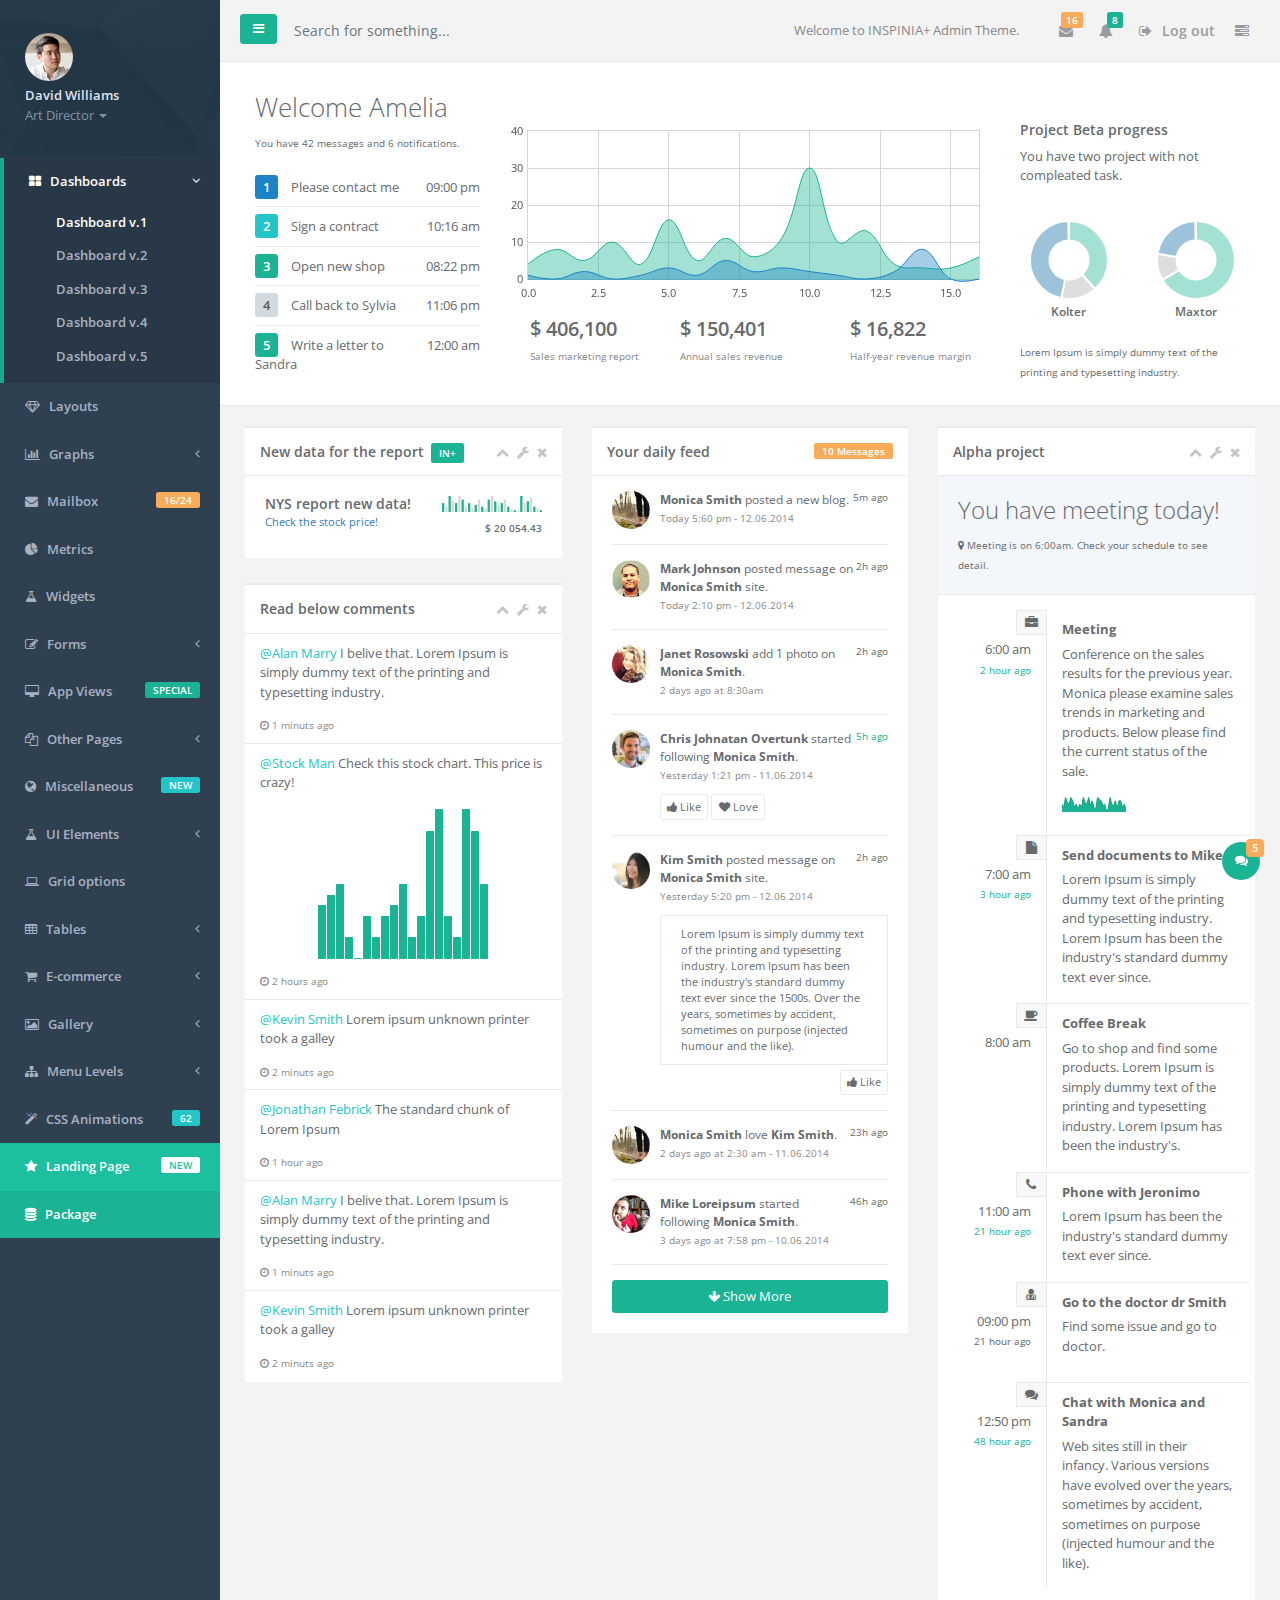
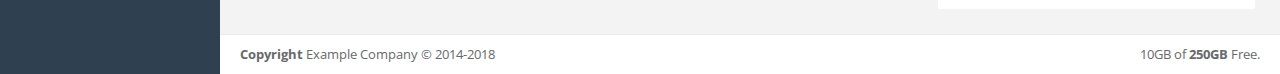
<file: HTML5_Full_Version/index.html>
<!--
*
*  INSPINIA - Responsive Admin Theme
*  version 2.8
*
-->

<!DOCTYPE html>
<html>

<head>

    <meta charset="utf-8">
    <meta name="viewport" content="width=device-width, initial-scale=1.0">
    <meta http-equiv="X-UA-Compatible" content="IE=edge">

    <title>INSPINIA | Dashboard</title>

    <link href="css/bootstrap.min.css" rel="stylesheet">
    <link href="font-awesome/css/font-awesome.css" rel="stylesheet">

    <!-- Toastr style -->
    <link href="css/plugins/toastr/toastr.min.css" rel="stylesheet">

    <!-- Gritter -->
    <link href="js/plugins/gritter/jquery.gritter.css" rel="stylesheet">

    <link href="css/animate.css" rel="stylesheet">
    <link href="css/style.css" rel="stylesheet">

</head>

<body>
    <div id="wrapper">
        <nav class="navbar-default navbar-static-side" role="navigation">
            <div class="sidebar-collapse">
                <ul class="nav metismenu" id="side-menu">
                    <li class="nav-header">
                        <div class="dropdown profile-element">
                            <img alt="image" class="rounded-circle" src="img/profile_small.jpg"/>
                            <a data-toggle="dropdown" class="dropdown-toggle" href="#">
                                <span class="block m-t-xs font-bold">David Williams</span>
                                <span class="text-muted text-xs block">Art Director <b class="caret"></b></span>
                            </a>
                            <ul class="dropdown-menu animated fadeInRight m-t-xs">
                                <li><a class="dropdown-item" href="profile.html">Profile</a></li>
                                <li><a class="dropdown-item" href="contacts.html">Contacts</a></li>
                                <li><a class="dropdown-item" href="mailbox.html">Mailbox</a></li>
                                <li class="dropdown-divider"></li>
                                <li><a class="dropdown-item" href="login.html">Logout</a></li>
                            </ul>
                        </div>
                        <div class="logo-element">
                            IN+
                        </div>
                    </li>
                    <li class="active">
                        <a href="index.html"><i class="fa fa-th-large"></i> <span class="nav-label">Dashboards</span> <span class="fa arrow"></span></a>
                        <ul class="nav nav-second-level">
                            <li class="active"><a href="index.html">Dashboard v.1</a></li>
                            <li><a href="dashboard_2.html">Dashboard v.2</a></li>
                            <li><a href="dashboard_3.html">Dashboard v.3</a></li>
                            <li><a href="dashboard_4_1.html">Dashboard v.4</a></li>
                            <li><a href="dashboard_5.html">Dashboard v.5 </a></li>
                        </ul>
                    </li>
                    <li>
                        <a href="layouts.html"><i class="fa fa-diamond"></i> <span class="nav-label">Layouts</span></a>
                    </li>
                    <li>
                        <a href="#"><i class="fa fa-bar-chart-o"></i> <span class="nav-label">Graphs</span><span class="fa arrow"></span></a>
                        <ul class="nav nav-second-level collapse">
                            <li><a href="graph_flot.html">Flot Charts</a></li>
                            <li><a href="graph_morris.html">Morris.js Charts</a></li>
                            <li><a href="graph_rickshaw.html">Rickshaw Charts</a></li>
                            <li><a href="graph_chartjs.html">Chart.js</a></li>
                            <li><a href="graph_chartist.html">Chartist</a></li>
                            <li><a href="c3.html">c3 charts</a></li>
                            <li><a href="graph_peity.html">Peity Charts</a></li>
                            <li><a href="graph_sparkline.html">Sparkline Charts</a></li>
                        </ul>
                    </li>
                    <li>
                        <a href="mailbox.html"><i class="fa fa-envelope"></i> <span class="nav-label">Mailbox </span><span class="label label-warning float-right">16/24</span></a>
                        <ul class="nav nav-second-level collapse">
                            <li><a href="mailbox.html">Inbox</a></li>
                            <li><a href="mail_detail.html">Email view</a></li>
                            <li><a href="mail_compose.html">Compose email</a></li>
                            <li><a href="email_template.html">Email templates</a></li>
                        </ul>
                    </li>
                    <li>
                        <a href="metrics.html"><i class="fa fa-pie-chart"></i> <span class="nav-label">Metrics</span>  </a>
                    </li>
                    <li>
                        <a href="widgets.html"><i class="fa fa-flask"></i> <span class="nav-label">Widgets</span></a>
                    </li>
                    <li>
                        <a href="#"><i class="fa fa-edit"></i> <span class="nav-label">Forms</span><span class="fa arrow"></span></a>
                        <ul class="nav nav-second-level collapse">
                            <li><a href="form_basic.html">Basic form</a></li>
                            <li><a href="form_advanced.html">Advanced Plugins</a></li>
                            <li><a href="form_wizard.html">Wizard</a></li>
                            <li><a href="form_file_upload.html">File Upload</a></li>
                            <li><a href="form_editors.html">Text Editor</a></li>
                            <li><a href="form_autocomplete.html">Autocomplete</a></li>
                            <li><a href="form_markdown.html">Markdown</a></li>
                        </ul>
                    </li>
                    <li>
                        <a href="#"><i class="fa fa-desktop"></i> <span class="nav-label">App Views</span>  <span class="float-right label label-primary">SPECIAL</span></a>
                        <ul class="nav nav-second-level collapse">
                            <li><a href="contacts.html">Contacts</a></li>
                            <li><a href="profile.html">Profile</a></li>
                            <li><a href="profile_2.html">Profile v.2</a></li>
                            <li><a href="contacts_2.html">Contacts v.2</a></li>
                            <li><a href="projects.html">Projects</a></li>
                            <li><a href="project_detail.html">Project detail</a></li>
                            <li><a href="activity_stream.html">Activity stream</a></li>
                            <li><a href="teams_board.html">Teams board</a></li>
                            <li><a href="social_feed.html">Social feed</a></li>
                            <li><a href="clients.html">Clients</a></li>
                            <li><a href="full_height.html">Outlook view</a></li>
                            <li><a href="vote_list.html">Vote list</a></li>
                            <li><a href="file_manager.html">File manager</a></li>
                            <li><a href="calendar.html">Calendar</a></li>
                            <li><a href="issue_tracker.html">Issue tracker</a></li>
                            <li><a href="blog.html">Blog</a></li>
                            <li><a href="article.html">Article</a></li>
                            <li><a href="faq.html">FAQ</a></li>
                            <li><a href="timeline.html">Timeline</a></li>
                            <li><a href="pin_board.html">Pin board</a></li>
                        </ul>
                    </li>
                    <li>
                        <a href="#"><i class="fa fa-files-o"></i> <span class="nav-label">Other Pages</span><span class="fa arrow"></span></a>
                        <ul class="nav nav-second-level collapse">
                            <li><a href="search_results.html">Search results</a></li>
                            <li><a href="lockscreen.html">Lockscreen</a></li>
                            <li><a href="invoice.html">Invoice</a></li>
                            <li><a href="login.html">Login</a></li>
                            <li><a href="login_two_columns.html">Login v.2</a></li>
                            <li><a href="forgot_password.html">Forget password</a></li>
                            <li><a href="register.html">Register</a></li>
                            <li><a href="404.html">404 Page</a></li>
                            <li><a href="500.html">500 Page</a></li>
                            <li><a href="empty_page.html">Empty page</a></li>
                        </ul>
                    </li>
                    <li>
                        <a href="#"><i class="fa fa-globe"></i> <span class="nav-label">Miscellaneous</span><span class="label label-info float-right">NEW</span></a>
                        <ul class="nav nav-second-level collapse">
                            <li><a href="toastr_notifications.html">Notification</a></li>
                            <li><a href="nestable_list.html">Nestable list</a></li>
                            <li><a href="agile_board.html">Agile board</a></li>
                            <li><a href="timeline_2.html">Timeline v.2</a></li>
                            <li><a href="diff.html">Diff</a></li>
                            <li><a href="pdf_viewer.html">PDF viewer</a></li>
                            <li><a href="i18support.html">i18 support</a></li>
                            <li><a href="sweetalert.html">Sweet alert</a></li>
                            <li><a href="idle_timer.html">Idle timer</a></li>
                            <li><a href="truncate.html">Truncate</a></li>
                            <li><a href="password_meter.html">Password meter</a></li>
                            <li><a href="spinners.html">Spinners</a></li>
                            <li><a href="spinners_usage.html">Spinners usage</a></li>
                            <li><a href="tinycon.html">Live favicon</a></li>
                            <li><a href="google_maps.html">Google maps</a></li>
                            <li><a href="datamaps.html">Datamaps</a></li>
                            <li><a href="social_buttons.html">Social buttons</a></li>
                            <li><a href="code_editor.html">Code editor</a></li>
                            <li><a href="modal_window.html">Modal window</a></li>
                            <li><a href="clipboard.html">Clipboard</a></li>
                            <li><a href="text_spinners.html">Text spinners</a></li>
                            <li><a href="forum_main.html">Forum view</a></li>
                            <li><a href="validation.html">Validation</a></li>
                            <li><a href="tree_view.html">Tree view</a></li>
                            <li><a href="loading_buttons.html">Loading buttons</a></li>
                            <li><a href="chat_view.html">Chat view</a></li>
                            <li><a href="masonry.html">Masonry</a></li>
                            <li><a href="tour.html">Tour</a></li>
                        </ul>
                    </li>
                    <li>
                        <a href="#"><i class="fa fa-flask"></i> <span class="nav-label">UI Elements</span><span class="fa arrow"></span></a>
                        <ul class="nav nav-second-level collapse">
                            <li><a href="typography.html">Typography</a></li>
                            <li><a href="icons.html">Icons</a></li>
                            <li><a href="draggable_panels.html">Draggable Panels</a></li> <li><a href="resizeable_panels.html">Resizeable Panels</a></li>
                            <li><a href="buttons.html">Buttons</a></li>
                            <li><a href="video.html">Video</a></li>
                            <li><a href="tabs_panels.html">Panels</a></li>
                            <li><a href="tabs.html">Tabs</a></li>
                            <li><a href="notifications.html">Notifications & Tooltips</a></li>
                            <li><a href="helper_classes.html">Helper css classes</a></li>
                            <li><a href="badges_labels.html">Badges, Labels, Progress</a></li>
                        </ul>
                    </li>

                    <li>
                        <a href="grid_options.html"><i class="fa fa-laptop"></i> <span class="nav-label">Grid options</span></a>
                    </li>
                    <li>
                        <a href="#"><i class="fa fa-table"></i> <span class="nav-label">Tables</span><span class="fa arrow"></span></a>
                        <ul class="nav nav-second-level collapse">
                            <li><a href="table_basic.html">Static Tables</a></li>
                            <li><a href="table_data_tables.html">Data Tables</a></li>
                            <li><a href="table_foo_table.html">Foo Tables</a></li>
                            <li><a href="jq_grid.html">jqGrid</a></li>
                        </ul>
                    </li>
                    <li>
                        <a href="#"><i class="fa fa-shopping-cart"></i> <span class="nav-label">E-commerce</span><span class="fa arrow"></span></a>
                        <ul class="nav nav-second-level collapse">
                            <li><a href="ecommerce_products_grid.html">Products grid</a></li>
                            <li><a href="ecommerce_product_list.html">Products list</a></li>
                            <li><a href="ecommerce_product.html">Product edit</a></li>
                            <li><a href="ecommerce_product_detail.html">Product detail</a></li>
                            <li><a href="ecommerce-cart.html">Cart</a></li>
                            <li><a href="ecommerce-orders.html">Orders</a></li>
                            <li><a href="ecommerce_payments.html">Credit Card form</a></li>
                        </ul>
                    </li>
                    <li>
                        <a href="#"><i class="fa fa-picture-o"></i> <span class="nav-label">Gallery</span><span class="fa arrow"></span></a>
                        <ul class="nav nav-second-level collapse">
                            <li><a href="basic_gallery.html">Lightbox Gallery</a></li>
                            <li><a href="slick_carousel.html">Slick Carousel</a></li>
                            <li><a href="carousel.html">Bootstrap Carousel</a></li>

                        </ul>
                    </li>
                    <li>
                        <a href="#"><i class="fa fa-sitemap"></i> <span class="nav-label">Menu Levels </span><span class="fa arrow"></span></a>
                        <ul class="nav nav-second-level collapse">
                            <li>
                                <a href="#" id="damian">Third Level <span class="fa arrow"></span></a>
                                <ul class="nav nav-third-level">
                                    <li>
                                        <a href="#">Third Level Item</a>
                                    </li>
                                    <li>
                                        <a href="#">Third Level Item</a>
                                    </li>
                                    <li>
                                        <a href="#">Third Level Item</a>
                                    </li>

                                </ul>
                            </li>
                            <li><a href="#">Second Level Item</a></li>
                            <li>
                                <a href="#">Second Level Item</a></li>
                            <li>
                                <a href="#">Second Level Item</a></li>
                        </ul>
                    </li>
                    <li>
                        <a href="css_animation.html"><i class="fa fa-magic"></i> <span class="nav-label">CSS Animations </span><span class="label label-info float-right">62</span></a>
                    </li>
                    <li class="landing_link">
                        <a target="_blank" href="landing.html"><i class="fa fa-star"></i> <span class="nav-label">Landing Page</span> <span class="label label-warning float-right">NEW</span></a>
                    </li>
                    <li class="special_link">
                        <a href="package.html"><i class="fa fa-database"></i> <span class="nav-label">Package</span></a>
                    </li>
                </ul>

            </div>
        </nav>

        <div id="page-wrapper" class="gray-bg dashbard-1">
        <div class="row border-bottom">
        <nav class="navbar navbar-static-top" role="navigation" style="margin-bottom: 0">
        <div class="navbar-header">
            <a class="navbar-minimalize minimalize-styl-2 btn btn-primary " href="#"><i class="fa fa-bars"></i> </a>
            <form role="search" class="navbar-form-custom" action="search_results.html">
                <div class="form-group">
                    <input type="text" placeholder="Search for something..." class="form-control" name="top-search" id="top-search">
                </div>
            </form>
        </div>
            <ul class="nav navbar-top-links navbar-right">
                <li style="padding: 20px">
                    <span class="m-r-sm text-muted welcome-message">Welcome to INSPINIA+ Admin Theme.</span>
                </li>
                <li class="dropdown">
                    <a class="dropdown-toggle count-info" data-toggle="dropdown" href="#">
                        <i class="fa fa-envelope"></i>  <span class="label label-warning">16</span>
                    </a>
                    <ul class="dropdown-menu dropdown-messages dropdown-menu-right">
                        <li>
                            <div class="dropdown-messages-box">
                                <a class="dropdown-item float-left" href="profile.html">
                                    <img alt="image" class="rounded-circle" src="img/a7.jpg">
                                </a>
                                <div class="media-body">
                                    <small class="float-right">46h ago</small>
                                    <strong>Mike Loreipsum</strong> started following <strong>Monica Smith</strong>. <br>
                                    <small class="text-muted">3 days ago at 7:58 pm - 10.06.2014</small>
                                </div>
                            </div>
                        </li>
                        <li class="dropdown-divider"></li>
                        <li>
                            <div class="dropdown-messages-box">
                                <a class="dropdown-item float-left" href="profile.html">
                                    <img alt="image" class="rounded-circle" src="img/a4.jpg">
                                </a>
                                <div class="media-body ">
                                    <small class="float-right text-navy">5h ago</small>
                                    <strong>Chris Johnatan Overtunk</strong> started following <strong>Monica Smith</strong>. <br>
                                    <small class="text-muted">Yesterday 1:21 pm - 11.06.2014</small>
                                </div>
                            </div>
                        </li>
                        <li class="dropdown-divider"></li>
                        <li>
                            <div class="dropdown-messages-box">
                                <a class="dropdown-item float-left" href="profile.html">
                                    <img alt="image" class="rounded-circle" src="img/profile.jpg">
                                </a>
                                <div class="media-body ">
                                    <small class="float-right">23h ago</small>
                                    <strong>Monica Smith</strong> love <strong>Kim Smith</strong>. <br>
                                    <small class="text-muted">2 days ago at 2:30 am - 11.06.2014</small>
                                </div>
                            </div>
                        </li>
                        <li class="dropdown-divider"></li>
                        <li>
                            <div class="text-center link-block">
                                <a href="mailbox.html" class="dropdown-item">
                                    <i class="fa fa-envelope"></i> <strong>Read All Messages</strong>
                                </a>
                            </div>
                        </li>
                    </ul>
                </li>
                <li class="dropdown">
                    <a class="dropdown-toggle count-info" data-toggle="dropdown" href="#">
                        <i class="fa fa-bell"></i>  <span class="label label-primary">8</span>
                    </a>
                    <ul class="dropdown-menu dropdown-alerts">
                        <li>
                            <a href="mailbox.html" class="dropdown-item">
                                <div>
                                    <i class="fa fa-envelope fa-fw"></i> You have 16 messages
                                    <span class="float-right text-muted small">4 minutes ago</span>
                                </div>
                            </a>
                        </li>
                        <li class="dropdown-divider"></li>
                        <li>
                            <a href="profile.html" class="dropdown-item">
                                <div>
                                    <i class="fa fa-twitter fa-fw"></i> 3 New Followers
                                    <span class="float-right text-muted small">12 minutes ago</span>
                                </div>
                            </a>
                        </li>
                        <li class="dropdown-divider"></li>
                        <li>
                            <a href="grid_options.html" class="dropdown-item">
                                <div>
                                    <i class="fa fa-upload fa-fw"></i> Server Rebooted
                                    <span class="float-right text-muted small">4 minutes ago</span>
                                </div>
                            </a>
                        </li>
                        <li class="dropdown-divider"></li>
                        <li>
                            <div class="text-center link-block">
                                <a href="notifications.html" class="dropdown-item">
                                    <strong>See All Alerts</strong>
                                    <i class="fa fa-angle-right"></i>
                                </a>
                            </div>
                        </li>
                    </ul>
                </li>


                <li>
                    <a href="login.html">
                        <i class="fa fa-sign-out"></i> Log out
                    </a>
                </li>
                <li>
                    <a class="right-sidebar-toggle">
                        <i class="fa fa-tasks"></i>
                    </a>
                </li>
            </ul>

        </nav>
        </div>
                <div class="row  border-bottom white-bg dashboard-header">

                    <div class="col-md-3">
                        <h2>Welcome Amelia</h2>
                        <small>You have 42 messages and 6 notifications.</small>
                        <ul class="list-group clear-list m-t">
                            <li class="list-group-item fist-item">
                                <span class="float-right">
                                    09:00 pm
                                </span>
                                <span class="label label-success">1</span> Please contact me
                            </li>
                            <li class="list-group-item">
                                <span class="float-right">
                                    10:16 am
                                </span>
                                <span class="label label-info">2</span> Sign a contract
                            </li>
                            <li class="list-group-item">
                                <span class="float-right">
                                    08:22 pm
                                </span>
                                <span class="label label-primary">3</span> Open new shop
                            </li>
                            <li class="list-group-item">
                                <span class="float-right">
                                    11:06 pm
                                </span>
                                <span class="label label-default">4</span> Call back to Sylvia
                            </li>
                            <li class="list-group-item">
                                <span class="float-right">
                                    12:00 am
                                </span>
                                <span class="label label-primary">5</span> Write a letter to Sandra
                            </li>
                        </ul>
                    </div>
                    <div class="col-md-6">
                        <div class="flot-chart dashboard-chart">
                            <div class="flot-chart-content" id="flot-dashboard-chart"></div>
                        </div>
                        <div class="row text-left">
                            <div class="col">
                                <div class=" m-l-md">
                                <span class="h5 font-bold m-t block">$ 406,100</span>
                                <small class="text-muted m-b block">Sales marketing report</small>
                                </div>
                            </div>
                            <div class="col">
                                <span class="h5 font-bold m-t block">$ 150,401</span>
                                <small class="text-muted m-b block">Annual sales revenue</small>
                            </div>
                            <div class="col">
                                <span class="h5 font-bold m-t block">$ 16,822</span>
                                <small class="text-muted m-b block">Half-year revenue margin</small>
                            </div>

                        </div>
                    </div>
                    <div class="col-md-3">
                        <div class="statistic-box">
                        <h4>
                            Project Beta progress
                        </h4>
                        <p>
                            You have two project with not compleated task.
                        </p>
                            <div class="row text-center">
                                <div class="col-lg-6">
                                    <canvas id="doughnutChart2" width="80" height="80" style="margin: 18px auto 0"></canvas>
                                    <h5 >Kolter</h5>
                                </div>
                                <div class="col-lg-6">
                                    <canvas id="doughnutChart" width="80" height="80" style="margin: 18px auto 0"></canvas>
                                    <h5 >Maxtor</h5>
                                </div>
                            </div>
                            <div class="m-t">
                                <small>Lorem Ipsum is simply dummy text of the printing and typesetting industry.</small>
                            </div>

                        </div>
                    </div>

            </div>
        <div class="row">
            <div class="col-lg-12">
                <div class="wrapper wrapper-content">
                        <div class="row">
                        <div class="col-lg-4">
                            <div class="ibox ">
                                <div class="ibox-title">
                                    <h5>New data for the report</h5> <span class="label label-primary">IN+</span>
                                    <div class="ibox-tools">
                                        <a class="collapse-link" href="">
                                            <i class="fa fa-chevron-up"></i>
                                        </a>
                                        <a class="dropdown-toggle" data-toggle="dropdown" href="#">
                                            <i class="fa fa-wrench"></i>
                                        </a>
                                        <ul class="dropdown-menu dropdown-user">
                                            <li><a href="#" class="dropdown-item">Config option 1</a>
                                            </li>
                                            <li><a href="#" class="dropdown-item">Config option 2</a>
                                            </li>
                                        </ul>
                                        <a class="close-link" href="">
                                            <i class="fa fa-times"></i>
                                        </a>
                                    </div>
                                </div>
                                <div class="ibox-content">
                                    <div>

                                        <div class="float-right text-right">

                                            <span class="bar_dashboard">5,3,9,6,5,9,7,3,5,2,4,7,3,2,7,9,6,4,5,7,3,2,1,0,9,5,6,8,3,2,1</span>
                                            <br/>
                                            <small class="font-bold">$ 20 054.43</small>
                                        </div>
                                        <h4>NYS report new data!
                                            <br/>
                                            <small class="m-r"><a href="graph_flot.html"> Check the stock price! </a> </small>
                                        </h4>
                                        </div>
                                    </div>
                                </div>
                            <div class="ibox ">
                                <div class="ibox-title">
                                    <h5>Read below comments</h5>
                                    <div class="ibox-tools">
                                        <a class="collapse-link" href="">
                                            <i class="fa fa-chevron-up"></i>
                                        </a>
                                        <a class="dropdown-toggle" data-toggle="dropdown" href="#">
                                            <i class="fa fa-wrench"></i>
                                        </a>
                                        <ul class="dropdown-menu dropdown-user">
                                            <li><a href="#" class="dropdown-item">Config option 1</a>
                                            </li>
                                            <li><a href="#" class="dropdown-item">Config option 2</a>
                                            </li>
                                        </ul>
                                        <a class="close-link" href="">
                                            <i class="fa fa-times"></i>
                                        </a>
                                    </div>
                                </div>
                                <div class="ibox-content no-padding">
                                    <ul class="list-group">
                                        <li class="list-group-item">
                                            <p><a class="text-info" href="#">@Alan Marry</a> I belive that. Lorem Ipsum is simply dummy text of the printing and typesetting industry.</p>
                                            <small class="block text-muted"><i class="fa fa-clock-o"></i> 1 minuts ago</small>
                                        </li>
                                        <li class="list-group-item">
                                            <p><a class="text-info" href="#">@Stock Man</a> Check this stock chart. This price is crazy! </p>
                                            <div class="text-center m">
                                                <span id="sparkline8"></span>
                                            </div>
                                            <small class="block text-muted"><i class="fa fa-clock-o"></i> 2 hours ago</small>
                                        </li>
                                        <li class="list-group-item">
                                            <p><a class="text-info" href="#">@Kevin Smith</a> Lorem ipsum unknown printer took a galley </p>
                                            <small class="block text-muted"><i class="fa fa-clock-o"></i> 2 minuts ago</small>
                                        </li>
                                        <li class="list-group-item ">
                                            <p><a class="text-info" href="#">@Jonathan Febrick</a> The standard chunk of Lorem Ipsum</p>
                                            <small class="block text-muted"><i class="fa fa-clock-o"></i> 1 hour ago</small>
                                        </li>
                                        <li class="list-group-item">
                                            <p><a class="text-info" href="#">@Alan Marry</a> I belive that. Lorem Ipsum is simply dummy text of the printing and typesetting industry.</p>
                                            <small class="block text-muted"><i class="fa fa-clock-o"></i> 1 minuts ago</small>
                                        </li>
                                        <li class="list-group-item">
                                            <p><a class="text-info" href="#">@Kevin Smith</a> Lorem ipsum unknown printer took a galley </p>
                                            <small class="block text-muted"><i class="fa fa-clock-o"></i> 2 minuts ago</small>
                                        </li>
                                    </ul>
                                </div>
                            </div>
                        </div>
                            <div class="col-lg-4">
                                <div class="ibox ">
                                    <div class="ibox-title">
                                        <h5>Your daily feed</h5>
                                        <div class="ibox-tools">
                                            <span class="label label-warning-light float-right">10 Messages</span>
                                           </div>
                                    </div>
                                    <div class="ibox-content">

                                        <div>
                                            <div class="feed-activity-list">

                                                <div class="feed-element">
                                                    <a class="float-left" href="profile.html">
                                                        <img alt="image" class="rounded-circle" src="img/profile.jpg">
                                                    </a>
                                                    <div class="media-body ">
                                                        <small class="float-right">5m ago</small>
                                                        <strong>Monica Smith</strong> posted a new blog. <br>
                                                        <small class="text-muted">Today 5:60 pm - 12.06.2014</small>

                                                    </div>
                                                </div>

                                                <div class="feed-element">
                                                    <a class="float-left" href="profile.html">
                                                        <img alt="image" class="rounded-circle" src="img/a2.jpg">
                                                    </a>
                                                    <div class="media-body ">
                                                        <small class="float-right">2h ago</small>
                                                        <strong>Mark Johnson</strong> posted message on <strong>Monica Smith</strong> site. <br>
                                                        <small class="text-muted">Today 2:10 pm - 12.06.2014</small>
                                                    </div>
                                                </div>
                                                <div class="feed-element">
                                                    <a class="float-left" href="profile.html">
                                                        <img alt="image" class="rounded-circle" src="img/a3.jpg">
                                                    </a>
                                                    <div class="media-body ">
                                                        <small class="float-right">2h ago</small>
                                                        <strong>Janet Rosowski</strong> add 1 photo on <strong>Monica Smith</strong>. <br>
                                                        <small class="text-muted">2 days ago at 8:30am</small>
                                                    </div>
                                                </div>
                                                <div class="feed-element">
                                                    <a class="float-left" href="profile.html">
                                                        <img alt="image" class="rounded-circle" src="img/a4.jpg">
                                                    </a>
                                                    <div class="media-body ">
                                                        <small class="float-right text-navy">5h ago</small>
                                                        <strong>Chris Johnatan Overtunk</strong> started following <strong>Monica Smith</strong>. <br>
                                                        <small class="text-muted">Yesterday 1:21 pm - 11.06.2014</small>
                                                        <div class="actions">
                                                            <a href=""  class="btn btn-xs btn-white"><i class="fa fa-thumbs-up"></i> Like </a>
                                                            <a href=""  class="btn btn-xs btn-white"><i class="fa fa-heart"></i> Love</a>
                                                        </div>
                                                    </div>
                                                </div>
                                                <div class="feed-element">
                                                    <a class="float-left" href="profile.html">
                                                        <img alt="image" class="rounded-circle" src="img/a5.jpg">
                                                    </a>
                                                    <div class="media-body ">
                                                        <small class="float-right">2h ago</small>
                                                        <strong>Kim Smith</strong> posted message on <strong>Monica Smith</strong> site. <br>
                                                        <small class="text-muted">Yesterday 5:20 pm - 12.06.2014</small>
                                                        <div class="well">
                                                            Lorem Ipsum is simply dummy text of the printing and typesetting industry. Lorem Ipsum has been the industry's standard dummy text ever since the 1500s.
                                                            Over the years, sometimes by accident, sometimes on purpose (injected humour and the like).
                                                        </div>
                                                        <div class="float-right">
                                                            <a href=""  class="btn btn-xs btn-white"><i class="fa fa-thumbs-up"></i> Like </a>
                                                        </div>
                                                    </div>
                                                </div>
                                                <div class="feed-element">
                                                    <a class="float-left" href="profile.html">
                                                        <img alt="image" class="rounded-circle" src="img/profile.jpg">
                                                    </a>
                                                    <div class="media-body ">
                                                        <small class="float-right">23h ago</small>
                                                        <strong>Monica Smith</strong> love <strong>Kim Smith</strong>. <br>
                                                        <small class="text-muted">2 days ago at 2:30 am - 11.06.2014</small>
                                                    </div>
                                                </div>
                                                <div class="feed-element">
                                                    <a class="float-left" href="profile.html">
                                                        <img alt="image" class="rounded-circle" src="img/a7.jpg">
                                                    </a>
                                                    <div class="media-body ">
                                                        <small class="float-right">46h ago</small>
                                                        <strong>Mike Loreipsum</strong> started following <strong>Monica Smith</strong>. <br>
                                                        <small class="text-muted">3 days ago at 7:58 pm - 10.06.2014</small>
                                                    </div>
                                                </div>
                                            </div>

                                            <button class="btn btn-primary btn-block m-t"><i class="fa fa-arrow-down"></i> Show More</button>

                                        </div>

                                    </div>
                                </div>

                            </div>
                        <div class="col-lg-4">
                            <div class="ibox ">
                                <div class="ibox-title">
                                    <h5>Alpha project</h5>
                                    <div class="ibox-tools">
                                        <a class="collapse-link" href="">
                                            <i class="fa fa-chevron-up"></i>
                                        </a>
                                        <a class="dropdown-toggle" data-toggle="dropdown" href="#">
                                            <i class="fa fa-wrench"></i>
                                        </a>
                                        <ul class="dropdown-menu dropdown-user">
                                            <li><a href="#" class="dropdown-item">Config option 1</a>
                                            </li>
                                            <li><a href="#" class="dropdown-item">Config option 2</a>
                                            </li>
                                        </ul>
                                        <a class="close-link" href="">
                                            <i class="fa fa-times"></i>
                                        </a>
                                    </div>
                                </div>
                                <div class="ibox-content ibox-heading">
                                    <h3>You have meeting today!</h3>
                                    <small><i class="fa fa-map-marker"></i> Meeting is on 6:00am. Check your schedule to see detail.</small>
                                </div>
                                <div class="ibox-content inspinia-timeline">

                                    <div class="timeline-item">
                                        <div class="row">
                                            <div class="col-4 date">
                                                <i class="fa fa-briefcase"></i>
                                                6:00 am
                                                <br/>
                                                <small class="text-navy">2 hour ago</small>
                                            </div>
                                            <div class="col content no-top-border">
                                                <p class="m-b-xs"><strong>Meeting</strong></p>

                                                <p>Conference on the sales results for the previous year. Monica please examine sales trends in marketing and products. Below please find the current status of the
                                                    sale.</p>

                                                <p><span data-diameter="40" class="updating-chart">5,3,9,6,5,9,7,3,5,2,5,3,9,6,5,9,4,7,3,2,9,8,7,4,5,1,2,9,5,4,7,2,7,7,3,5,2</span></p>
                                            </div>
                                        </div>
                                    </div>
                                    <div class="timeline-item">
                                        <div class="row">
                                            <div class="col-4 date">
                                                <i class="fa fa-file"></i>
                                                7:00 am
                                                <br/>
                                                <small class="text-navy">3 hour ago</small>
                                            </div>
                                            <div class="col content">
                                                <p class="m-b-xs"><strong>Send documents to Mike</strong></p>
                                                <p>Lorem Ipsum is simply dummy text of the printing and typesetting industry. Lorem Ipsum has been the industry's standard dummy text ever since.</p>
                                            </div>
                                        </div>
                                    </div>
                                    <div class="timeline-item">
                                        <div class="row">
                                            <div class="col-4 date">
                                                <i class="fa fa-coffee"></i>
                                                8:00 am
                                                <br/>
                                            </div>
                                            <div class="col content">
                                                <p class="m-b-xs"><strong>Coffee Break</strong></p>
                                                <p>
                                                    Go to shop and find some products.
                                                    Lorem Ipsum is simply dummy text of the printing and typesetting industry. Lorem Ipsum has been the industry's.
                                                </p>
                                            </div>
                                        </div>
                                    </div>
                                    <div class="timeline-item">
                                        <div class="row">
                                            <div class="col-4 date">
                                                <i class="fa fa-phone"></i>
                                                11:00 am
                                                <br/>
                                                <small class="text-navy">21 hour ago</small>
                                            </div>
                                            <div class="col content">
                                                <p class="m-b-xs"><strong>Phone with Jeronimo</strong></p>
                                                <p>
                                                    Lorem Ipsum has been the industry's standard dummy text ever since.
                                                </p>
                                            </div>
                                        </div>
                                    </div>
                                    <div class="timeline-item">
                                        <div class="row">
                                            <div class="col-4 date">
                                                <i class="fa fa-user-md"></i>
                                                09:00 pm
                                                <br/>
                                                <small>21 hour ago</small>
                                            </div>
                                            <div class="col content">
                                                <p class="m-b-xs"><strong>Go to the doctor dr Smith</strong></p>
                                                <p>
                                                    Find some issue and go to doctor.
                                                </p>
                                            </div>
                                        </div>
                                    </div>
                                    <div class="timeline-item">
                                        <div class="row">
                                            <div class="col-4 date">
                                                <i class="fa fa-comments"></i>
                                                12:50 pm
                                                <br/>
                                                <small class="text-navy">48 hour ago</small>
                                            </div>
                                            <div class="col content">
                                                <p class="m-b-xs"><strong>Chat with Monica and Sandra</strong></p>
                                                <p>
                                                    Web sites still in their infancy. Various versions have evolved over the years, sometimes by accident, sometimes on purpose (injected humour and the like).
                                                </p>
                                            </div>
                                        </div>
                                    </div>

                                </div>
                            </div>
                        </div>

                        </div>
                </div>

            </div>
        </div>
            <div class="footer">
                <div class="float-right">
                    10GB of <strong>250GB</strong> Free.
                </div>
                <div>
                    <strong>Copyright</strong> Example Company &copy; 2014-2018
                </div>
            </div>
        </div>
        <div class="small-chat-box fadeInRight animated">

            <div class="heading" draggable="true">
                <small class="chat-date float-right">
                    02.19.2015
                </small>
                Small chat
            </div>

            <div class="content">

                <div class="left">
                    <div class="author-name">
                        Monica Jackson <small class="chat-date">
                        10:02 am
                    </small>
                    </div>
                    <div class="chat-message active">
                        Lorem Ipsum is simply dummy text input.
                    </div>

                </div>
                <div class="right">
                    <div class="author-name">
                        Mick Smith
                        <small class="chat-date">
                            11:24 am
                        </small>
                    </div>
                    <div class="chat-message">
                        Lorem Ipsum is simpl.
                    </div>
                </div>
                <div class="left">
                    <div class="author-name">
                        Alice Novak
                        <small class="chat-date">
                            08:45 pm
                        </small>
                    </div>
                    <div class="chat-message active">
                        Check this stock char.
                    </div>
                </div>
                <div class="right">
                    <div class="author-name">
                        Anna Lamson
                        <small class="chat-date">
                            11:24 am
                        </small>
                    </div>
                    <div class="chat-message">
                        The standard chunk of Lorem Ipsum
                    </div>
                </div>
                <div class="left">
                    <div class="author-name">
                        Mick Lane
                        <small class="chat-date">
                            08:45 pm
                        </small>
                    </div>
                    <div class="chat-message active">
                        I belive that. Lorem Ipsum is simply dummy text.
                    </div>
                </div>


            </div>
            <div class="form-chat">
                <div class="input-group input-group-sm">
                    <input type="text" class="form-control">
                    <span class="input-group-btn"> <button
                        class="btn btn-primary" type="button">Send
                </button> </span></div>
            </div>

        </div>
        <div id="small-chat">

            <span class="badge badge-warning float-right">5</span>
            <a class="open-small-chat" href="">
                <i class="fa fa-comments"></i>

            </a>
        </div>
        <div id="right-sidebar" class="animated">
            <div class="sidebar-container">

                <ul class="nav nav-tabs navs-3">
                    <li>
                        <a class="nav-link active" data-toggle="tab" href="#tab-1"> Notes </a>
                    </li>
                    <li>
                        <a class="nav-link" data-toggle="tab" href="#tab-2"> Projects </a>
                    </li>
                    <li>
                        <a class="nav-link" data-toggle="tab" href="#tab-3"> <i class="fa fa-gear"></i> </a>
                    </li>
                </ul>

                <div class="tab-content">


                    <div id="tab-1" class="tab-pane active">

                        <div class="sidebar-title">
                            <h3> <i class="fa fa-comments-o"></i> Latest Notes</h3>
                            <small><i class="fa fa-tim"></i> You have 10 new message.</small>
                        </div>

                        <div>

                            <div class="sidebar-message">
                                <a href="#">
                                    <div class="float-left text-center">
                                        <img alt="image" class="rounded-circle message-avatar" src="img/a1.jpg">

                                        <div class="m-t-xs">
                                            <i class="fa fa-star text-warning"></i>
                                            <i class="fa fa-star text-warning"></i>
                                        </div>
                                    </div>
                                    <div class="media-body">

                                        There are many variations of passages of Lorem Ipsum available.
                                        <br>
                                        <small class="text-muted">Today 4:21 pm</small>
                                    </div>
                                </a>
                            </div>
                            <div class="sidebar-message">
                                <a href="#">
                                    <div class="float-left text-center">
                                        <img alt="image" class="rounded-circle message-avatar" src="img/a2.jpg">
                                    </div>
                                    <div class="media-body">
                                        The point of using Lorem Ipsum is that it has a more-or-less normal.
                                        <br>
                                        <small class="text-muted">Yesterday 2:45 pm</small>
                                    </div>
                                </a>
                            </div>
                            <div class="sidebar-message">
                                <a href="#">
                                    <div class="float-left text-center">
                                        <img alt="image" class="rounded-circle message-avatar" src="img/a3.jpg">

                                        <div class="m-t-xs">
                                            <i class="fa fa-star text-warning"></i>
                                            <i class="fa fa-star text-warning"></i>
                                            <i class="fa fa-star text-warning"></i>
                                        </div>
                                    </div>
                                    <div class="media-body">
                                        Mevolved over the years, sometimes by accident, sometimes on purpose (injected humour and the like).
                                        <br>
                                        <small class="text-muted">Yesterday 1:10 pm</small>
                                    </div>
                                </a>
                            </div>
                            <div class="sidebar-message">
                                <a href="#">
                                    <div class="float-left text-center">
                                        <img alt="image" class="rounded-circle message-avatar" src="img/a4.jpg">
                                    </div>

                                    <div class="media-body">
                                        Lorem Ipsum, you need to be sure there isn't anything embarrassing hidden in the
                                        <br>
                                        <small class="text-muted">Monday 8:37 pm</small>
                                    </div>
                                </a>
                            </div>
                            <div class="sidebar-message">
                                <a href="#">
                                    <div class="float-left text-center">
                                        <img alt="image" class="rounded-circle message-avatar" src="img/a8.jpg">
                                    </div>
                                    <div class="media-body">

                                        All the Lorem Ipsum generators on the Internet tend to repeat.
                                        <br>
                                        <small class="text-muted">Today 4:21 pm</small>
                                    </div>
                                </a>
                            </div>
                            <div class="sidebar-message">
                                <a href="#">
                                    <div class="float-left text-center">
                                        <img alt="image" class="rounded-circle message-avatar" src="img/a7.jpg">
                                    </div>
                                    <div class="media-body">
                                        Renaissance. The first line of Lorem Ipsum, "Lorem ipsum dolor sit amet..", comes from a line in section 1.10.32.
                                        <br>
                                        <small class="text-muted">Yesterday 2:45 pm</small>
                                    </div>
                                </a>
                            </div>
                            <div class="sidebar-message">
                                <a href="#">
                                    <div class="float-left text-center">
                                        <img alt="image" class="rounded-circle message-avatar" src="img/a3.jpg">

                                        <div class="m-t-xs">
                                            <i class="fa fa-star text-warning"></i>
                                            <i class="fa fa-star text-warning"></i>
                                            <i class="fa fa-star text-warning"></i>
                                        </div>
                                    </div>
                                    <div class="media-body">
                                        The standard chunk of Lorem Ipsum used since the 1500s is reproduced below.
                                        <br>
                                        <small class="text-muted">Yesterday 1:10 pm</small>
                                    </div>
                                </a>
                            </div>
                            <div class="sidebar-message">
                                <a href="#">
                                    <div class="float-left text-center">
                                        <img alt="image" class="rounded-circle message-avatar" src="img/a4.jpg">
                                    </div>
                                    <div class="media-body">
                                        Uncover many web sites still in their infancy. Various versions have.
                                        <br>
                                        <small class="text-muted">Monday 8:37 pm</small>
                                    </div>
                                </a>
                            </div>
                        </div>

                    </div>

                    <div id="tab-2" class="tab-pane">

                        <div class="sidebar-title">
                            <h3> <i class="fa fa-cube"></i> Latest projects</h3>
                            <small><i class="fa fa-tim"></i> You have 14 projects. 10 not completed.</small>
                        </div>

                        <ul class="sidebar-list">
                            <li>
                                <a href="#">
                                    <div class="small float-right m-t-xs">9 hours ago</div>
                                    <h4>Business valuation</h4>
                                    It is a long established fact that a reader will be distracted.

                                    <div class="small">Completion with: 22%</div>
                                    <div class="progress progress-mini">
                                        <div style="width: 22%;" class="progress-bar progress-bar-warning"></div>
                                    </div>
                                    <div class="small text-muted m-t-xs">Project end: 4:00 pm - 12.06.2014</div>
                                </a>
                            </li>
                            <li>
                                <a href="#">
                                    <div class="small float-right m-t-xs">9 hours ago</div>
                                    <h4>Contract with Company </h4>
                                    Many desktop publishing packages and web page editors.

                                    <div class="small">Completion with: 48%</div>
                                    <div class="progress progress-mini">
                                        <div style="width: 48%;" class="progress-bar"></div>
                                    </div>
                                </a>
                            </li>
                            <li>
                                <a href="#">
                                    <div class="small float-right m-t-xs">9 hours ago</div>
                                    <h4>Meeting</h4>
                                    By the readable content of a page when looking at its layout.

                                    <div class="small">Completion with: 14%</div>
                                    <div class="progress progress-mini">
                                        <div style="width: 14%;" class="progress-bar progress-bar-info"></div>
                                    </div>
                                </a>
                            </li>
                            <li>
                                <a href="#">
                                    <span class="label label-primary float-right">NEW</span>
                                    <h4>The generated</h4>
                                    There are many variations of passages of Lorem Ipsum available.
                                    <div class="small">Completion with: 22%</div>
                                    <div class="small text-muted m-t-xs">Project end: 4:00 pm - 12.06.2014</div>
                                </a>
                            </li>
                            <li>
                                <a href="#">
                                    <div class="small float-right m-t-xs">9 hours ago</div>
                                    <h4>Business valuation</h4>
                                    It is a long established fact that a reader will be distracted.

                                    <div class="small">Completion with: 22%</div>
                                    <div class="progress progress-mini">
                                        <div style="width: 22%;" class="progress-bar progress-bar-warning"></div>
                                    </div>
                                    <div class="small text-muted m-t-xs">Project end: 4:00 pm - 12.06.2014</div>
                                </a>
                            </li>
                            <li>
                                <a href="#">
                                    <div class="small float-right m-t-xs">9 hours ago</div>
                                    <h4>Contract with Company </h4>
                                    Many desktop publishing packages and web page editors.

                                    <div class="small">Completion with: 48%</div>
                                    <div class="progress progress-mini">
                                        <div style="width: 48%;" class="progress-bar"></div>
                                    </div>
                                </a>
                            </li>
                            <li>
                                <a href="#">
                                    <div class="small float-right m-t-xs">9 hours ago</div>
                                    <h4>Meeting</h4>
                                    By the readable content of a page when looking at its layout.

                                    <div class="small">Completion with: 14%</div>
                                    <div class="progress progress-mini">
                                        <div style="width: 14%;" class="progress-bar progress-bar-info"></div>
                                    </div>
                                </a>
                            </li>
                            <li>
                                <a href="#">
                                    <span class="label label-primary float-right">NEW</span>
                                    <h4>The generated</h4>
                                    <!--<div class="small float-right m-t-xs">9 hours ago</div>-->
                                    There are many variations of passages of Lorem Ipsum available.
                                    <div class="small">Completion with: 22%</div>
                                    <div class="small text-muted m-t-xs">Project end: 4:00 pm - 12.06.2014</div>
                                </a>
                            </li>

                        </ul>

                    </div>

                    <div id="tab-3" class="tab-pane">

                        <div class="sidebar-title">
                            <h3><i class="fa fa-gears"></i> Settings</h3>
                            <small><i class="fa fa-tim"></i> You have 14 projects. 10 not completed.</small>
                        </div>

                        <div class="setings-item">
                    <span>
                        Show notifications
                    </span>
                            <div class="switch">
                                <div class="onoffswitch">
                                    <input type="checkbox" name="collapsemenu" class="onoffswitch-checkbox" id="example">
                                    <label class="onoffswitch-label" for="example">
                                        <span class="onoffswitch-inner"></span>
                                        <span class="onoffswitch-switch"></span>
                                    </label>
                                </div>
                            </div>
                        </div>
                        <div class="setings-item">
                    <span>
                        Disable Chat
                    </span>
                            <div class="switch">
                                <div class="onoffswitch">
                                    <input type="checkbox" name="collapsemenu" checked class="onoffswitch-checkbox" id="example2">
                                    <label class="onoffswitch-label" for="example2">
                                        <span class="onoffswitch-inner"></span>
                                        <span class="onoffswitch-switch"></span>
                                    </label>
                                </div>
                            </div>
                        </div>
                        <div class="setings-item">
                    <span>
                        Enable history
                    </span>
                            <div class="switch">
                                <div class="onoffswitch">
                                    <input type="checkbox" name="collapsemenu" class="onoffswitch-checkbox" id="example3">
                                    <label class="onoffswitch-label" for="example3">
                                        <span class="onoffswitch-inner"></span>
                                        <span class="onoffswitch-switch"></span>
                                    </label>
                                </div>
                            </div>
                        </div>
                        <div class="setings-item">
                    <span>
                        Show charts
                    </span>
                            <div class="switch">
                                <div class="onoffswitch">
                                    <input type="checkbox" name="collapsemenu" class="onoffswitch-checkbox" id="example4">
                                    <label class="onoffswitch-label" for="example4">
                                        <span class="onoffswitch-inner"></span>
                                        <span class="onoffswitch-switch"></span>
                                    </label>
                                </div>
                            </div>
                        </div>
                        <div class="setings-item">
                    <span>
                        Offline users
                    </span>
                            <div class="switch">
                                <div class="onoffswitch">
                                    <input type="checkbox" checked name="collapsemenu" class="onoffswitch-checkbox" id="example5">
                                    <label class="onoffswitch-label" for="example5">
                                        <span class="onoffswitch-inner"></span>
                                        <span class="onoffswitch-switch"></span>
                                    </label>
                                </div>
                            </div>
                        </div>
                        <div class="setings-item">
                    <span>
                        Global search
                    </span>
                            <div class="switch">
                                <div class="onoffswitch">
                                    <input type="checkbox" checked name="collapsemenu" class="onoffswitch-checkbox" id="example6">
                                    <label class="onoffswitch-label" for="example6">
                                        <span class="onoffswitch-inner"></span>
                                        <span class="onoffswitch-switch"></span>
                                    </label>
                                </div>
                            </div>
                        </div>
                        <div class="setings-item">
                    <span>
                        Update everyday
                    </span>
                            <div class="switch">
                                <div class="onoffswitch">
                                    <input type="checkbox" name="collapsemenu" class="onoffswitch-checkbox" id="example7">
                                    <label class="onoffswitch-label" for="example7">
                                        <span class="onoffswitch-inner"></span>
                                        <span class="onoffswitch-switch"></span>
                                    </label>
                                </div>
                            </div>
                        </div>

                        <div class="sidebar-content">
                            <h4>Settings</h4>
                            <div class="small">
                                I belive that. Lorem Ipsum is simply dummy text of the printing and typesetting industry.
                                And typesetting industry. Lorem Ipsum has been the industry's standard dummy text ever since the 1500s.
                                Over the years, sometimes by accident, sometimes on purpose (injected humour and the like).
                            </div>
                        </div>

                    </div>
                </div>
            </div>
        </div>
    </div>

    <!-- Mainly scripts -->
    <script src="js/jquery-3.1.1.min.js"></script>
    <script src="js/popper.min.js"></script>
    <script src="js/bootstrap.js"></script>
    <script src="js/plugins/metisMenu/jquery.metisMenu.js"></script>
    <script src="js/plugins/slimscroll/jquery.slimscroll.min.js"></script>

    <!-- Flot -->
    <script src="js/plugins/flot/jquery.flot.js"></script>
    <script src="js/plugins/flot/jquery.flot.tooltip.min.js"></script>
    <script src="js/plugins/flot/jquery.flot.spline.js"></script>
    <script src="js/plugins/flot/jquery.flot.resize.js"></script>
    <script src="js/plugins/flot/jquery.flot.pie.js"></script>

    <!-- Peity -->
    <script src="js/plugins/peity/jquery.peity.min.js"></script>
    <script src="js/demo/peity-demo.js"></script>

    <!-- Custom and plugin javascript -->
    <script src="js/inspinia.js"></script>
    <script src="js/plugins/pace/pace.min.js"></script>

    <!-- jQuery UI -->
    <script src="js/plugins/jquery-ui/jquery-ui.min.js"></script>

    <!-- GITTER -->
    <script src="js/plugins/gritter/jquery.gritter.min.js"></script>

    <!-- Sparkline -->
    <script src="js/plugins/sparkline/jquery.sparkline.min.js"></script>

    <!-- Sparkline demo data  -->
    <script src="js/demo/sparkline-demo.js"></script>

    <!-- ChartJS-->
    <script src="js/plugins/chartJs/Chart.min.js"></script>

    <!-- Toastr -->
    <script src="js/plugins/toastr/toastr.min.js"></script>


    <script>
        $(document).ready(function() {
            setTimeout(function() {
                toastr.options = {
                    closeButton: true,
                    progressBar: true,
                    showMethod: 'slideDown',
                    timeOut: 4000
                };
                toastr.success('Responsive Admin Theme', 'Welcome to INSPINIA');

            }, 1300);


            var data1 = [
                [0,4],[1,8],[2,5],[3,10],[4,4],[5,16],[6,5],[7,11],[8,6],[9,11],[10,30],[11,10],[12,13],[13,4],[14,3],[15,3],[16,6]
            ];
            var data2 = [
                [0,1],[1,0],[2,2],[3,0],[4,1],[5,3],[6,1],[7,5],[8,2],[9,3],[10,2],[11,1],[12,0],[13,2],[14,8],[15,0],[16,0]
            ];
            $("#flot-dashboard-chart").length && $.plot($("#flot-dashboard-chart"), [
                data1, data2
            ],
                    {
                        series: {
                            lines: {
                                show: false,
                                fill: true
                            },
                            splines: {
                                show: true,
                                tension: 0.4,
                                lineWidth: 1,
                                fill: 0.4
                            },
                            points: {
                                radius: 0,
                                show: true
                            },
                            shadowSize: 2
                        },
                        grid: {
                            hoverable: true,
                            clickable: true,
                            tickColor: "#d5d5d5",
                            borderWidth: 1,
                            color: '#d5d5d5'
                        },
                        colors: ["#1ab394", "#1C84C6"],
                        xaxis:{
                        },
                        yaxis: {
                            ticks: 4
                        },
                        tooltip: false
                    }
            );

            var doughnutData = {
                labels: ["App","Software","Laptop" ],
                datasets: [{
                    data: [300,50,100],
                    backgroundColor: ["#a3e1d4","#dedede","#9CC3DA"]
                }]
            } ;


            var doughnutOptions = {
                responsive: false,
                legend: {
                    display: false
                }
            };


            var ctx4 = document.getElementById("doughnutChart").getContext("2d");
            new Chart(ctx4, {type: 'doughnut', data: doughnutData, options:doughnutOptions});

            var doughnutData = {
                labels: ["App","Software","Laptop" ],
                datasets: [{
                    data: [70,27,85],
                    backgroundColor: ["#a3e1d4","#dedede","#9CC3DA"]
                }]
            } ;


            var doughnutOptions = {
                responsive: false,
                legend: {
                    display: false
                }
            };


            var ctx4 = document.getElementById("doughnutChart2").getContext("2d");
            new Chart(ctx4, {type: 'doughnut', data: doughnutData, options:doughnutOptions});

        });
    </script>
</body>
</html>
</file>
<file: HTML5_Full_Version/css/style.css>
@import url("https://fonts.googleapis.com/css?family=Open+Sans:300,400,600,700");
@import url("https://fonts.googleapis.com/css?family=Roboto:400,300,500,700");
/*
 *
 *   INSPINIA - Responsive Admin Theme
 *   version 2.8
 *
*/
@font-face {
  font-family: 'Glyphicons Halflings';
  src: url('../fonts/glyphicons-halflings-regular.eot');
  src: url('../fonts/glyphicons-halflings-regular.eot?#iefix') format('embedded-opentype'), url('../fonts/glyphicons-halflings-regular.woff2') format('woff2'), url('../fonts/glyphicons-halflings-regular.woff') format('woff'), url('../fonts/glyphicons-halflings-regular.ttf') format('truetype'), url('../fonts/glyphicons-halflings-regular.svg') format('svg');
}
.glyphicon {
  position: relative;
  top: 1px;
  display: inline-block;
  font-family: 'Glyphicons Halflings';
  font-style: normal;
  font-weight: normal;
  line-height: 1;
  -webkit-font-smoothing: antialiased;
  -moz-osx-font-smoothing: grayscale;
}
.glyphicon-asterisk:before {
  content: "\002a";
}
.glyphicon-plus:before {
  content: "\002b";
}
.glyphicon-euro:before,
.glyphicon-eur:before {
  content: "\20ac";
}
.glyphicon-minus:before {
  content: "\2212";
}
.glyphicon-cloud:before {
  content: "\2601";
}
.glyphicon-envelope:before {
  content: "\2709";
}
.glyphicon-pencil:before {
  content: "\270f";
}
.glyphicon-glass:before {
  content: "\e001";
}
.glyphicon-music:before {
  content: "\e002";
}
.glyphicon-search:before {
  content: "\e003";
}
.glyphicon-heart:before {
  content: "\e005";
}
.glyphicon-star:before {
  content: "\e006";
}
.glyphicon-star-empty:before {
  content: "\e007";
}
.glyphicon-user:before {
  content: "\e008";
}
.glyphicon-film:before {
  content: "\e009";
}
.glyphicon-th-large:before {
  content: "\e010";
}
.glyphicon-th:before {
  content: "\e011";
}
.glyphicon-th-list:before {
  content: "\e012";
}
.glyphicon-ok:before {
  content: "\e013";
}
.glyphicon-remove:before {
  content: "\e014";
}
.glyphicon-zoom-in:before {
  content: "\e015";
}
.glyphicon-zoom-out:before {
  content: "\e016";
}
.glyphicon-off:before {
  content: "\e017";
}
.glyphicon-signal:before {
  content: "\e018";
}
.glyphicon-cog:before {
  content: "\e019";
}
.glyphicon-trash:before {
  content: "\e020";
}
.glyphicon-home:before {
  content: "\e021";
}
.glyphicon-file:before {
  content: "\e022";
}
.glyphicon-time:before {
  content: "\e023";
}
.glyphicon-road:before {
  content: "\e024";
}
.glyphicon-download-alt:before {
  content: "\e025";
}
.glyphicon-download:before {
  content: "\e026";
}
.glyphicon-upload:before {
  content: "\e027";
}
.glyphicon-inbox:before {
  content: "\e028";
}
.glyphicon-play-circle:before {
  content: "\e029";
}
.glyphicon-repeat:before {
  content: "\e030";
}
.glyphicon-refresh:before {
  content: "\e031";
}
.glyphicon-list-alt:before {
  content: "\e032";
}
.glyphicon-lock:before {
  content: "\e033";
}
.glyphicon-flag:before {
  content: "\e034";
}
.glyphicon-headphones:before {
  content: "\e035";
}
.glyphicon-volume-off:before {
  content: "\e036";
}
.glyphicon-volume-down:before {
  content: "\e037";
}
.glyphicon-volume-up:before {
  content: "\e038";
}
.glyphicon-qrcode:before {
  content: "\e039";
}
.glyphicon-barcode:before {
  content: "\e040";
}
.glyphicon-tag:before {
  content: "\e041";
}
.glyphicon-tags:before {
  content: "\e042";
}
.glyphicon-book:before {
  content: "\e043";
}
.glyphicon-bookmark:before {
  content: "\e044";
}
.glyphicon-print:before {
  content: "\e045";
}
.glyphicon-camera:before {
  content: "\e046";
}
.glyphicon-font:before {
  content: "\e047";
}
.glyphicon-bold:before {
  content: "\e048";
}
.glyphicon-italic:before {
  content: "\e049";
}
.glyphicon-text-height:before {
  content: "\e050";
}
.glyphicon-text-width:before {
  content: "\e051";
}
.glyphicon-align-left:before {
  content: "\e052";
}
.glyphicon-align-center:before {
  content: "\e053";
}
.glyphicon-align-right:before {
  content: "\e054";
}
.glyphicon-align-justify:before {
  content: "\e055";
}
.glyphicon-list:before {
  content: "\e056";
}
.glyphicon-indent-left:before {
  content: "\e057";
}
.glyphicon-indent-right:before {
  content: "\e058";
}
.glyphicon-facetime-video:before {
  content: "\e059";
}
.glyphicon-picture:before {
  content: "\e060";
}
.glyphicon-map-marker:before {
  content: "\e062";
}
.glyphicon-adjust:before {
  content: "\e063";
}
.glyphicon-tint:before {
  content: "\e064";
}
.glyphicon-edit:before {
  content: "\e065";
}
.glyphicon-share:before {
  content: "\e066";
}
.glyphicon-check:before {
  content: "\e067";
}
.glyphicon-move:before {
  content: "\e068";
}
.glyphicon-step-backward:before {
  content: "\e069";
}
.glyphicon-fast-backward:before {
  content: "\e070";
}
.glyphicon-backward:before {
  content: "\e071";
}
.glyphicon-play:before {
  content: "\e072";
}
.glyphicon-pause:before {
  content: "\e073";
}
.glyphicon-stop:before {
  content: "\e074";
}
.glyphicon-forward:before {
  content: "\e075";
}
.glyphicon-fast-forward:before {
  content: "\e076";
}
.glyphicon-step-forward:before {
  content: "\e077";
}
.glyphicon-eject:before {
  content: "\e078";
}
.glyphicon-chevron-left:before {
  content: "\e079";
}
.glyphicon-chevron-right:before {
  content: "\e080";
}
.glyphicon-plus-sign:before {
  content: "\e081";
}
.glyphicon-minus-sign:before {
  content: "\e082";
}
.glyphicon-remove-sign:before {
  content: "\e083";
}
.glyphicon-ok-sign:before {
  content: "\e084";
}
.glyphicon-question-sign:before {
  content: "\e085";
}
.glyphicon-info-sign:before {
  content: "\e086";
}
.glyphicon-screenshot:before {
  content: "\e087";
}
.glyphicon-remove-circle:before {
  content: "\e088";
}
.glyphicon-ok-circle:before {
  content: "\e089";
}
.glyphicon-ban-circle:before {
  content: "\e090";
}
.glyphicon-arrow-left:before {
  content: "\e091";
}
.glyphicon-arrow-right:before {
  content: "\e092";
}
.glyphicon-arrow-up:before {
  content: "\e093";
}
.glyphicon-arrow-down:before {
  content: "\e094";
}
.glyphicon-share-alt:before {
  content: "\e095";
}
.glyphicon-resize-full:before {
  content: "\e096";
}
.glyphicon-resize-small:before {
  content: "\e097";
}
.glyphicon-exclamation-sign:before {
  content: "\e101";
}
.glyphicon-gift:before {
  content: "\e102";
}
.glyphicon-leaf:before {
  content: "\e103";
}
.glyphicon-fire:before {
  content: "\e104";
}
.glyphicon-eye-open:before {
  content: "\e105";
}
.glyphicon-eye-close:before {
  content: "\e106";
}
.glyphicon-warning-sign:before {
  content: "\e107";
}
.glyphicon-plane:before {
  content: "\e108";
}
.glyphicon-calendar:before {
  content: "\e109";
}
.glyphicon-random:before {
  content: "\e110";
}
.glyphicon-comment:before {
  content: "\e111";
}
.glyphicon-magnet:before {
  content: "\e112";
}
.glyphicon-chevron-up:before {
  content: "\e113";
}
.glyphicon-chevron-down:before {
  content: "\e114";
}
.glyphicon-retweet:before {
  content: "\e115";
}
.glyphicon-shopping-cart:before {
  content: "\e116";
}
.glyphicon-folder-close:before {
  content: "\e117";
}
.glyphicon-folder-open:before {
  content: "\e118";
}
.glyphicon-resize-vertical:before {
  content: "\e119";
}
.glyphicon-resize-horizontal:before {
  content: "\e120";
}
.glyphicon-hdd:before {
  content: "\e121";
}
.glyphicon-bullhorn:before {
  content: "\e122";
}
.glyphicon-bell:before {
  content: "\e123";
}
.glyphicon-certificate:before {
  content: "\e124";
}
.glyphicon-thumbs-up:before {
  content: "\e125";
}
.glyphicon-thumbs-down:before {
  content: "\e126";
}
.glyphicon-hand-right:before {
  content: "\e127";
}
.glyphicon-hand-left:before {
  content: "\e128";
}
.glyphicon-hand-up:before {
  content: "\e129";
}
.glyphicon-hand-down:before {
  content: "\e130";
}
.glyphicon-circle-arrow-right:before {
  content: "\e131";
}
.glyphicon-circle-arrow-left:before {
  content: "\e132";
}
.glyphicon-circle-arrow-up:before {
  content: "\e133";
}
.glyphicon-circle-arrow-down:before {
  content: "\e134";
}
.glyphicon-globe:before {
  content: "\e135";
}
.glyphicon-wrench:before {
  content: "\e136";
}
.glyphicon-tasks:before {
  content: "\e137";
}
.glyphicon-filter:before {
  content: "\e138";
}
.glyphicon-briefcase:before {
  content: "\e139";
}
.glyphicon-fullscreen:before {
  content: "\e140";
}
.glyphicon-dashboard:before {
  content: "\e141";
}
.glyphicon-paperclip:before {
  content: "\e142";
}
.glyphicon-heart-empty:before {
  content: "\e143";
}
.glyphicon-link:before {
  content: "\e144";
}
.glyphicon-phone:before {
  content: "\e145";
}
.glyphicon-pushpin:before {
  content: "\e146";
}
.glyphicon-usd:before {
  content: "\e148";
}
.glyphicon-gbp:before {
  content: "\e149";
}
.glyphicon-sort:before {
  content: "\e150";
}
.glyphicon-sort-by-alphabet:before {
  content: "\e151";
}
.glyphicon-sort-by-alphabet-alt:before {
  content: "\e152";
}
.glyphicon-sort-by-order:before {
  content: "\e153";
}
.glyphicon-sort-by-order-alt:before {
  content: "\e154";
}
.glyphicon-sort-by-attributes:before {
  content: "\e155";
}
.glyphicon-sort-by-attributes-alt:before {
  content: "\e156";
}
.glyphicon-unchecked:before {
  content: "\e157";
}
.glyphicon-expand:before {
  content: "\e158";
}
.glyphicon-collapse-down:before {
  content: "\e159";
}
.glyphicon-collapse-up:before {
  content: "\e160";
}
.glyphicon-log-in:before {
  content: "\e161";
}
.glyphicon-flash:before {
  content: "\e162";
}
.glyphicon-log-out:before {
  content: "\e163";
}
.glyphicon-new-window:before {
  content: "\e164";
}
.glyphicon-record:before {
  content: "\e165";
}
.glyphicon-save:before {
  content: "\e166";
}
.glyphicon-open:before {
  content: "\e167";
}
.glyphicon-saved:before {
  content: "\e168";
}
.glyphicon-import:before {
  content: "\e169";
}
.glyphicon-export:before {
  content: "\e170";
}
.glyphicon-send:before {
  content: "\e171";
}
.glyphicon-floppy-disk:before {
  content: "\e172";
}
.glyphicon-floppy-saved:before {
  content: "\e173";
}
.glyphicon-floppy-remove:before {
  content: "\e174";
}
.glyphicon-floppy-save:before {
  content: "\e175";
}
.glyphicon-floppy-open:before {
  content: "\e176";
}
.glyphicon-credit-card:before {
  content: "\e177";
}
.glyphicon-transfer:before {
  content: "\e178";
}
.glyphicon-cutlery:before {
  content: "\e179";
}
.glyphicon-header:before {
  content: "\e180";
}
.glyphicon-compressed:before {
  content: "\e181";
}
.glyphicon-earphone:before {
  content: "\e182";
}
.glyphicon-phone-alt:before {
  content: "\e183";
}
.glyphicon-tower:before {
  content: "\e184";
}
.glyphicon-stats:before {
  content: "\e185";
}
.glyphicon-sd-video:before {
  content: "\e186";
}
.glyphicon-hd-video:before {
  content: "\e187";
}
.glyphicon-subtitles:before {
  content: "\e188";
}
.glyphicon-sound-stereo:before {
  content: "\e189";
}
.glyphicon-sound-dolby:before {
  content: "\e190";
}
.glyphicon-sound-5-1:before {
  content: "\e191";
}
.glyphicon-sound-6-1:before {
  content: "\e192";
}
.glyphicon-sound-7-1:before {
  content: "\e193";
}
.glyphicon-copyright-mark:before {
  content: "\e194";
}
.glyphicon-registration-mark:before {
  content: "\e195";
}
.glyphicon-cloud-download:before {
  content: "\e197";
}
.glyphicon-cloud-upload:before {
  content: "\e198";
}
.glyphicon-tree-conifer:before {
  content: "\e199";
}
.glyphicon-tree-deciduous:before {
  content: "\e200";
}
.glyphicon-cd:before {
  content: "\e201";
}
.glyphicon-save-file:before {
  content: "\e202";
}
.glyphicon-open-file:before {
  content: "\e203";
}
.glyphicon-level-up:before {
  content: "\e204";
}
.glyphicon-copy:before {
  content: "\e205";
}
.glyphicon-paste:before {
  content: "\e206";
}
.glyphicon-alert:before {
  content: "\e209";
}
.glyphicon-equalizer:before {
  content: "\e210";
}
.glyphicon-king:before {
  content: "\e211";
}
.glyphicon-queen:before {
  content: "\e212";
}
.glyphicon-pawn:before {
  content: "\e213";
}
.glyphicon-bishop:before {
  content: "\e214";
}
.glyphicon-knight:before {
  content: "\e215";
}
.glyphicon-baby-formula:before {
  content: "\e216";
}
.glyphicon-tent:before {
  content: "\26fa";
}
.glyphicon-blackboard:before {
  content: "\e218";
}
.glyphicon-bed:before {
  content: "\e219";
}
.glyphicon-apple:before {
  content: "\f8ff";
}
.glyphicon-erase:before {
  content: "\e221";
}
.glyphicon-hourglass:before {
  content: "\231b";
}
.glyphicon-lamp:before {
  content: "\e223";
}
.glyphicon-duplicate:before {
  content: "\e224";
}
.glyphicon-piggy-bank:before {
  content: "\e225";
}
.glyphicon-scissors:before {
  content: "\e226";
}
.glyphicon-bitcoin:before {
  content: "\e227";
}
.glyphicon-btc:before {
  content: "\e227";
}
.glyphicon-xbt:before {
  content: "\e227";
}
.glyphicon-yen:before {
  content: "\00a5";
}
.glyphicon-jpy:before {
  content: "\00a5";
}
.glyphicon-ruble:before {
  content: "\20bd";
}
.glyphicon-rub:before {
  content: "\20bd";
}
.glyphicon-scale:before {
  content: "\e230";
}
.glyphicon-ice-lolly:before {
  content: "\e231";
}
.glyphicon-ice-lolly-tasted:before {
  content: "\e232";
}
.glyphicon-education:before {
  content: "\e233";
}
.glyphicon-option-horizontal:before {
  content: "\e234";
}
.glyphicon-option-vertical:before {
  content: "\e235";
}
.glyphicon-menu-hamburger:before {
  content: "\e236";
}
.glyphicon-modal-window:before {
  content: "\e237";
}
.glyphicon-oil:before {
  content: "\e238";
}
.glyphicon-grain:before {
  content: "\e239";
}
.glyphicon-sunglasses:before {
  content: "\e240";
}
.glyphicon-text-size:before {
  content: "\e241";
}
.glyphicon-text-color:before {
  content: "\e242";
}
.glyphicon-text-background:before {
  content: "\e243";
}
.glyphicon-object-align-top:before {
  content: "\e244";
}
.glyphicon-object-align-bottom:before {
  content: "\e245";
}
.glyphicon-object-align-horizontal:before {
  content: "\e246";
}
.glyphicon-object-align-left:before {
  content: "\e247";
}
.glyphicon-object-align-vertical:before {
  content: "\e248";
}
.glyphicon-object-align-right:before {
  content: "\e249";
}
.glyphicon-triangle-right:before {
  content: "\e250";
}
.glyphicon-triangle-left:before {
  content: "\e251";
}
.glyphicon-triangle-bottom:before {
  content: "\e252";
}
.glyphicon-triangle-top:before {
  content: "\e253";
}
.glyphicon-console:before {
  content: "\e254";
}
.glyphicon-superscript:before {
  content: "\e255";
}
.glyphicon-subscript:before {
  content: "\e256";
}
.glyphicon-menu-left:before {
  content: "\e257";
}
.glyphicon-menu-right:before {
  content: "\e258";
}
.glyphicon-menu-down:before {
  content: "\e259";
}
.glyphicon-menu-up:before {
  content: "\e260";
}
h1,
h2,
h3,
h4,
h5,
h6 {
  font-weight: 100;
}
.h1,
.h2,
.h3,
h1,
h2,
h3 {
  margin-top: 20px;
  margin-bottom: 10px;
}
h1 {
  font-size: 30px;
}
h2 {
  font-size: 24px;
}
h3 {
  font-size: 16px;
}
h4 {
  font-size: 14px;
}
h5 {
  font-size: 12px;
}
h6 {
  font-size: 10px;
}
h3,
h4,
h5 {
  margin-top: 5px;
  font-weight: 600;
}
.nav > li > a {
  color: #a7b1c2;
  font-weight: 600;
  padding: 14px 20px 14px 25px;
  display: block;
}
.nav.metismenu > li {
  display: block;
  width: 100%;
  position: relative;
}
.nav.metismenu .dropdown-menu > li > a {
  padding: 3px 20px;
  display: block;
}
.nav.navbar-right > li > a {
  color: #999c9e;
}
.nav > li.active > a {
  color: #ffffff;
}
.navbar-default .nav > li > a:hover,
.navbar-default .nav > li > a:focus {
  background-color: #293846;
  color: white;
}
.nav .open > a,
.nav .open > a:hover,
.nav .open > a:focus {
  background: #fff;
}
.nav.navbar-top-links > li > a:hover,
.nav.navbar-top-links > li > a:focus {
  background-color: transparent;
}
.nav > li > a i {
  margin-right: 6px;
}
.navbar {
  border: 0;
}
.navbar-default {
  background-color: transparent;
  border-color: #2f4050;
}
.navbar-top-links li {
  display: inline-block;
  align-self: center;
}
.navbar-top-links li:last-child {
  margin-right: 30px;
}
.body-small .navbar-top-links li:last-child {
  margin-right: 0;
}
.navbar-top-links li a {
  padding: 20px 10px;
  min-height: 50px;
}
.dropdown-menu {
  border: medium none;
  border-radius: 3px;
  box-shadow: 0 0 3px rgba(86, 96, 117, 0.7);
  display: none;
  float: left;
  font-size: 12px;
  left: 0;
  list-style: none outside none;
  padding: 0;
  position: absolute;
  text-shadow: none;
  top: 100%;
  z-index: 1000;
}
.dropdown-menu > li > a {
  border-radius: 3px;
  color: inherit;
  line-height: 25px;
  margin: 4px;
  text-align: left;
  font-weight: normal;
  display: block;
  padding: 3px 20px;
}
.dropdown-menu > li > a:focus,
.dropdown-menu > li > a:hover {
  color: #262626;
  text-decoration: none;
  background-color: #f5f5f5;
}
.dropdown-menu > .active > a,
.dropdown-menu > .active > a:focus,
.dropdown-menu > .active > a:hover {
  color: #fff;
  text-decoration: none;
  background-color: #1ab394;
  outline: 0;
}
.dropdown-menu > li > a.font-bold {
  font-weight: 600;
}
.navbar-top-links .dropdown-menu li {
  display: block;
}
.navbar-top-links .dropdown-menu li:last-child {
  margin-right: 0;
}
.navbar-top-links .dropdown-menu li a {
  padding: 3px 20px;
  min-height: 0;
}
.navbar-top-links .dropdown-menu li a div {
  white-space: normal;
}
.navbar-top-links .dropdown-messages,
.navbar-top-links .dropdown-tasks,
.navbar-top-links .dropdown-alerts {
  width: 310px;
  min-width: 0;
}
.navbar-top-links .dropdown-messages {
  margin-left: 5px;
}
.navbar-top-links .dropdown-tasks {
  margin-left: -59px;
}
.navbar-top-links .dropdown-alerts {
  margin-left: -123px;
}
.navbar-top-links .dropdown-user {
  right: 0;
  left: auto;
}
.dropdown-messages,
.dropdown-alerts {
  padding: 10px 10px 10px 10px;
}
.dropdown-messages li a,
.dropdown-alerts li a {
  font-size: 12px;
}
.dropdown-messages li em,
.dropdown-alerts li em {
  font-size: 10px;
}
.nav.navbar-top-links .dropdown-alerts a {
  font-size: 12px;
}
.nav-header {
  padding: 33px 25px;
  background-color: #2f4050;
  background-image: url("patterns/header-profile.png");
}
.caret {
  display: inline-block;
  width: 0;
  height: 0;
  margin-left: 2px;
  vertical-align: middle;
  border-top: 4px dashed;
  border-right: 4px solid transparent;
  border-left: 4px solid transparent;
}
.profile-element .dropdown-toggle::after {
  display: none;
}
.pace-done .nav-header {
  transition: all 0.4s;
}
ul.nav-second-level {
  background: #293846;
}
.nav > li.active {
  border-left: 4px solid #19aa8d;
  background: #293846;
}
.nav.nav-second-level > li.active {
  border: none;
}
.nav.nav-second-level.collapse[style] {
  height: auto !important;
}
.nav-header a {
  color: #DFE4ED;
}
.nav-header .text-muted {
  color: #8095a8 !important;
}
.minimalize-styl-2 {
  padding: 4px 12px;
  margin: 14px 5px 5px 20px;
  font-size: 14px;
  float: left;
}
.navbar-form-custom {
  float: left;
  height: 50px;
  padding: 0;
  width: 200px;
  display: block;
}
.navbar-form-custom .form-group {
  margin-bottom: 0;
}
.nav.navbar-top-links a {
  font-size: 14px;
}
.navbar-form-custom .form-control {
  background: none repeat scroll 0 0 rgba(0, 0, 0, 0);
  border: medium none;
  font-size: 14px;
  height: 60px;
  margin: 0;
  z-index: 2000;
}
.nav.navbar-top-links .dropdown-toggle::after {
  display: none;
}
@media (min-width: 768px) {
  .navbar-right {
    margin-right: -15px;
  }
}
.navbar.navbar-static-top {
  padding: 0;
  width: 100%;
  align-items: inherit;
}
.navbar-static-top .dropdown-menu {
  right: 0;
  left: auto;
}
.count-info .label {
  line-height: 12px;
  padding: 2px 5px;
  position: absolute;
  right: 6px;
  top: 12px;
}
.arrow {
  float: right;
}
.fa.arrow:before {
  content: "\f104";
}
.active > a > .fa.arrow:before {
  content: "\f107";
}
.nav-second-level li,
.nav-third-level li {
  border-bottom: none !important;
}
.nav-second-level li a {
  padding: 7px 10px 7px 10px;
  padding-left: 52px;
}
.fixed-sidebar.mini-navbar .nav-second-level.collapsing li a,
.nav-second-level.collapsing li a {
  min-width: 220px;
}
.body-small .nav-second-level.collapsing li a,
.mini-navbar .nav-second-level.collapsing li a {
  min-width: 140px;
}
.nav-third-level li a,
.fixed-sidebar.mini-navbar .nav-second-level li .nav-third-level li a {
  padding-left: 62px;
}
.nav-second-level li:last-child {
  padding-bottom: 10px;
}
body:not(.fixed-sidebar):not(.canvas-menu).mini-navbar .nav li:hover > .nav-second-level,
.mini-navbar .nav li:focus > .nav-second-level {
  display: block;
  border-radius: 0 2px 2px 0;
  min-width: 160px;
  height: auto;
}
body.mini-navbar .navbar-default .nav > li > .nav-second-level li a {
  font-size: 12px;
  border-radius: 3px;
}
.fixed-nav .slimScrollDiv #side-menu {
  padding-bottom: 60px;
}
.mini-navbar .nav-second-level li a {
  padding: 10px 10px 10px 15px;
}
.mini-navbar .nav .nav-second-level {
  position: absolute;
  left: 70px;
  top: 0;
  background-color: #2f4050;
  padding: 10px 10px 10px 10px;
  font-size: 12px;
}
.canvas-menu.mini-navbar .nav-second-level {
  background: #293846;
}
.mini-navbar li.active .nav-second-level {
  left: 65px;
}
.navbar-default .special_link a {
  background: #1ab394;
  color: white;
}
.navbar-default .special_link a:hover {
  background: #17987e !important;
  color: white;
}
.navbar-default .special_link a span.label {
  background: #fff;
  color: #1ab394;
}
.navbar-default .landing_link a {
  background: #1cc09f;
  color: white;
}
.navbar-default .landing_link a:hover {
  background: #1ab394 !important;
  color: white;
}
.navbar-default .landing_link a span.label {
  background: #fff;
  color: #1cc09f;
}
.logo-element {
  text-align: center;
  font-size: 18px;
  font-weight: 600;
  color: white;
  display: none;
  padding: 18px 0;
}
.pace-done .navbar-static-side,
.pace-done .nav-header,
.pace-done li.active,
.pace-done #page-wrapper,
.pace-done .footer {
  -webkit-transition: all 0.4s;
  -moz-transition: all 0.4s;
  -o-transition: all 0.4s;
  transition: all 0.4s;
}
.navbar-fixed-top {
  background: #fff;
  transition-duration: 0.4s;
  border-bottom: 1px solid #e7eaec !important;
  z-index: 2030;
  position: fixed;
  right: 0;
  left: 0;
  padding: 0;
  top:0
}
.navbar-fixed-top .navbar-form-custom .form-control { height: 50px}
.navbar-fixed-top,
.navbar-static-top {
  background: #f3f3f4;
}
.fixed-nav #wrapper {
  margin-top: 0;
}
.nav-tabs > li.active > a,
.nav-tabs > li.active > a:hover,
.nav-tabs > li.active > a:focus {
  -moz-border-bottom-colors: none;
  -moz-border-left-colors: none;
  -moz-border-right-colors: none;
  -moz-border-top-colors: none;
  background: none;
  border-color: #dddddd #dddddd rgba(0, 0, 0, 0);
  border-bottom: #f3f3f4;
  border-image: none;
  border-style: solid;
  border-width: 1px;
  color: #555555;
  cursor: default;
}
.nav.nav-tabs li {
  background: none;
  border: none;
}
body.fixed-nav #wrapper .navbar-static-side,
body.fixed-nav #wrapper #page-wrapper {
  margin-top: 60px;
}
body.top-navigation.fixed-nav #wrapper #page-wrapper {
  margin-top: 0;
}
body.fixed-nav.fixed-nav-basic .navbar-fixed-top {
  left: 220px;
}
body.fixed-nav.fixed-nav-basic.mini-navbar .navbar-fixed-top {
  left: 70px;
}
body.fixed-nav.fixed-nav-basic.fixed-sidebar.mini-navbar .navbar-fixed-top {
  left: 0;
}
body.fixed-nav.fixed-nav-basic #wrapper .navbar-static-side {
  margin-top: 0;
}
body.fixed-nav.fixed-nav-basic.body-small .navbar-fixed-top {
  left: 0;
}
body.fixed-nav.fixed-nav-basic.fixed-sidebar.mini-navbar.body-small .navbar-fixed-top {
  left: 220px;
}
.fixed-nav .minimalize-styl-2 {
  margin: 10px 5px 5px 15px;
}
.body-small .navbar-fixed-top {
  margin-left: 0;
}
body.mini-navbar .navbar-static-side {
  width: 70px;
}
body.mini-navbar .profile-element,
body.mini-navbar .nav-label,
body.mini-navbar .navbar-default .nav li a span {
  display: none;
}
body.canvas-menu .profile-element {
  display: block;
}
body:not(.fixed-sidebar):not(.canvas-menu).mini-navbar .nav-second-level {
  display: none;
}
body.mini-navbar .navbar-default .nav > li > a {
  font-size: 16px;
}
body.mini-navbar .logo-element {
  display: block;
}
body.canvas-menu .logo-element {
  display: none;
}
body.mini-navbar .nav-header {
  padding: 0;
  background-color: #1ab394;
}
body.canvas-menu .nav-header {
  padding: 33px 25px;
}
body.mini-navbar #page-wrapper {
  margin: 0 0 0 70px;
}
body.fixed-sidebar.mini-navbar .footer,
body.canvas-menu.mini-navbar .footer {
  margin: 0 0 0 0 !important;
}
body.canvas-menu.mini-navbar #page-wrapper,
body.canvas-menu.mini-navbar .footer {
  margin: 0 0 0 0;
}
body.fixed-sidebar .navbar-static-side,
body.canvas-menu .navbar-static-side {
  position: fixed;
  width: 220px;
  z-index: 2001;
  height: 100%;
}
body.fixed-sidebar.mini-navbar .navbar-static-side {
  width: 0;
}
body.fixed-sidebar.mini-navbar #page-wrapper {
  margin: 0 0 0 0;
}
body.body-small.fixed-sidebar.mini-navbar #page-wrapper {
  margin: 0 0 0 220px;
}
body.body-small.fixed-sidebar.mini-navbar .navbar-static-side {
  width: 220px;
}
.fixed-sidebar.mini-navbar .nav li:focus > .nav-second-level,
.canvas-menu.mini-navbar .nav li:focus > .nav-second-level {
  display: block;
  height: auto;
}
body.fixed-sidebar.mini-navbar .navbar-default .nav > li > .nav-second-level li a {
  font-size: 12px;
  border-radius: 3px;
}
body.canvas-menu.mini-navbar .navbar-default .nav > li > .nav-second-level li a {
  font-size: 13px;
  border-radius: 3px;
}
.fixed-sidebar.mini-navbar .nav-second-level li a,
.canvas-menu.mini-navbar .nav-second-level li a {
  padding: 10px 10px 10px 15px;
}
.fixed-sidebar.mini-navbar .nav-second-level,
.canvas-menu.mini-navbar .nav-second-level {
  position: relative;
  padding: 0;
  font-size: 13px;
}
.fixed-sidebar.mini-navbar li.active .nav-second-level,
.canvas-menu.mini-navbar li.active .nav-second-level {
  left: 0;
}
body.fixed-sidebar.mini-navbar .navbar-default .nav > li > a,
body.canvas-menu.mini-navbar .navbar-default .nav > li > a {
  font-size: 13px;
}
body.fixed-sidebar.mini-navbar .nav-label,
body.fixed-sidebar.mini-navbar .navbar-default .nav li a span,
body.canvas-menu.mini-navbar .nav-label,
body.canvas-menu.mini-navbar .navbar-default .nav li a span {
  display: inline;
}
body.canvas-menu.mini-navbar .navbar-default .nav li .profile-element a span {
  display: block;
}
.canvas-menu.mini-navbar .nav-second-level li a,
.fixed-sidebar.mini-navbar .nav-second-level li a {
  padding: 7px 10px 7px 52px;
}
.fixed-sidebar.mini-navbar .nav-second-level,
.canvas-menu.mini-navbar .nav-second-level {
  left: 0;
}
body.canvas-menu nav.navbar-static-side {
  z-index: 2001;
  background: #2f4050;
  height: 100%;
  position: fixed;
  display: none;
}
body.canvas-menu.mini-navbar nav.navbar-static-side {
  display: block;
  width: 220px;
}
.top-navigation #page-wrapper {
  margin-left: 0;
}
.top-navigation .navbar-nav .dropdown-menu > .active > a {
  background: white;
  color: #1ab394;
  font-weight: bold;
}
.white-bg .navbar-fixed-top,
.white-bg .navbar-static-top {
  background: #fff;
}
.top-navigation .navbar {
  margin-bottom: 0;
}
.top-navigation .nav > li > a {
  padding: 15px 20px;
  color: #676a6c;
}
.top-navigation .nav > li a:hover,
.top-navigation .nav > li a:focus {
  background: #fff;
  color: #1ab394;
}
.top-navigation .navbar .nav > li.active {
  background: #fff;
  border: none;
}
.top-navigation .nav > li.active > a {
  color: #1ab394;
}
.top-navigation .navbar-right {
  margin-right: 10px;
}
.top-navigation .navbar-nav .dropdown-menu {
  box-shadow: none;
  border: 1px solid #e7eaec;
}
.top-navigation .dropdown-menu > li > a {
  margin: 0;
  padding: 7px 20px;
}
.navbar .dropdown-menu {
  margin-top: 0;
}
.top-navigation .navbar-brand {
  background: #1ab394;
  color: #fff;
  padding: 15px 25px;
  font-size: 18px;
  line-height: 20px;
}
.top-navigation .navbar-top-links li:last-child {
  margin-right: 0;
}
.top-navigation.mini-navbar #page-wrapper,
.top-navigation.body-small.fixed-sidebar.mini-navbar #page-wrapper,
.mini-navbar .top-navigation #page-wrapper,
.body-small.fixed-sidebar.mini-navbar .top-navigation #page-wrapper,
.canvas-menu #page-wrapper {
  margin: 0;
}
.top-navigation.fixed-nav #wrapper,
.fixed-nav #wrapper.top-navigation {
  margin-top: 50px;
}
.top-navigation .footer.fixed {
  margin-left: 0 !important;
}
.top-navigation .wrapper.wrapper-content {
  padding: 40px;
}
.top-navigation.body-small .wrapper.wrapper-content,
.body-small .top-navigation .wrapper.wrapper-content {
  padding: 40px 0 40px 0;
}
.navbar-toggler {
  background-color: #1ab394;
  color: #fff;
  padding: 6px 12px;
  font-size: 14px;
  margin: 8px;
}
.top-navigation .navbar-nav .open .dropdown-menu > li > a,
.top-navigation .navbar-nav .open .dropdown-menu .dropdown-header {
  padding: 10px 15px 10px 20px;
}
@media (max-width: 768px) {
  .top-navigation .navbar-header {
    display: block;
    float: none;
  }
}
.menu-visible-lg,
.menu-visible-md {
  display: none !important;
}
@media (min-width: 1200px) {
  .menu-visible-lg {
    display: block !important;
  }
}
@media (min-width: 992px) {
  .menu-visible-md {
    display: block !important;
  }
}
@media (max-width: 767px) {
  .menu-visible-md {
    display: block !important;
  }
  .menu-visible-lg {
    display: block !important;
  }
}
button:focus {
  outline: 0 !important;
}
.btn {
  border-radius: 3px;
  font-size: inherit;
}
.btn:focus {
  box-shadow: none;
}
.btn-xs {
  font-size: 0.7rem;
  padding: 0.2rem 0.4rem;
}
.btn-group-sm > .btn,
.btn-sm {
  font-size: .8rem;
}
.float-e-margins .btn {
  margin-bottom: 5px;
}
.btn-w-m {
  min-width: 120px;
}
.btn-primary.btn-outline {
  color: #1ab394;
}
.btn-success.btn-outline {
  color: #1c84c6;
}
.btn-info.btn-outline {
  color: #23c6c8;
}
.btn-warning.btn-outline {
  color: #f8ac59;
}
.btn-danger.btn-outline {
  color: #ed5565;
}
.btn-primary.btn-outline:hover,
.btn-success.btn-outline:hover,
.btn-info.btn-outline:hover,
.btn-warning.btn-outline:hover,
.btn-danger.btn-outline:hover {
  color: #fff;
}
.btn.active,
.btn:active {
  background-image: none;
  outline: 0;
  -webkit-box-shadow: inset 0 3px 5px rgba(0, 0, 0, 0.125);
  box-shadow: inset 0 3px 5px rgba(0, 0, 0, 0.125);
}
.btn-primary {
  color: #fff;
  background-color: #1ab394;
  border-color: #1ab394;
}
.btn-primary:hover,
.btn-primary:focus,
.btn-primary.focus {
  background-color: #18a689;
  border-color: #18a689;
  color: #FFFFFF;
}
.btn-primary.disabled,
.btn-primary:disabled {
  color: #fff;
  background-color: #18a689;
  border-color: #18a689;
}
.btn-primary:not(:disabled):not(.disabled):active,
.btn-primary:not(:disabled):not(.disabled).active,
.show > .btn-primary.dropdown-toggle {
  color: #fff;
  background-color: #18a689;
  border-color: #18a689;
}
.btn-primary:not(:disabled):not(.disabled):active:focus,
.btn-primary:not(:disabled):not(.disabled).active:focus,
.show > .btn-primary.dropdown-toggle:focus {
  -webkit-box-shadow: inset 0 3px 5px rgba(0, 0, 0, 0.125);
  box-shadow: inset 0 3px 5px rgba(0, 0, 0, 0.125);
}
.btn-success {
  color: #fff;
  background-color: #1c84c6;
  border-color: #1c84c6;
}
.btn-success:hover,
.btn-success:focus,
.btn-success.focus {
  color: #fff;
  background-color: #1a7bb9;
  border-color: #1a7bb9;
}
.btn-success.disabled,
.btn-success:disabled {
  color: #fff;
  background-color: #1a7bb9;
  border-color: #1a7bb9;
}
.btn-success:not(:disabled):not(.disabled):active,
.btn-success:not(:disabled):not(.disabled).active,
.show > .btn-success.dropdown-toggle {
  color: #fff;
  background-color: #1a7bb9;
  border-color: #1a7bb9;
}
.btn-success:not(:disabled):not(.disabled):active:focus,
.btn-success:not(:disabled):not(.disabled).active:focus,
.show > .btn-success.dropdown-toggle:focus {
  -webkit-box-shadow: inset 0 3px 5px rgba(0, 0, 0, 0.125);
  box-shadow: inset 0 3px 5px rgba(0, 0, 0, 0.125);
}
.btn-info {
  color: #fff;
  background-color: #23c6c8;
  border-color: #23c6c8;
}
.btn-info:hover,
.btn-info:focus,
.btn-info.focus {
  color: #fff;
  background-color: #21b9bb;
  border-color: #21b9bb;
}
.btn-info.disabled,
.btn-info:disabled {
  color: #fff;
  background-color: #21b9bb;
  border-color: #21b9bb;
}
.btn-info:not(:disabled):not(.disabled):active,
.btn-info:not(:disabled):not(.disabled).active,
.show > .btn-info.dropdown-toggle {
  color: #fff;
  background-color: #21b9bb;
  border-color: #21b9bb;
}
.btn-info:not(:disabled):not(.disabled):active:focus,
.btn-info:not(:disabled):not(.disabled).active:focus,
.show > .btn-info.dropdown-toggle:focus {
  -webkit-box-shadow: inset 0 3px 5px rgba(0, 0, 0, 0.125);
  box-shadow: inset 0 3px 5px rgba(0, 0, 0, 0.125);
}
.btn-default {
  color: inherit;
  background: white;
  border: 1px solid #e7eaec;
}
.btn-default:hover,
.btn-default:focus,
.btn-default:active,
.btn-default.active,
.open .dropdown-toggle.btn-default,
.btn-default:active:focus,
.btn-default:active:hover,
.btn-default.active:hover,
.btn-default.active:focus {
  color: inherit;
  border: 1px solid #d2d2d2;
}
.btn-default:active,
.btn-default.active,
.open .dropdown-toggle.btn-default {
  box-shadow: 0 2px 5px rgba(0, 0, 0, 0.15) inset;
}
.btn-default.disabled,
.btn-default.disabled:hover,
.btn-default.disabled:focus,
.btn-default.disabled:active,
.btn-default.disabled.active,
.btn-default[disabled],
.btn-default[disabled]:hover,
.btn-default[disabled]:focus,
.btn-default[disabled]:active,
.btn-default.active[disabled],
fieldset[disabled] .btn-default,
fieldset[disabled] .btn-default:hover,
fieldset[disabled] .btn-default:focus,
fieldset[disabled] .btn-default:active,
fieldset[disabled] .btn-default.active {
  color: #cacaca;
}
.btn-warning {
  color: #ffffff;
  background-color: #f8ac59;
  border-color: #f8ac59;
}
.btn-warning:hover,
.btn-warning:focus,
.btn-warning.focus {
  color: #ffffff;
  background-color: #f7a54a;
  border-color: #f7a54a;
}
.btn-warning.disabled,
.btn-warning:disabled {
  color: #ffffff;
  background-color: #f7a54a;
  border-color: #f7a54a;
}
.btn-warning:not(:disabled):not(.disabled):active,
.btn-warning:not(:disabled):not(.disabled).active,
.show > .btn-warning.dropdown-toggle {
  color: #ffffff;
  background-color: #f7a54a;
  border-color: #f7a54a;
}
.btn-warning:not(:disabled):not(.disabled):active:focus,
.btn-warning:not(:disabled):not(.disabled).active:focus,
.show > .btn-warning.dropdown-toggle:focus {
  -webkit-box-shadow: inset 0 3px 5px rgba(0, 0, 0, 0.125);
  box-shadow: inset 0 3px 5px rgba(0, 0, 0, 0.125);
}
.btn-danger {
  color: #fff;
  background-color: #ed5565;
  border-color: #ed5565;
}
.btn-danger:hover,
.btn-danger:focus,
.btn-danger.focus {
  color: #fff;
  background-color: #ec4758;
  border-color: #ec4758;
}
.btn-danger.disabled,
.btn-danger:disabled {
  color: #fff;
  background-color: #ec4758;
  border-color: #ec4758;
}
.btn-danger:not(:disabled):not(.disabled):active,
.btn-danger:not(:disabled):not(.disabled).active,
.show > .btn-danger.dropdown-toggle {
  color: #fff;
  background-color: #ec4758;
  border-color: #ec4758;
}
.btn-danger:not(:disabled):not(.disabled):active:focus,
.btn-danger:not(:disabled):not(.disabled).active:focus,
.show > .btn-danger.dropdown-toggle:focus {
  -webkit-box-shadow: inset 0 3px 5px rgba(0, 0, 0, 0.125);
  box-shadow: inset 0 3px 5px rgba(0, 0, 0, 0.125);
}
.btn-link {
  color: inherit;
}
.btn-link:hover,
.btn-link:focus,
.btn-link:active,
.btn-link.active,
.open .dropdown-toggle.btn-link {
  color: #1ab394;
  text-decoration: none;
}
.btn-link:active,
.btn-link.active,
.open .dropdown-toggle.btn-link {
  background-image: none;
  box-shadow: none;
}
.btn-link.disabled,
.btn-link.disabled:hover,
.btn-link.disabled:focus,
.btn-link.disabled:active,
.btn-link.disabled.active,
.btn-link[disabled],
.btn-link[disabled]:hover,
.btn-link[disabled]:focus,
.btn-link[disabled]:active,
.btn-link.active[disabled],
fieldset[disabled] .btn-link,
fieldset[disabled] .btn-link:hover,
fieldset[disabled] .btn-link:focus,
fieldset[disabled] .btn-link:active,
fieldset[disabled] .btn-link.active {
  color: #cacaca;
}
.btn-white {
  color: inherit;
  background: white;
  border: 1px solid #e7eaec;
}
.btn-white:hover,
.btn-white:focus,
.btn-white:active,
.btn-white.active,
.open .dropdown-toggle.btn-white,
.btn-white:active:focus,
.btn-white:active:hover,
.btn-white.active:hover,
.btn-white.active:focus {
  color: inherit;
  border: 1px solid #d2d2d2;
}
.btn-white:active,
.btn-white.active {
  box-shadow: 0 2px 5px rgba(0, 0, 0, 0.15) inset;
}
.btn-white:active,
.btn-white.active,
.open .dropdown-toggle.btn-white {
  background-image: none;
}
.btn-white.disabled,
.btn-white.disabled:hover,
.btn-white.disabled:focus,
.btn-white.disabled:active,
.btn-white.disabled.active,
.btn-white[disabled],
.btn-white[disabled]:hover,
.btn-white[disabled]:focus,
.btn-white[disabled]:active,
.btn-white.active[disabled],
fieldset[disabled] .btn-white,
fieldset[disabled] .btn-white:hover,
fieldset[disabled] .btn-white:focus,
fieldset[disabled] .btn-white:active,
fieldset[disabled] .btn-white.active {
  color: #cacaca;
}
.form-control,
.form-control:focus,
.has-error .form-control:focus,
.has-success .form-control:focus,
.has-warning .form-control:focus,
.navbar-collapse,
.navbar-form,
.navbar-form-custom .form-control:focus,
.navbar-form-custom .form-control:hover,
.open .btn.dropdown-toggle,
.panel,
.popover,
.progress,
.progress-bar {
  box-shadow: none;
}
.btn-outline {
  color: inherit;
  background-color: transparent;
  transition: all .5s;
}
.btn-rounded {
  border-radius: 50px;
}
.btn-large-dim {
  width: 90px;
  height: 90px;
  font-size: 42px;
}
button.dim {
  display: inline-block;
  text-decoration: none;
  text-transform: uppercase;
  text-align: center;
  padding-top: 6px;
  margin-right: 10px;
  position: relative;
  cursor: pointer;
  border-radius: 5px;
  font-weight: 600;
  margin-bottom: 20px !important;
}
button.dim:active {
  top: 3px;
}
button.btn-primary.dim {
  box-shadow: inset 0 0 0 #16987e, 0 5px 0 0 #16987e, 0 10px 5px #999999 !important;
}
button.btn-primary.dim:active {
  box-shadow: inset 0 0 0 #16987e, 0 2px 0 0 #16987e, 0 5px 3px #999999 !important;
}
button.btn-default.dim {
  box-shadow: inset 0 0 0 #b3b3b3, 0 5px 0 0 #b3b3b3, 0 10px 5px #999999 !important;
}
button.btn-default.dim:active {
  box-shadow: inset 0 0 0 #b3b3b3, 0 2px 0 0 #b3b3b3, 0 5px 3px #999999 !important;
}
button.btn-warning.dim {
  box-shadow: inset 0 0 0 #f79d3c, 0 5px 0 0 #f79d3c, 0 10px 5px #999999 !important;
}
button.btn-warning.dim:active {
  box-shadow: inset 0 0 0 #f79d3c, 0 2px 0 0 #f79d3c, 0 5px 3px #999999 !important;
}
button.btn-info.dim {
  box-shadow: inset 0 0 0 #1eacae, 0 5px 0 0 #1eacae, 0 10px 5px #999999 !important;
}
button.btn-info.dim:active {
  box-shadow: inset 0 0 0 #1eacae, 0 2px 0 0 #1eacae, 0 5px 3px #999999 !important;
}
button.btn-success.dim {
  box-shadow: inset 0 0 0 #1872ab, 0 5px 0 0 #1872ab, 0 10px 5px #999999 !important;
}
button.btn-success.dim:active {
  box-shadow: inset 0 0 0 #1872ab, 0 2px 0 0 #1872ab, 0 5px 3px #999999 !important;
}
button.btn-danger.dim {
  box-shadow: inset 0 0 0 #ea394c, 0 5px 0 0 #ea394c, 0 10px 5px #999999 !important;
}
button.btn-danger.dim:active {
  box-shadow: inset 0 0 0 #ea394c, 0 2px 0 0 #ea394c, 0 5px 3px #999999 !important;
}
button.dim:before {
  font-size: 50px;
  line-height: 1em;
  font-weight: normal;
  color: #fff;
  display: block;
  padding-top: 10px;
}
button.dim:active:before {
  top: 7px;
  font-size: 50px;
}
.btn:focus {
  outline: none !important;
}
.label {
  background-color: #d1dade;
  color: #5e5e5e;
  font-family: 'Open Sans', 'Helvetica Neue', Helvetica, Arial, sans-serif;
  font-weight: 600;
  padding: 3px 8px;
  text-shadow: none;
  border-radius: 0.25em;
  line-height: 1;
  white-space: nowrap;
}
.nav .label,
.ibox .label {
  font-size: 10px;
}
.badge {
  background-color: #d1dade;
  color: #5e5e5e;
  font-family: 'Open Sans', 'Helvetica Neue', Helvetica, Arial, sans-serif;
  font-size: 11px;
  font-weight: 600;
  padding-bottom: 4px;
  padding-left: 6px;
  padding-right: 6px;
  text-shadow: none;
  white-space: nowrap;
}
.label-primary,
.badge-primary {
  background-color: #1ab394;
  color: #FFFFFF;
}
.label-success,
.badge-success {
  background-color: #1c84c6;
  color: #FFFFFF;
}
.label-warning,
.badge-warning {
  background-color: #f8ac59;
  color: #FFFFFF;
}
.label-warning-light,
.badge-warning-light {
  background-color: #f8ac59;
  color: #ffffff;
}
.label-danger,
.badge-danger {
  background-color: #ed5565;
  color: #FFFFFF;
}
.label-info,
.badge-info {
  background-color: #23c6c8;
  color: #FFFFFF;
}
.label-inverse,
.badge-inverse {
  background-color: #262626;
  color: #FFFFFF;
}
.label-white,
.badge-white {
  background-color: #FFFFFF;
  color: #5E5E5E;
}
.label-white,
.badge-disable {
  background-color: #2A2E36;
  color: #8B91A0;
}
/* TOOGLE SWICH */
.onoffswitch {
  position: relative;
  width: 64px;
  -webkit-user-select: none;
  -moz-user-select: none;
  -ms-user-select: none;
}
.onoffswitch-checkbox {
  display: none;
}
.onoffswitch-label {
  display: block;
  overflow: hidden;
  cursor: pointer;
  border: 2px solid #1ab394;
  border-radius: 2px;
}
.onoffswitch-inner {
  width: 200%;
  margin-left: -100%;
  -moz-transition: margin 0.3s ease-in 0s;
  -webkit-transition: margin 0.3s ease-in 0s;
  -o-transition: margin 0.3s ease-in 0s;
  transition: margin 0.3s ease-in 0s;
}
.onoffswitch-inner:before,
.onoffswitch-inner:after {
  float: left;
  width: 50%;
  height: 20px;
  padding: 0;
  line-height: 20px;
  font-size: 12px;
  color: white;
  font-family: Trebuchet, Arial, sans-serif;
  font-weight: bold;
  -moz-box-sizing: border-box;
  -webkit-box-sizing: border-box;
  box-sizing: border-box;
}
.onoffswitch-inner:before {
  content: "ON";
  padding-left: 10px;
  background-color: #1ab394;
  color: #FFFFFF;
}
.onoffswitch-inner:after {
  content: "OFF";
  padding-right: 10px;
  background-color: #FFFFFF;
  color: #999999;
  text-align: right;
}
.onoffswitch-switch {
  width: 20px;
  margin: 0;
  background: #FFFFFF;
  border: 2px solid #1ab394;
  border-radius: 2px;
  position: absolute;
  top: 0;
  bottom: 0;
  right: 44px;
  -moz-transition: all 0.3s ease-in 0s;
  -webkit-transition: all 0.3s ease-in 0s;
  -o-transition: all 0.3s ease-in 0s;
  transition: all 0.3s ease-in 0s;
}
.onoffswitch-checkbox:checked + .onoffswitch-label .onoffswitch-inner {
  margin-left: 0;
}
.onoffswitch-checkbox:checked + .onoffswitch-label .onoffswitch-switch {
  right: 0;
}
.onoffswitch-checkbox:disabled + .onoffswitch-label .onoffswitch-inner:before {
  background-color: #919191;
}
.onoffswitch-checkbox:disabled + .onoffswitch-label,
.onoffswitch-checkbox:disabled + .onoffswitch-label .onoffswitch-switch {
  border-color: #919191;
}
/* CHOSEN PLUGIN */
.chosen-container-single .chosen-single {
  background: #ffffff;
  box-shadow: none;
  -moz-box-sizing: border-box;
  border-radius: 2px;
  cursor: text;
  height: auto !important;
  margin: 0;
  min-height: 30px;
  overflow: hidden;
  padding: 4px 12px;
  position: relative;
  width: 100%;
}
.chosen-container-multi .chosen-choices li.search-choice {
  background: #f1f1f1;
  border: 1px solid #e5e6e7;
  border-radius: 2px;
  box-shadow: none;
  color: #333333;
  cursor: default;
  line-height: 13px;
  margin: 3px 0 3px 5px;
  padding: 3px 20px 3px 5px;
  position: relative;
}
/* Tags Input Plugin */
.bootstrap-tagsinput {
  border: 1px solid #e5e6e7;
  box-shadow: none;
}
/* PAGINATIN */
.pagination > .active > a,
.pagination > .active > span,
.pagination > .active > a:hover,
.pagination > .active > span:hover,
.pagination > .active > a:focus,
.pagination > .active > span:focus {
  border-color: #DDDDDD;
  cursor: default;
  z-index: 2;
}
.pagination > li > a,
.pagination > li > span {
  background-color: #FFFFFF;
  border: 1px solid #DDDDDD;
  color: inherit;
  float: left;
  line-height: 1.42857;
  margin-left: -1px;
  padding: 4px 10px;
  position: relative;
  text-decoration: none;
}
.page-item.active .page-link {
  background-color: #1ab394;
  border-color: #1ab394;
}
.page-link:focus {
  box-shadow: none;
}
.page-link:hover {
  color: #676a6c;
}
.pagination .footable-page.active a {
  background-color: #1ab394;
  border-color: #1ab394;
  color: white;
}
/* TOOLTIPS */
.tooltip-inner {
  background-color: #2f4050;
}
.tooltip.top .tooltip-arrow {
  border-top-color: #2f4050;
}
.tooltip.right .tooltip-arrow {
  border-right-color: #2f4050;
}
.tooltip.bottom .tooltip-arrow {
  border-bottom-color: #2f4050;
}
.tooltip.left .tooltip-arrow {
  border-left-color: #2f4050;
}
/* EASY PIE CHART*/
.easypiechart {
  position: relative;
  text-align: center;
}
.easypiechart .h2 {
  margin-left: 10px;
  margin-top: 10px;
  display: inline-block;
}
.easypiechart canvas {
  top: 0;
  left: 0;
}
.easypiechart .easypie-text {
  line-height: 1;
  position: absolute;
  top: 33px;
  width: 100%;
  z-index: 1;
}
.easypiechart img {
  margin-top: -4px;
}
.jqstooltip {
  -webkit-box-sizing: content-box;
  -moz-box-sizing: content-box;
  box-sizing: content-box;
}
/* FULLCALENDAR */
.fc-state-default {
  background-color: #ffffff;
  background-image: none;
  background-repeat: repeat-x;
  box-shadow: none;
  color: #333333;
  text-shadow: none;
}
.fc-state-default {
  border: 1px solid;
}
.fc-button {
  color: inherit;
  border: 1px solid #e7eaec;
  cursor: pointer;
  display: inline-block;
  height: 1.9em;
  line-height: 1.9em;
  overflow: hidden;
  padding: 0 0.6em;
  position: relative;
  white-space: nowrap;
}
.fc-state-active {
  background-color: #1ab394;
  border-color: #1ab394;
  color: #ffffff;
}
.fc-header-title h2 {
  font-size: 16px;
  font-weight: 600;
  color: inherit;
}
.fc-content .fc-widget-header,
.fc-content .fc-widget-content {
  border-color: #e7eaec;
  font-weight: normal;
}
.fc-border-separate tbody {
  background-color: #F8F8F8;
}
.fc-state-highlight {
  background: none repeat scroll 0 0 #FCF8E3;
}
.external-event {
  padding: 5px 10px;
  border-radius: 2px;
  cursor: pointer;
  margin-bottom: 5px;
}
.fc-ltr .fc-event-hori.fc-event-end,
.fc-rtl .fc-event-hori.fc-event-start {
  border-radius: 2px;
}
.fc-event,
.fc-agenda .fc-event-time,
.fc-event a {
  padding: 4px 6px;
  background-color: #1ab394;
  /* background color */
  border-color: #1ab394;
  /* border color */
}
.fc-event-time,
.fc-event-title {
  color: #717171;
  padding: 0 1px;
}
.ui-calendar .fc-event-time,
.ui-calendar .fc-event-title {
  color: #fff;
}
.fc-event-container a.fc-event {
  color: #fff;
}
/* Chat */
.chat-activity-list .chat-element {
  border-bottom: 1px solid #e7eaec;
}
.chat-element:first-child {
  margin-top: 0;
}
.chat-element {
  padding-bottom: 15px;
}
.chat-element,
.chat-element .media {
  margin-top: 15px;
}
.chat-element,
.media-body {
  overflow: hidden;
}
.chat-element .media-body {
  display: block;
  width: auto;
}
.chat-element > .float-left {
  margin-right: 10px;
}
.chat-element img.rounded-circle,
.dropdown-messages-box img.rounded-circle {
  width: 38px;
  height: 38px;
}
.chat-element .well {
  border: 1px solid #e7eaec;
  box-shadow: none;
  margin-top: 10px;
  margin-bottom: 5px;
  padding: 10px 20px;
  font-size: 11px;
  line-height: 16px;
}
.chat-element .actions {
  margin-top: 10px;
}
.chat-element .photos {
  margin: 10px 0;
}
.right.chat-element > .float-right {
  margin-left: 10px;
}
.chat-photo {
  max-height: 180px;
  border-radius: 4px;
  overflow: hidden;
  margin-right: 10px;
  margin-bottom: 10px;
}
.chat {
  margin: 0;
  padding: 0;
  list-style: none;
}
.chat li {
  margin-bottom: 10px;
  padding-bottom: 5px;
  border-bottom: 1px dotted #B3A9A9;
}
.chat li.left .chat-body {
  margin-left: 60px;
}
.chat li.right .chat-body {
  margin-right: 60px;
}
.chat li .chat-body p {
  margin: 0;
  color: #777777;
}
.panel .slidedown .glyphicon,
.chat .glyphicon {
  margin-right: 5px;
}
.chat-panel .panel-body {
  height: 350px;
  overflow-y: scroll;
}
/* LIST GROUP */
a.list-group-item.active,
a.list-group-item.active:hover,
a.list-group-item.active:focus {
  background-color: #1ab394;
  border-color: #1ab394;
  color: #FFFFFF;
  z-index: 2;
}
.list-group-item-heading {
  margin-top: 10px;
}
.list-group-item-text {
  margin: 0 0 10px;
  color: inherit;
  font-size: 12px;
  line-height: inherit;
}
.no-padding .list-group-item {
  border-left: none;
  border-right: none;
  border-bottom: none;
}
.no-padding .list-group-item:first-child {
  border-left: none;
  border-right: none;
  border-bottom: none;
  border-top: none;
}
.no-padding .list-group {
  margin-bottom: 0;
}
.list-group-item {
  background-color: inherit;
  border: 1px solid #e7eaec;
  display: block;
  margin-bottom: -1px;
  padding: 10px 15px;
  position: relative;
}
.elements-list .list-group-item {
  border-left: none;
  border-right: none;
  padding: 0;
}
.elements-list .list-group-item:first-child {
  border-left: none;
  border-right: none;
  border-top: none !important;
}
.elements-list .list-group {
  margin-bottom: 0;
}
.elements-list a {
  color: inherit;
}
.elements-list .list-group-item a.active,
.elements-list .list-group-item a:hover {
  background: #f3f3f4;
  color: inherit;
  border-color: #e7eaec;
  border-radius: 0;
}
.elements-list li.active {
  transition: none;
}
.elements-list .nav-link {
  padding: 15px 25px;
}
.element-detail-box {
  padding: 25px;
}
/* FLOT CHART  */
.flot-chart {
  display: block;
  height: 200px;
}
.widget .flot-chart.dashboard-chart {
  display: block;
  height: 120px;
  margin-top: 40px;
}
.flot-chart.dashboard-chart {
  display: block;
  height: 180px;
  margin-top: 40px;
}
.flot-chart-content {
  width: 100%;
  height: 100%;
}
.flot-chart-pie-content {
  width: 200px;
  height: 200px;
  margin: auto;
}
.jqstooltip {
  position: absolute;
  display: block;
  left: 0;
  top: 0;
  visibility: hidden;
  background: #2b303a;
  background-color: rgba(43, 48, 58, 0.8);
  color: white;
  text-align: left;
  white-space: nowrap;
  z-index: 10000;
  padding: 5px 5px 5px 5px;
  min-height: 22px;
  border-radius: 3px;
}
.jqsfield {
  color: white;
  text-align: left;
}
.fh-150 {
  height: 150px;
}
.fh-200 {
  height: 200px;
}
.h-150 {
  min-height: 150px;
}
.h-200 {
  min-height: 200px;
}
.h-300 {
  min-height: 300px;
}
.w-150 {
  min-width: 150px;
}
.w-200 {
  min-width: 200px;
}
.w-300 {
  min-width: 300px;
}
.legendLabel {
  padding-left: 5px;
}
.stat-list li:first-child {
  margin-top: 0;
}
.stat-list {
  list-style: none;
  padding: 0;
  margin: 0;
}
.stat-percent {
  float: right;
}
.stat-list li {
  margin-top: 15px;
  position: relative;
}
/* DATATABLES */
table.dataTable thead .sorting,
table.dataTable thead .sorting_asc:after,
table.dataTable thead .sorting_desc,
table.dataTable thead .sorting_asc_disabled,
table.dataTable thead .sorting_desc_disabled {
  background: transparent;
}
.dataTables_wrapper {
  padding-bottom: 30px;
}
.dataTables_length {
  float: left;
}
.dataTables_filter label {
  margin-right: 5px;
}
.html5buttons {
  float: right;
}
.html5buttons a {
  border: 1px solid #e7eaec;
  background: #fff;
  color: #676a6c;
  box-shadow: none;
  padding: 6px 8px;
  font-size: 12px;
}
.html5buttons a:hover,
.html5buttons a:focus:active {
  background-color: #eee;
  color: inherit;
  border-color: #d2d2d2;
}
div.dt-button-info {
  z-index: 100;
}
@media (max-width: 768px) {
  .html5buttons {
    float: none;
    margin-top: 10px;
  }
  .dataTables_length {
    float: none;
  }
}
/* CIRCLE */
.img-circle {
  border-radius: 50%;
}
.btn-circle {
  width: 30px;
  height: 30px;
  padding: 6px 0;
  border-radius: 15px;
  text-align: center;
  font-size: 12px;
  line-height: 1.428571429;
}
.btn-circle.btn-lg {
  width: 50px;
  height: 50px;
  padding: 10px 16px;
  border-radius: 25px;
  font-size: 18px;
  line-height: 1.33;
}
.btn-circle.btn-xl {
  width: 70px;
  height: 70px;
  padding: 10px 16px;
  border-radius: 35px;
  font-size: 24px;
  line-height: 1.33;
}
.show-grid [class^="col-"] {
  padding-top: 10px;
  padding-bottom: 10px;
  border: 1px solid #ddd;
  background-color: #eee !important;
}
.show-grid {
  margin: 15px 0;
}
/* ANIMATION */
.css-animation-box h1 {
  font-size: 44px;
}
.animation-efect-links a {
  padding: 4px 6px;
  font-size: 12px;
}
#animation_box {
  background-color: #f9f8f8;
  border-radius: 16px;
  width: 80%;
  margin: 0 auto;
  padding-top: 80px;
}
.animation-text-box {
  position: absolute;
  margin-top: 40px;
  left: 50%;
  margin-left: -100px;
  width: 200px;
}
.animation-text-info {
  position: absolute;
  margin-top: -60px;
  left: 50%;
  margin-left: -100px;
  width: 200px;
  font-size: 10px;
}
.animation-text-box h2 {
  font-size: 54px;
  font-weight: 600;
  margin-bottom: 5px;
}
.animation-text-box p {
  font-size: 12px;
  text-transform: uppercase;
}
/* PEACE */
.pace {
  -webkit-pointer-events: none;
  pointer-events: none;
  -webkit-user-select: none;
  -moz-user-select: none;
  user-select: none;
}
.pace-inactive {
  display: none;
}
.pace .pace-progress {
  background: #1ab394;
  position: fixed;
  z-index: 2040;
  top: 0;
  right: 100%;
  width: 100%;
  height: 2px;
}
.pace-inactive {
  display: none;
}
/* WIDGETS */
.widget {
  border-radius: 5px;
  padding: 15px 20px;
  margin-bottom: 10px;
  margin-top: 10px;
}
.widget.style1 h2 {
  font-size: 30px;
}
.widget h2,
.widget h3 {
  margin-top: 5px;
  margin-bottom: 0;
}
.widget-text-box {
  padding: 20px;
  border: 1px solid #e7eaec;
  background: #ffffff;
}
.widget-head-color-box {
  border-radius: 5px 5px 0 0;
  margin-top: 10px;
}
.widget .flot-chart {
  height: 100px;
}
.vertical-align div {
  display: inline-block;
  vertical-align: middle;
}
.vertical-align h2,
.vertical-align h3 {
  margin: 0;
}
.todo-list {
  list-style: none outside none;
  margin: 0;
  padding: 0;
  font-size: 14px;
}
.todo-list.small-list {
  font-size: 12px;
}
.todo-list.small-list > li {
  background: #f3f3f4;
  border-left: none;
  border-right: none;
  border-radius: 4px;
  color: inherit;
  margin-bottom: 2px;
  padding: 6px 6px 6px 12px;
}
.todo-list.small-list .btn-xs,
.todo-list.small-list .btn-group-xs > .btn {
  border-radius: 5px;
  font-size: 10px;
  line-height: 1.5;
  padding: 1px 2px 1px 5px;
}
.todo-list > li {
  background: #f3f3f4;
  border-left: 6px solid #e7eaec;
  border-right: 6px solid #e7eaec;
  border-radius: 4px;
  color: inherit;
  margin-bottom: 2px;
  padding: 10px;
}
.todo-list .handle {
  cursor: move;
  display: inline-block;
  font-size: 16px;
  margin: 0 5px;
}
.todo-list > li .label {
  font-size: 9px;
  margin-left: 10px;
}
.check-link {
  font-size: 16px;
}
.todo-completed {
  text-decoration: line-through;
}
.geo-statistic h1 {
  font-size: 36px;
  margin-bottom: 0;
}
.glyphicon.fa {
  font-family: "FontAwesome";
}
/* INPUTS */
.inline {
  display: inline-block !important;
}
.input-s-sm {
  width: 120px;
}
.input-s {
  width: 200px;
}
.form-control {
  font-size: 0.9rem;
}
select.form-control:not([size]):not([multiple]) {
  height: 2.05rem;
}
.input-sm,
.form-control-sm {
  height: 31px;
}
.input-s-lg {
  width: 250px;
}
.i-checks {
  padding-left: 0;
}
.form-control,
.single-line {
  background-color: #FFFFFF;
  background-image: none;
  border: 1px solid #e5e6e7;
  border-radius: 1px;
  color: inherit;
  display: block;
  padding: 6px 12px;
  transition: border-color 0.15s ease-in-out 0s, box-shadow 0.15s ease-in-out 0s;
  width: 100%;
}
.form-control:focus,
.single-line:focus {
  border-color: #1ab394;
}
.has-success .form-control,
.has-success .form-control:focus {
  border-color: #1ab394;
}
.has-warning .form-control,
.has-warning .form-control:focus {
  border-color: #f8ac59;
}
.has-error .form-control,
.has-error .form-control:focus {
  border-color: #ed5565;
}
.has-success .control-label {
  color: #1ab394;
}
.has-warning .control-label {
  color: #f8ac59;
}
.has-error .control-label {
  color: #ed5565;
}
.input-group-addon {
  background-color: #fff;
  border: 1px solid #E5E6E7;
  border-radius: 1px;
  color: inherit;
  font-size: 14px;
  font-weight: 400;
  line-height: 1;
  padding: 9px 12px 4px 12px;
  text-align: center;
}
.spinner-buttons.input-group-btn .btn-xs {
  line-height: 1.13;
}
.spinner-buttons.input-group-btn {
  width: 20%;
}
.noUi-connect {
  background: none repeat scroll 0 0 #1ab394;
  box-shadow: none;
}
.slider_red .noUi-connect {
  background: none repeat scroll 0 0 #ed5565;
  box-shadow: none;
}
/* UI Sortable */
.ui-sortable .ibox-title {
  cursor: move;
}
.ui-sortable-placeholder {
  border: 1px dashed #cecece !important;
  visibility: visible !important;
  background: #e7eaec;
}
.ibox.ui-sortable-placeholder {
  margin: 0 0 23px !important;
}
/* SWITCHES */
.onoffswitch {
  position: relative;
  width: 54px;
  -webkit-user-select: none;
  -moz-user-select: none;
  -ms-user-select: none;
}
.onoffswitch-checkbox {
  display: none;
}
.onoffswitch-label {
  display: block;
  overflow: hidden;
  cursor: pointer;
  border: 2px solid #1AB394;
  border-radius: 3px;
}
.onoffswitch-inner {
  display: block;
  width: 200%;
  margin-left: -100%;
  -moz-transition: margin 0.3s ease-in 0s;
  -webkit-transition: margin 0.3s ease-in 0s;
  -o-transition: margin 0.3s ease-in 0s;
  transition: margin 0.3s ease-in 0s;
}
.onoffswitch-inner:before,
.onoffswitch-inner:after {
  display: block;
  float: left;
  width: 50%;
  height: 16px;
  padding: 0;
  line-height: 16px;
  font-size: 10px;
  color: white;
  font-family: Trebuchet, Arial, sans-serif;
  font-weight: bold;
  -moz-box-sizing: border-box;
  -webkit-box-sizing: border-box;
  box-sizing: border-box;
}
.onoffswitch-inner:before {
  content: "ON";
  padding-left: 7px;
  background-color: #1AB394;
  color: #FFFFFF;
}
.onoffswitch-inner:after {
  content: "OFF";
  padding-right: 7px;
  background-color: #FFFFFF;
  color: #919191;
  text-align: right;
}
.onoffswitch-switch {
  display: block;
  width: 18px;
  margin: 0;
  background: #FFFFFF;
  border: 2px solid #1AB394;
  border-radius: 3px;
  position: absolute;
  top: 0;
  bottom: 0;
  right: 36px;
  -moz-transition: all 0.3s ease-in 0s;
  -webkit-transition: all 0.3s ease-in 0s;
  -o-transition: all 0.3s ease-in 0s;
  transition: all 0.3s ease-in 0s;
}
.onoffswitch-checkbox:checked + .onoffswitch-label .onoffswitch-inner {
  margin-left: 0;
}
.onoffswitch-checkbox:checked + .onoffswitch-label .onoffswitch-switch {
  right: 0;
}
/* jqGrid */
.ui-jqgrid {
  -moz-box-sizing: content-box;
}
.ui-jqgrid-btable {
  border-collapse: separate;
}
.ui-jqgrid-htable {
  border-collapse: separate;
}
.ui-jqgrid-titlebar {
  height: 40px;
  line-height: 15px;
  color: #676a6c;
  background-color: #F9F9F9;
  text-shadow: 0 1px 0 rgba(255, 255, 255, 0.5);
}
.ui-jqgrid .ui-jqgrid-title {
  float: left;
  margin: 1.1em 1em 0.2em;
}
.ui-jqgrid .ui-jqgrid-titlebar {
  position: relative;
  border-left: 0 solid;
  border-right: 0 solid;
  border-top: 0 solid;
}
.ui-widget-header {
  background: none;
  background-image: none;
  background-color: #f5f5f6;
  text-transform: uppercase;
  border-top-left-radius: 0;
  border-top-right-radius: 0;
}
.ui-jqgrid tr.ui-row-ltr td {
  border-right-color: inherit;
  border-right-style: solid;
  border-right-width: 1px;
  text-align: left;
  border-color: #DDDDDD;
  background-color: inherit;
}
.ui-search-toolbar input[type="text"] {
  font-size: 12px;
  height: 15px;
  border: 1px solid #CCCCCC;
  border-radius: 0;
}
.ui-state-default,
.ui-widget-content .ui-state-default,
.ui-widget-header .ui-state-default {
  background: #F9F9F9;
  border: 1px solid #DDDDDD;
  line-height: 15px;
  font-weight: bold;
  color: #676a6c;
  text-shadow: 0 1px 0 rgba(255, 255, 255, 0.5);
}
.ui-widget-content {
  box-sizing: content-box;
}
.ui-icon-triangle-1-n {
  background-position: 1px -16px;
}
.ui-jqgrid tr.ui-search-toolbar th {
  border-top-width: 0 !important;
  border-top-color: inherit !important;
  border-top-style: ridge !important;
}
.ui-state-hover,
.ui-widget-content .ui-state-hover,
.ui-state-focus,
.ui-widget-content .ui-state-focus,
.ui-widget-header .ui-state-focus {
  background: #f5f5f5;
  border-collapse: separate;
}
.ui-state-highlight,
.ui-widget-content .ui-state-highlight,
.ui-widget-header .ui-state-highlight {
  background: #f2fbff;
}
.ui-state-active,
.ui-widget-content .ui-state-active,
.ui-widget-header .ui-state-active {
  border: 1px solid #dddddd;
  background: #ffffff;
  font-weight: normal;
  color: #212121;
}
.ui-jqgrid .ui-pg-input {
  font-size: inherit;
  width: 50px;
  border: 1px solid #CCCCCC;
  height: 15px;
}
.ui-jqgrid .ui-pg-selbox {
  display: block;
  font-size: 1em;
  height: 25px;
  line-height: 18px;
  margin: 0;
  width: auto;
}
.ui-jqgrid .ui-pager-control {
  position: relative;
}
.ui-jqgrid .ui-jqgrid-pager {
  height: 32px;
  position: relative;
}
.ui-pg-table .navtable .ui-corner-all {
  border-radius: 0;
}
.ui-jqgrid .ui-pg-button:hover {
  padding: 1px;
  border: 0;
}
.ui-jqgrid .loading {
  position: absolute;
  top: 45%;
  left: 45%;
  width: auto;
  height: auto;
  z-index: 101;
  padding: 6px;
  margin: 5px;
  text-align: center;
  font-weight: bold;
  display: none;
  border-width: 2px !important;
  font-size: 11px;
}
.ui-jqgrid .form-control {
  height: 10px;
  width: auto;
  display: inline;
  padding: 10px 12px;
}
.ui-jqgrid-pager {
  height: 32px;
}
.ui-corner-all,
.ui-corner-top,
.ui-corner-left,
.ui-corner-tl {
  border-top-left-radius: 0;
}
.ui-corner-all,
.ui-corner-top,
.ui-corner-right,
.ui-corner-tr {
  border-top-right-radius: 0;
}
.ui-corner-all,
.ui-corner-bottom,
.ui-corner-left,
.ui-corner-bl {
  border-bottom-left-radius: 0;
}
.ui-corner-all,
.ui-corner-bottom,
.ui-corner-right,
.ui-corner-br {
  border-bottom-right-radius: 0;
}
.ui-widget-content {
  border: 1px solid #ddd;
}
.ui-jqgrid .ui-jqgrid-titlebar {
  padding: 0;
}
.ui-jqgrid .ui-jqgrid-titlebar {
  border-bottom: 1px solid #ddd;
}
.ui-jqgrid tr.jqgrow td {
  padding: 6px;
}
.ui-jqdialog .ui-jqdialog-titlebar {
  padding: 10px 10px;
}
.ui-jqdialog .ui-jqdialog-title {
  float: none !important;
}
.ui-jqdialog > .ui-resizable-se {
  position: absolute;
}
/* Nestable list */
.dd {
  position: relative;
  display: block;
  margin: 0;
  padding: 0;
  list-style: none;
  font-size: 13px;
  line-height: 20px;
}
.dd-list {
  display: block;
  position: relative;
  margin: 0;
  padding: 0;
  list-style: none;
}
.dd-list .dd-list {
  padding-left: 30px;
}
.dd-collapsed .dd-list {
  display: none;
}
.dd-item,
.dd-empty,
.dd-placeholder {
  display: block;
  position: relative;
  margin: 0;
  padding: 0;
  min-height: 20px;
  font-size: 13px;
  line-height: 20px;
}
.dd-handle {
  display: block;
  margin: 5px 0;
  padding: 5px 10px;
  color: #333;
  text-decoration: none;
  border: 1px solid #e7eaec;
  background: #f5f5f5;
  -webkit-border-radius: 3px;
  border-radius: 3px;
  box-sizing: border-box;
  -moz-box-sizing: border-box;
}
.dd-handle span {
  font-weight: bold;
}
.dd-handle:hover {
  background: #f0f0f0;
  cursor: pointer;
  font-weight: bold;
}
.dd-item > button {
  display: block;
  position: relative;
  cursor: pointer;
  float: left;
  width: 25px;
  height: 20px;
  margin: 5px 0;
  padding: 0;
  text-indent: 100%;
  white-space: nowrap;
  overflow: hidden;
  border: 0;
  background: transparent;
  font-size: 12px;
  line-height: 1;
  text-align: center;
  font-weight: bold;
}
.dd-item > button:before {
  content: '+';
  display: block;
  position: absolute;
  width: 100%;
  text-align: center;
  text-indent: 0;
}
.dd-item > button[data-action="collapse"]:before {
  content: '-';
}
#nestable2 .dd-item > button {
  font-family: FontAwesome;
  height: 34px;
  width: 33px;
  color: #c1c1c1;
}
#nestable2 .dd-item > button:before {
  content: "\f067";
}
#nestable2 .dd-item > button[data-action="collapse"]:before {
  content: "\f068";
}
.dd-placeholder,
.dd-empty {
  margin: 5px 0;
  padding: 0;
  min-height: 30px;
  background: #f2fbff;
  border: 1px dashed #b6bcbf;
  box-sizing: border-box;
  -moz-box-sizing: border-box;
}
.dd-empty {
  border: 1px dashed #bbb;
  min-height: 100px;
  background-color: #e5e5e5;
  background-image: -webkit-linear-gradient(45deg, #ffffff 25%, transparent 25%, transparent 75%, #ffffff 75%, #ffffff), -webkit-linear-gradient(45deg, #ffffff 25%, transparent 25%, transparent 75%, #ffffff 75%, #ffffff);
  background-image: -moz-linear-gradient(45deg, #ffffff 25%, transparent 25%, transparent 75%, #ffffff 75%, #ffffff), -moz-linear-gradient(45deg, #ffffff 25%, transparent 25%, transparent 75%, #ffffff 75%, #ffffff);
  background-image: linear-gradient(45deg, #ffffff 25%, transparent 25%, transparent 75%, #ffffff 75%, #ffffff), linear-gradient(45deg, #ffffff 25%, transparent 25%, transparent 75%, #ffffff 75%, #ffffff);
  background-size: 60px 60px;
  background-position: 0 0, 30px 30px;
}
.dd-dragel {
  position: absolute;
  z-index: 9999;
  pointer-events: none;
}
.dd-dragel > .dd-item .dd-handle {
  margin-top: 0;
}
.dd-dragel .dd-handle {
  -webkit-box-shadow: 2px 4px 6px 0 rgba(0, 0, 0, 0.1);
  box-shadow: 2px 4px 6px 0 rgba(0, 0, 0, 0.1);
}
/**
* Nestable Extras
*/
.nestable-lists {
  display: block;
  clear: both;
  padding: 30px 0;
  width: 100%;
  border: 0;
  border-top: 2px solid #ddd;
  border-bottom: 2px solid #ddd;
}
#nestable-menu {
  padding: 0;
  margin: 10px 0 20px 0;
}
#nestable-output,
#nestable2-output {
  width: 100%;
  font-size: 0.75em;
  line-height: 1.333333em;
  font-family: open sans, lucida grande, lucida sans unicode, helvetica, arial, sans-serif;
  padding: 5px;
  box-sizing: border-box;
  -moz-box-sizing: border-box;
}
#nestable2 .dd-handle {
  color: inherit;
  border: 1px dashed #e7eaec;
  background: #f3f3f4;
  padding: 10px;
}
#nestable2 span.label {
  margin-right: 10px;
}
#nestable-output,
#nestable2-output {
  font-size: 12px;
  padding: 25px;
  box-sizing: border-box;
  -moz-box-sizing: border-box;
}
/* CodeMirror */
.CodeMirror {
  border: 1px solid #eee;
  height: auto;
}
.CodeMirror-scroll {
  overflow-y: hidden;
  overflow-x: auto;
}
/* Google Maps */
.google-map {
  height: 300px;
}
/* Validation */
label.error {
  color: #cc5965;
  display: inline-block;
  margin-left: 5px;
}
.form-control.error {
  border: 1px dotted #cc5965;
}
/* ngGrid */
.gridStyle {
  border: 1px solid #d4d4d4;
  width: 100%;
  height: 400px;
}
.gridStyle2 {
  border: 1px solid #d4d4d4;
  width: 500px;
  height: 300px;
}
.ngH eaderCell {
  border-right: none;
  border-bottom: 1px solid #e7eaec;
}
.ngCell {
  border-right: none;
}
.ngTopPanel {
  background: #F5F5F6;
}
.ngRow.even {
  background: #f9f9f9;
}
.ngRow.selected {
  background: #EBF2F1;
}
.ngRow {
  border-bottom: 1px solid #e7eaec;
}
.ngCell {
  background-color: transparent;
}
.ngHeaderCell {
  border-right: none;
}
/* Toastr custom style */
#toast-container > div {
  -moz-box-shadow: 0 0 3px #999;
  -webkit-box-shadow: 0 0 3px #999;
  box-shadow: 0 0 3px #999;
  opacity: .9;
  -ms-filter: alpha(opacity=90);
  filter: alpha(opacity=90);
}
#toast-container > :hover {
  -moz-box-shadow: 0 0 4px #999;
  -webkit-box-shadow: 0 0 4px #999;
  box-shadow: 0 0 4px #999;
  opacity: 1;
  -ms-filter: alpha(opacity=100);
  filter: alpha(opacity=100);
  cursor: pointer;
}
.toast {
  background-color: #1ab394;
}
.toast-success {
  background-color: #1ab394;
}
.toast-error {
  background-color: #ed5565;
}
.toast-info {
  background-color: #23c6c8;
}
.toast-warning {
  background-color: #f8ac59;
}
.toast-top-full-width {
  margin-top: 20px;
}
.toast-bottom-full-width {
  margin-bottom: 20px;
}
/* Notifie */
.cg-notify-message.inspinia-notify {
  background: #fff;
  padding: 0;
  box-shadow: 0 0 1px rgba(0, 0, 0, 0.1), 0 2px 4px rgba(0, 0, 0, 0.2);
  -webkit-box-shadow: 0 0 1px rgba(0, 0, 0, 0.1), 0 2px 4px rgba(0, 0, 0, 0.2);
  -moz-box-shadow: 0 0 1px rgba(0, 0, 0, 0.1), 0 2px 4px rgba(0, 0, 0, 0.2);
  border: none;
  margin-top: 30px;
  color: inherit;
}
.inspinia-notify.alert-warning {
  border-left: 6px solid #f8ac59;
}
.inspinia-notify.alert-success {
  border-left: 6px solid #1c84c6;
}
.inspinia-notify.alert-danger {
  border-left: 6px solid #ed5565;
}
.inspinia-notify.alert-info {
  border-left: 6px solid #1ab394;
}
/* Image cropper style */
.img-container,
.img-preview {
  overflow: hidden;
  text-align: center;
  width: 100%;
}
.img-preview-sm {
  height: 130px;
  width: 200px;
}
/* Forum styles  */
.forum-post-container .media {
  margin: 10px 10px 10px 10px;
  padding: 20px 10px 20px 10px;
  border-bottom: 1px solid #f1f1f1;
}
.forum-avatar {
  float: left;
  margin-right: 20px;
  text-align: center;
  width: 110px;
}
.forum-avatar .rounded-circle {
  height: 48px;
  width: 48px;
}
.author-info {
  color: #676a6c;
  font-size: 11px;
  margin-top: 5px;
  text-align: center;
}
.forum-post-info {
  padding: 9px 12px 6px 12px;
  background: #f9f9f9;
  border: 1px solid #f1f1f1;
}
.media-body > .media {
  background: #f9f9f9;
  border-radius: 3px;
  border: 1px solid #f1f1f1;
}
.forum-post-container .media-body .photos {
  margin: 10px 0;
}
.forum-photo {
  max-width: 140px;
  border-radius: 3px;
}
.media-body > .media .forum-avatar {
  width: 70px;
  margin-right: 10px;
}
.media-body > .media .forum-avatar .rounded-circle {
  height: 38px;
  width: 38px;
}
.mid-icon {
  font-size: 66px;
}
.forum-item {
  margin: 10px 0;
  padding: 10px 0 20px;
  border-bottom: 1px solid #f1f1f1;
}
.views-number {
  font-size: 24px;
  line-height: 18px;
  font-weight: 400;
}
.forum-container,
.forum-post-container {
  padding: 30px !important;
}
.forum-item small {
  color: #999;
}
.forum-item .forum-sub-title {
  color: #999;
  margin-left: 50px;
}
.forum-title {
  margin: 15px 0 15px 0;
}
.forum-info {
  text-align: center;
}
.forum-desc {
  color: #999;
}
.forum-icon {
  float: left;
  width: 30px;
  margin-right: 20px;
  text-align: center;
}
a.forum-item-title {
  color: inherit;
  display: block;
  font-size: 18px;
  font-weight: 600;
}
a.forum-item-title:hover {
  color: inherit;
}
.forum-icon .fa {
  font-size: 30px;
  margin-top: 8px;
  color: #9b9b9b;
}
.forum-item.active .fa {
  color: #1ab394;
}
.forum-item.active a.forum-item-title {
  color: #1ab394;
}
@media (max-width: 992px) {
  .forum-info {
    margin: 15px 0 10px 0;
    /* Comment this is you want to show forum info in small devices */
    display: none;
  }
  .forum-desc {
    float: none !important;
  }
}
/* New Timeline style */
.vertical-container {
  /* this class is used to give a max-width to the element it is applied to, and center it horizontally when it reaches that max-width */
  width: 90%;
  max-width: 1170px;
  margin: 0 auto;
}
.vertical-container::after {
  /* clearfix */
  content: '';
  display: table;
  clear: both;
}
#vertical-timeline {
  position: relative;
  padding: 0;
  margin-top: 2em;
  margin-bottom: 2em;
}
#vertical-timeline::before {
  content: '';
  position: absolute;
  top: 0;
  left: 18px;
  height: 100%;
  width: 4px;
  background: #f1f1f1;
}
.vertical-timeline-content .btn {
  float: right;
}
#vertical-timeline.light-timeline:before {
  background: #e7eaec;
}
.dark-timeline .vertical-timeline-content:before {
  border-color: transparent #f5f5f5 transparent transparent;
}
.dark-timeline.center-orientation .vertical-timeline-content:before {
  border-color: transparent transparent transparent #f5f5f5;
}
.dark-timeline .vertical-timeline-block:nth-child(2n) .vertical-timeline-content:before,
.dark-timeline.center-orientation .vertical-timeline-block:nth-child(2n) .vertical-timeline-content:before {
  border-color: transparent #f5f5f5 transparent transparent;
}
.dark-timeline .vertical-timeline-content,
.dark-timeline.center-orientation .vertical-timeline-content {
  background: #f5f5f5;
}
@media only screen and (min-width: 1170px) {
  #vertical-timeline.center-orientation {
    margin-top: 3em;
    margin-bottom: 3em;
  }
  #vertical-timeline.center-orientation:before {
    left: 50%;
    margin-left: -2px;
  }
}
@media only screen and (max-width: 1170px) {
  .center-orientation.dark-timeline .vertical-timeline-content:before {
    border-color: transparent #f5f5f5 transparent transparent;
  }
}
.vertical-timeline-block {
  position: relative;
  margin: 2em 0;
}
.vertical-timeline-block:after {
  content: "";
  display: table;
  clear: both;
}
.vertical-timeline-block:first-child {
  margin-top: 0;
}
.vertical-timeline-block:last-child {
  margin-bottom: 0;
}
@media only screen and (min-width: 1170px) {
  .center-orientation .vertical-timeline-block {
    margin: 4em 0;
  }
  .center-orientation .vertical-timeline-block:first-child {
    margin-top: 0;
  }
  .center-orientation .vertical-timeline-block:last-child {
    margin-bottom: 0;
  }
}
.vertical-timeline-icon {
  position: absolute;
  top: 0;
  left: 0;
  width: 40px;
  height: 40px;
  border-radius: 50%;
  font-size: 16px;
  border: 3px solid #f1f1f1;
  text-align: center;
}
.vertical-timeline-icon i {
  display: block;
  width: 24px;
  height: 24px;
  position: relative;
  left: 50%;
  top: 50%;
  margin-left: -12px;
  margin-top: -9px;
}
@media only screen and (min-width: 1170px) {
  .center-orientation .vertical-timeline-icon {
    width: 50px;
    height: 50px;
    left: 50%;
    margin-left: -25px;
    -webkit-transform: translateZ(0);
    -webkit-backface-visibility: hidden;
    font-size: 19px;
  }
  .center-orientation .vertical-timeline-icon i {
    margin-left: -12px;
    margin-top: -10px;
  }
  .center-orientation .cssanimations .vertical-timeline-icon.is-hidden {
    visibility: hidden;
  }
}
.vertical-timeline-content {
  position: relative;
  margin-left: 60px;
  background: white;
  border-radius: 0.25em;
  padding: 1em;
}
.vertical-timeline-content:after {
  content: "";
  display: table;
  clear: both;
}
.vertical-timeline-content h2 {
  font-weight: 400;
  margin-top: 4px;
}
.vertical-timeline-content p {
  margin: 1em 0;
  line-height: 1.6;
}
.vertical-timeline-content .vertical-date {
  float: left;
  font-weight: 500;
}
.vertical-date small {
  color: #1ab394;
  font-weight: 400;
}
.vertical-timeline-content::before {
  content: '';
  position: absolute;
  top: 16px;
  right: 100%;
  height: 0;
  width: 0;
  border: 7px solid transparent;
  border-right: 7px solid white;
}
@media only screen and (min-width: 768px) {
  .vertical-timeline-content h2 {
    font-size: 18px;
  }
  .vertical-timeline-content p {
    font-size: 13px;
  }
}
@media only screen and (min-width: 1170px) {
  .center-orientation .vertical-timeline-content {
    margin-left: 0;
    padding: 1.6em;
    width: 45%;
  }
  .center-orientation .vertical-timeline-content::before {
    top: 24px;
    left: 100%;
    border-color: transparent;
    border-left-color: white;
  }
  .center-orientation .vertical-timeline-content .btn {
    float: left;
  }
  .center-orientation .vertical-timeline-content .vertical-date {
    position: absolute;
    width: 100%;
    left: 122%;
    top: 2px;
    font-size: 14px;
  }
  .center-orientation .vertical-timeline-block:nth-child(even) .vertical-timeline-content {
    float: right;
  }
  .center-orientation .vertical-timeline-block:nth-child(even) .vertical-timeline-content::before {
    top: 24px;
    left: auto;
    right: 100%;
    border-color: transparent;
    border-right-color: white;
  }
  .center-orientation .vertical-timeline-block:nth-child(even) .vertical-timeline-content .btn {
    float: right;
  }
  .center-orientation .vertical-timeline-block:nth-child(even) .vertical-timeline-content .vertical-date {
    left: auto;
    right: 122%;
    text-align: right;
  }
  .center-orientation .cssanimations .vertical-timeline-content.is-hidden {
    visibility: hidden;
  }
}
/* Tabs */
.tabs-container .panel-body {
  background: #fff;
  border: 1px solid #e7eaec;
  border-radius: 2px;
  padding: 20px;
  position: relative;
}
.tabs-container .nav-tabs > li.active > a,
.tabs-container .nav-tabs > li.active > a:hover,
.tabs-container .nav-tabs > li.active > a:focus {
  border: 1px solid #e7eaec;
  border-bottom-color: transparent;
  background-color: #fff;
}
.tabs-container .nav-tabs > li {
  float: left;
  margin-bottom: -1px;
}
.tabs-container .tab-pane .panel-body {
  border-top: none;
}
.tabs-container .nav-tabs > li.active > a,
.tabs-container .nav-tabs > li.active > a:hover,
.tabs-container .nav-tabs > li.active > a:focus {
  border: 1px solid #e7eaec;
  border-bottom-color: transparent;
}
.tabs-container .nav-tabs {
  border-bottom: 1px solid #e7eaec;
}
.tabs-container .tab-pane .panel-body {
  border-top: none;
}
.tabs-container .tabs-left .tab-pane .panel-body,
.tabs-container .tabs-right .tab-pane .panel-body {
  border-top: 1px solid #e7eaec;
}
.tabs-container .tabs-below > .nav-tabs,
.tabs-container .tabs-right > .nav-tabs,
.tabs-container .tabs-left > .nav-tabs {
  border-bottom: 0;
}
.tabs-container .tabs-left .panel-body {
  position: static;
}
.tabs-container .tabs-left > .nav-tabs,
.tabs-container .tabs-right > .nav-tabs {
  width: 20%;
}
.tabs-container .tabs-left .panel-body {
  width: 80%;
  margin-left: 20%;
}
.tabs-container .tabs-right .panel-body {
  width: 80%;
  margin-right: 20%;
}
.tabs-container .tab-content > .tab-pane,
.tabs-container .pill-content > .pill-pane {
  display: none;
}
.tabs-container .tab-content > .active,
.tabs-container .pill-content > .active {
  display: block;
}
.tabs-container .tabs-below > .nav-tabs {
  border-top: 1px solid #e7eaec;
}
.tabs-container .tabs-below > .nav-tabs > li {
  margin-top: -1px;
  margin-bottom: 0;
}
.tabs-container .tabs-below > .nav-tabs > li > a {
  -webkit-border-radius: 0 0 4px 4px;
  -moz-border-radius: 0 0 4px 4px;
  border-radius: 0 0 4px 4px;
}
.tabs-container .tabs-below > .nav-tabs > li > a:hover,
.tabs-container .tabs-below > .nav-tabs > li > a:focus {
  border-top-color: #e7eaec;
  border-bottom-color: transparent;
}
.tabs-container .tabs-left > .nav-tabs > li,
.tabs-container .tabs-right > .nav-tabs > li {
  float: none;
}
.tabs-container .tabs-left > .nav-tabs > li > a,
.tabs-container .tabs-right > .nav-tabs > li > a {
  min-width: 124px;
  margin-right: 0;
  margin-bottom: 3px;
}
.tabs-container .tabs-left > .nav-tabs {
  float: left;
  margin-right: 19px;
}
.tabs-container .tabs-left > .nav-tabs > li > a {
  margin-right: -1px;
  -webkit-border-radius: 4px 0 0 4px;
  -moz-border-radius: 4px 0 0 4px;
  border-radius: 4px 0 0 4px;
}
.tabs-container .tabs-left > .nav-tabs a.active,
.tabs-container .tabs-left > .nav-tabs a.active:hover,
.tabs-container .tabs-left > .nav-tabs a.active:focus {
  border-color: #e7eaec transparent #e7eaec #e7eaec;
}
.tabs-container .tabs-right > .nav-tabs {
  float: right;
  margin-left: 19px;
}
.tabs-container .tabs-right > .nav-tabs > li > a {
  margin-left: -1px;
  -webkit-border-radius: 0 4px 4px 0;
  -moz-border-radius: 0 4px 4px 0;
  border-radius: 0 4px 4px 0;
}
.tabs-container .tabs-right > .nav-tabs a.active,
.tabs-container .tabs-right > .nav-tabs a.active:hover,
.tabs-container .tabs-right > .nav-tabs a.active:focus {
  border-color: #e7eaec #e7eaec #e7eaec transparent;
  z-index: 1;
}
.tabs-container .tabs-right > .nav-tabs li {
  z-index: 1;
}
.nav-tabs .nav-link:not(.active):focus,
.nav-tabs .nav-link:not(.active):hover {
  border-color: transparent;
}
@media (max-width: 767px) {
  .tabs-container .nav-tabs > li {
    float: none !important;
  }
  .tabs-container .nav-tabs > li.active > a {
    border-bottom: 1px solid #e7eaec !important;
    margin: 0;
  }
}
/* jsvectormap */
.jvectormap-container {
  width: 100%;
  height: 100%;
  position: relative;
  overflow: hidden;
}
.jvectormap-tip {
  position: absolute;
  display: none;
  border: solid 1px #CDCDCD;
  border-radius: 3px;
  background: #292929;
  color: white;
  font-family: sans-serif, Verdana;
  font-size: smaller;
  padding: 5px;
}
.jvectormap-zoomin,
.jvectormap-zoomout,
.jvectormap-goback {
  position: absolute;
  left: 10px;
  border-radius: 3px;
  background: #1ab394;
  padding: 3px;
  color: white;
  cursor: pointer;
  line-height: 10px;
  text-align: center;
  box-sizing: content-box;
}
.jvectormap-zoomin,
.jvectormap-zoomout {
  width: 10px;
  height: 10px;
}
.jvectormap-zoomin {
  top: 10px;
}
.jvectormap-zoomout {
  top: 30px;
}
.jvectormap-goback {
  bottom: 10px;
  z-index: 1000;
  padding: 6px;
}
.jvectormap-spinner {
  position: absolute;
  left: 0;
  top: 0;
  right: 0;
  bottom: 0;
  background: center no-repeat url([data-uri]);
}
.jvectormap-legend-title {
  font-weight: bold;
  font-size: 14px;
  text-align: center;
}
.jvectormap-legend-cnt {
  position: absolute;
}
.jvectormap-legend-cnt-h {
  bottom: 0;
  right: 0;
}
.jvectormap-legend-cnt-v {
  top: 0;
  right: 0;
}
.jvectormap-legend {
  background: black;
  color: white;
  border-radius: 3px;
}
.jvectormap-legend-cnt-h .jvectormap-legend {
  float: left;
  margin: 0 10px 10px 0;
  padding: 3px 3px 1px 3px;
}
.jvectormap-legend-cnt-h .jvectormap-legend .jvectormap-legend-tick {
  float: left;
}
.jvectormap-legend-cnt-v .jvectormap-legend {
  margin: 10px 10px 0 0;
  padding: 3px;
}
.jvectormap-legend-cnt-h .jvectormap-legend-tick {
  width: 40px;
}
.jvectormap-legend-cnt-h .jvectormap-legend-tick-sample {
  height: 15px;
}
.jvectormap-legend-cnt-v .jvectormap-legend-tick-sample {
  height: 20px;
  width: 20px;
  display: inline-block;
  vertical-align: middle;
}
.jvectormap-legend-tick-text {
  font-size: 12px;
}
.jvectormap-legend-cnt-h .jvectormap-legend-tick-text {
  text-align: center;
}
.jvectormap-legend-cnt-v .jvectormap-legend-tick-text {
  display: inline-block;
  vertical-align: middle;
  line-height: 20px;
  padding-left: 3px;
}
/*Slick Carousel */
.slick-prev:before,
.slick-next:before {
  color: #1ab394 !important;
}
/* Payments */
.payment-card {
  background: #ffffff;
  padding: 20px;
  margin-bottom: 25px;
  border: 1px solid #e7eaec;
}
.payment-icon-big {
  font-size: 60px;
  color: #d1dade;
}
.payments-method.panel-group .panel + .panel {
  margin-top: -1px;
}
.payments-method .panel-heading {
  padding: 15px;
  background-color: #f3f3f4;
}
.payments-method .panel-default {
  border: 1px solid #e7eaec;
}
.payments-method .panel {
  border-radius: 0;
}
.payments-method .panel-heading h5 {
  margin-bottom: 5px;
}
.payments-method .panel-heading i {
  font-size: 26px;
}
/* Select2 custom styles */
.select2-container--default .select2-selection--single,
.select2-container--default .select2-selection--multiple {
  border-color: #e7eaec;
}
.select2-container--default.select2-container--focus .select2-selection--single,
.select2-container--default.select2-container--focus .select2-selection--multiple {
  border-color: #1ab394;
}
.select2-container--default .select2-results__option--highlighted[aria-selected] {
  background-color: #1ab394;
}
.select2-container--default .select2-search--dropdown .select2-search__field {
  border-color: #e7eaec;
}
.select2-dropdown {
  border-color: #e7eaec;
}
.select2-dropdown input:focus {
  outline: none;
}
.select2-selection {
  outline: none;
}
.ui-select-container.ui-select-bootstrap .ui-select-choices-row.active > a {
  background-color: #1ab394;
}
/* Tour */
.tour-tour .btn.btn-default {
  background-color: #ffffff;
  border: 1px solid #d2d2d2;
  color: inherit;
}
.tour-step-backdrop {
  z-index: 2101;
}
.tour-backdrop {
  z-index: 2100;
  opacity: .7;
}
.popover[class*=tour-] {
  z-index: 2100;
}
.popover-header {
  margin-top: 0;
}
body.tour-open .animated {
  animation-fill-mode: initial;
}
.tour-tour .btn.btn-secondary {
  background-color: #ffffff;
  border: 1px solid #d2d2d2;
  color: inherit;
}
/* Resizable */
.resizable-panels .ibox {
  clear: none;
  margin: 10px;
  float: left;
  overflow: hidden;
  min-height: 150px;
  min-width: 150px;
}
.resizable-panels .ibox .ibox-content {
  height: calc(100% - 49px);
}
.ui-resizable-helper {
  background: rgba(211, 211, 211, 0.4);
}
/* Wizard step fix */
.wizard > .content > .body {
  position: relative;
}
/* PDF js style */
.pdf-toolbar {
  max-width: 600px;
  margin: 0 auto;
}
/* Dropzone */
.dropzone {
  min-height: 140px;
  border: 1px dashed #1ab394;
  background: white;
  padding: 20px 20px;
}
.dropzone .dz-message {
  font-size: 16px;
}
/* Activity stream */
.stream {
  position: relative;
  padding: 10px 0;
}
.stream:first-child .stream-badge:before {
  top: 10px;
}
.stream:last-child .stream-badge:before {
  height: 30px;
}
.stream .stream-badge {
  width: 50px;
}
.stream .stream-badge i {
  border: 1px solid #e7eaec;
  border-radius: 50%;
  padding: 6px;
  color: #808486;
  position: absolute;
  background-color: #ffffff;
  left: 8px;
}
.stream .stream-badge i.fa-circle {
  color: #ced0d1;
}
.stream .stream-badge i.bg-success {
  color: #ffffff;
  background-color: #1c84c6;
  border-color: #1c84c6;
}
.stream .stream-badge i.bg-primary {
  color: #ffffff;
  background-color: #1ab394;
  border-color: #1ab394;
}
.stream .stream-badge i.bg-warning {
  color: #ffffff;
  background-color: #f8ac59;
  border-color: #f8ac59;
}
.stream .stream-badge i.bg-info {
  color: #ffffff;
  background-color: #23c6c8;
  border-color: #23c6c8;
}
.stream .stream-badge i.bg-danger {
  color: #ffffff;
  background-color: #ed5565;
  border-color: #ed5565;
}
.stream .stream-badge:before {
  content: '';
  width: 1px;
  background-color: #e7eaec;
  position: absolute;
  top: 0;
  bottom: 0;
  left: 20px;
}
.stream .stream-info {
  font-size: 12px;
  margin-bottom: 5px;
}
.stream .stream-info img {
  border-radius: 50%;
  width: 18px;
  height: 18px;
  margin-right: 2px;
  margin-top: -4px;
}
.stream .stream-info .date {
  color: #9a9d9f;
  font-size: 80%;
}
.stream .stream-panel {
  margin-left: 55px;
}
.stream-small {
  margin: 10px 0;
}
.stream-small .label {
  padding: 2px 6px;
  margin-right: 2px;
}
/* Code */
pre {
  display: block;
  padding: 9.5px;
  margin: 0 0 10px;
  font-size: 13px;
  line-height: 1.42857143;
  color: #333;
  word-break: break-all;
  word-wrap: break-word;
  background-color: #eff2f3;
  border: 1px solid #d1dade;
  border-radius: 2px;
}
code,
kbd,
pre,
samp {
  font-family: Menlo, Monaco, Consolas, "Courier New", monospace;
}
.sidebar-panel {
  width: 220px;
  background: #ebebed;
  padding: 10px 20px;
  position: absolute;
  right: 0;
}
.sidebar-panel .feed-element img.rounded-circle {
  width: 32px;
  height: 32px;
}
.sidebar-panel .feed-element,
.media-body,
.sidebar-panel p {
  font-size: 12px;
}
.sidebar-panel .feed-element {
  margin-top: 20px;
  padding-bottom: 0;
}
.sidebar-panel .list-group {
  margin-bottom: 10px;
}
.sidebar-panel .list-group .list-group-item {
  padding: 5px 0;
  font-size: 12px;
  border: 0;
}
.sidebar-content .wrapper,
.wrapper.sidebar-content {
  padding-right: 230px !important;
}
.body-small .sidebar-content .wrapper,
.body-small .wrapper.sidebar-content {
  padding-right: 20px !important;
}
#right-sidebar {
  background-color: #fff;
  border-left: 1px solid #e7eaec;
  border-top: 1px solid #e7eaec;
  overflow: hidden;
  position: fixed;
  top: 60px;
  width: 260px !important;
  z-index: 1009;
  bottom: 0;
  right: -260px;
}
#right-sidebar.sidebar-open {
  right: 0;
}
#right-sidebar.sidebar-open.sidebar-top {
  top: 0;
  border-top: none;
}
.sidebar-container ul.nav-tabs {
  border: none;
}
.sidebar-container ul.nav-tabs.navs-4 li {
  width: 25%;
}
.sidebar-container ul.nav-tabs.navs-3 li {
  width: 33.3333%;
}
.sidebar-container ul.nav-tabs.navs-2 li {
  width: 50%;
}
.sidebar-container ul.nav-tabs li {
  border: none;
}
.sidebar-container ul.nav-tabs li a {
  border: none;
  padding: 12px 10px;
  margin: 0;
  border-radius: 0;
  background: #2f4050;
  color: #fff;
  text-align: center;
  border-right: 1px solid #334556;
}
.sidebar-container ul.nav-tabs li.active a {
  border: none;
  background: #f9f9f9;
  color: #676a6c;
  font-weight: bold;
}
.sidebar-container .nav-tabs > li.active > a:hover,
.sidebar-container .nav-tabs > li.active > a:focus {
  border: none;
}
.sidebar-container ul.sidebar-list {
  margin: 0;
  padding: 0;
}
.sidebar-container ul.sidebar-list li {
  border-bottom: 1px solid #e7eaec;
  padding: 15px 20px;
  list-style: none;
  font-size: 12px;
}
.sidebar-container .sidebar-message:nth-child(2n+2) {
  background: #f9f9f9;
}
.sidebar-container ul.sidebar-list li a {
  text-decoration: none;
  color: inherit;
}
.sidebar-container .sidebar-content {
  padding: 15px 20px;
  font-size: 12px;
}
.sidebar-container .sidebar-title {
  background: #f9f9f9;
  padding: 20px;
  border-bottom: 1px solid #e7eaec;
}
.sidebar-container .sidebar-title h3 {
  margin-bottom: 3px;
  padding-left: 2px;
}
.sidebar-container .tab-content h4 {
  margin-bottom: 5px;
}
.sidebar-container .sidebar-message > a > .float-left {
  margin-right: 10px;
}
.sidebar-container .sidebar-message > a {
  text-decoration: none;
  color: inherit;
}
.sidebar-container .sidebar-message {
  padding: 15px 20px;
}
.sidebar-container .sidebar-message .media-body {
  display: block;
  width: auto;
}
.sidebar-container .sidebar-message .message-avatar {
  height: 38px;
  width: 38px;
  border-radius: 50%;
}
.sidebar-container .setings-item {
  padding: 15px 20px;
  border-bottom: 1px solid #e7eaec;
}
body {
  font-family: "open sans", "Helvetica Neue", Helvetica, Arial, sans-serif;
  background-color: #2f4050;
  font-size: 13px;
  color: #676a6c;
  overflow-x: hidden;
}
html,
body {
  height: 100%;
}
body.full-height-layout #wrapper,
body.full-height-layout #page-wrapper {
  height: 100%;
}
#page-wrapper {
  min-height: auto;
}
body.boxed-layout {
  background: url('patterns/shattered.png');
}
body.boxed-layout #wrapper {
  background-color: #2f4050;
  max-width: 1200px;
  margin: 0 auto;
  -webkit-box-shadow: 0 0 5px 0 rgba(0, 0, 0, 0.75);
  -moz-box-shadow: 0 0 5px 0 rgba(0, 0, 0, 0.75);
  box-shadow: 0 0 5px 0 rgba(0, 0, 0, 0.75);
}
.top-navigation.boxed-layout #wrapper,
.boxed-layout #wrapper.top-navigation {
  max-width: 1300px !important;
}
.block {
  display: block;
}
.clear {
  display: block;
  overflow: hidden;
}
a {
  color: #337ab7;
  cursor: pointer;
}
a:hover,
a:focus {
  text-decoration: none;
}
.border-bottom {
  border-bottom: 1px solid #e7eaec !important;
}
.font-bold {
  font-weight: 600;
}
.font-normal {
  font-weight: 400;
}
.text-uppercase {
  text-transform: uppercase;
}
.font-italic {
  font-style: italic;
}
.b-r {
  border-right: 1px solid #e7eaec;
}
.hr-line-dashed {
  border-top: 1px dashed #e7eaec;
  color: #ffffff;
  background-color: #ffffff;
  height: 1px;
  margin: 20px 0;
}
.hr-line-solid {
  border-bottom: 1px solid #e7eaec;
  background-color: rgba(0, 0, 0, 0);
  border-style: solid !important;
  margin-top: 15px;
  margin-bottom: 15px;
}
video {
  width: 100% !important;
  height: auto !important;
}
/* GALLERY */
.gallery > .row > div {
  margin-bottom: 15px;
}
.fancybox img {
  margin-bottom: 5px;
  /* Only for demo */
  width: 24%;
}
/* Summernote text editor  */
.note-editor {
  height: auto !important;
}
.note-editor.fullscreen {
  z-index: 2050;
}
.note-editor.note-frame.fullscreen {
  z-index: 2020;
}
.note-editor.note-frame .note-editing-area .note-editable {
  color: #676a6c;
  padding: 15px;
}
.note-editor.note-frame {
  border: none;
}
.note-editor.panel {
  margin-bottom: 0;
}
/* MODAL */
.modal-content {
  background-clip: padding-box;
  background-color: #FFFFFF;
  border: 1px solid rgba(0, 0, 0, 0);
  border-radius: 4px;
  box-shadow: 0 1px 3px rgba(0, 0, 0, 0.3);
  outline: 0 none;
  position: relative;
}
.modal-dialog {
  z-index: 2200;
}
.modal-body {
  padding: 20px 30px 30px 30px;
}
.inmodal .modal-body {
  background: #f8fafb;
}
.inmodal .modal-header {
  padding: 30px 15px;
  text-align: center;
  display: block;
}
.animated.modal.fade .modal-dialog {
  -webkit-transform: none;
  -ms-transform: none;
  -o-transform: none;
  transform: none;
}
.inmodal .modal-title {
  font-size: 26px;
}
.inmodal .modal-icon {
  font-size: 84px;
  color: #e2e3e3;
}
.modal-footer {
  margin-top: 0;
}
/* WRAPPERS */
#wrapper {
  width: 100%;
  overflow-x: hidden;
}
.wrapper {
  padding: 0 20px;
}
.wrapper-content {
  padding: 20px 10px 40px;
}
#page-wrapper {
  padding: 0 15px;
  min-height: 568px;
  position: relative !important;
}
@media (min-width: 768px) {
  #page-wrapper {
    position: inherit;
    margin: 0 0 0 240px;
    min-height: 2002px;
  }
}
.title-action {
  text-align: right;
  padding-top: 30px;
}
.ibox-content h1,
.ibox-content h2,
.ibox-content h3,
.ibox-content h4,
.ibox-content h5,
.ibox-title h1,
.ibox-title h2,
.ibox-title h3,
.ibox-title h4,
.ibox-title h5 {
  margin-top: 5px;
}
ul.unstyled,
ol.unstyled {
  list-style: none outside none;
  margin-left: 0;
}
.big-icon {
  font-size: 160px !important;
  color: #e5e6e7;
}
/* FOOTER */
.footer {
  background: none repeat scroll 0 0 white;
  border-top: 1px solid #e7eaec;
  bottom: 0;
  left: 0;
  padding: 10px 20px;
  position: absolute;
  right: 0;
}
.footer.fixed_full {
  position: fixed;
  bottom: 0;
  left: 0;
  right: 0;
  z-index: 1000;
  padding: 10px 20px;
  background: white;
  border-top: 1px solid #e7eaec;
}
.footer.fixed {
  position: fixed;
  bottom: 0;
  left: 0;
  right: 0;
  z-index: 1000;
  padding: 10px 20px;
  background: white;
  border-top: 1px solid #e7eaec;
  margin-left: 220px;
}
body.mini-navbar .footer.fixed,
body.body-small.mini-navbar .footer.fixed {
  margin: 0 0 0 70px;
}
body.mini-navbar.canvas-menu .footer.fixed,
body.canvas-menu .footer.fixed {
  margin: 0 !important;
}
body.fixed-sidebar.body-small.mini-navbar .footer.fixed {
  margin: 0 0 0 220px;
}
body.body-small .footer.fixed {
  margin-left: 0;
}
/* PANELS */
.panel-title > .small,
.panel-title > .small > a,
.panel-title > a,
.panel-title > small,
.panel-title > small > a {
  color: inherit;
}
.page-heading {
  border-top: 0;
  padding: 0 10px 20px 10px;
}
.panel-heading h1,
.panel-heading h2 {
  margin-bottom: 5px;
}
.panel-body {
  padding: 15px;
}
/* Bootstrap 3.3.x panels */
.panel {
  margin-bottom: 20px;
  background-color: #fff;
  border: 1px solid transparent;
  border-radius: 4px;
}
.panel-heading {
  color: white;
  padding: 10px 15px;
  border-bottom: 1px solid transparent;
  border-top-left-radius: 3px;
  border-top-right-radius: 3px;
}
.panel-footer {
  padding: 10px 15px;
  border-top: 1px solid #e7eaec;
  border-bottom-right-radius: 3px;
  border-bottom-left-radius: 3px;
}
.panel-default > .panel-heading {
  color: #333;
  background-color: #f5f5f5;
  border-color: #e7eaec;
}
.panel-default {
  border-color: #e7eaec;
}
.panel-group .panel + .panel {
  margin-top: 5px;
}
.panel-group .panel {
  margin-bottom: 0;
  border-radius: 4px;
}
/* TABLES */
.table > caption + thead > tr:first-child > td,
.table > caption + thead > tr:first-child > th,
.table > colgroup + thead > tr:first-child > td,
.table > colgroup + thead > tr:first-child > th,
.table > thead:first-child > tr:first-child > td,
.table > thead:first-child > tr:first-child > th {
  border-top: 0;
}
.table-bordered {
  border: 1px solid #EBEBEB;
}
.table-bordered > thead > tr > th,
.table-bordered > thead > tr > td {
  background-color: #F5F5F6;
  border-bottom-width: 1px;
}
.table-bordered > thead > tr > th,
.table-bordered > tbody > tr > th,
.table-bordered > tfoot > tr > th,
.table-bordered > thead > tr > td,
.table-bordered > tbody > tr > td,
.table-bordered > tfoot > tr > td {
  border: 1px solid #e7e7e7;
}
.table > thead > tr > th {
  border-bottom: 1px solid #DDDDDD;
  vertical-align: bottom;
}
.table > thead > tr > th,
.table > tbody > tr > th,
.table > tfoot > tr > th,
.table > thead > tr > td,
.table > tbody > tr > td,
.table > tfoot > tr > td {
  border-top: 1px solid #e7eaec;
  line-height: 1.42857;
  padding: 8px;
  vertical-align: top;
}
/* PANELS */
.panel.blank-panel {
  background: none;
  margin: 0;
}
.blank-panel .panel-heading {
  padding-bottom: 0;
}
.nav-tabs > li > a {
  color: #A7B1C2;
  font-weight: 600;
  padding: 10px 20px 10px 25px;
}
.nav-tabs > li > a:hover,
.nav-tabs > li > a:focus {
  color: #676a6c;
}
.ui-tab .tab-content {
  padding: 20px 0;
}
/* GLOBAL  */
.no-padding {
  padding: 0 !important;
}
.no-borders {
  border: none !important;
}
.no-margins {
  margin: 0 !important;
}
.no-top-border {
  border-top: 0 !important;
}
.ibox-content.text-box {
  padding-bottom: 0;
  padding-top: 15px;
}
.border-left-right {
  border-left: 1px solid #e7eaec;
  border-right: 1px solid #e7eaec;
}
.border-top-bottom {
  border-top: 1px solid #e7eaec;
  border-bottom: 1px solid #e7eaec;
}
.border-left {
  border-left: 1px solid #e7eaec;
}
.border-right {
  border-right: 1px solid #e7eaec;
}
.border-top {
  border-top: 1px solid #e7eaec;
}
.border-bottom {
  border-bottom: 1px solid #e7eaec;
}
.border-size-sm {
  border-width: 3px;
}
.border-size-md {
  border-width: 6px;
}
.border-size-lg {
  border-width: 9px;
}
.border-size-xl {
  border-width: 12px;
}
.full-width {
  width: 100% !important;
}
.link-block {
  font-size: 12px;
  padding: 10px;
}
.nav.navbar-top-links .link-block a {
  font-size: 12px;
}
.link-block a {
  font-size: 10px;
  color: inherit;
}
body.mini-navbar .branding {
  display: none;
}
img.circle-border {
  border: 6px solid #FFFFFF;
  border-radius: 50%;
}
.branding {
  float: left;
  color: #FFFFFF;
  font-size: 18px;
  font-weight: 600;
  padding: 17px 20px;
  text-align: center;
  background-color: #1ab394;
}
.login-panel {
  margin-top: 25%;
}
.icons-box h3 {
  margin-top: 10px;
  margin-bottom: 10px;
}
.icons-box .infont a i {
  font-size: 25px;
  display: block;
  color: #676a6c;
}
.icons-box .infont a {
  color: #a6a8a9;
}
.icons-box .infont a {
  padding: 10px;
  margin: 1px;
  display: block;
}
.ui-draggable .ibox-title {
  cursor: move;
}
.breadcrumb {
  background-color: #ffffff;
  padding: 0;
  margin-bottom: 0;
}
.breadcrumb > li a {
  color: inherit;
}
.breadcrumb > .active {
  color: inherit;
}
code {
  background-color: #F9F2F4;
  border-radius: 4px;
  color: #ca4440;
  font-size: 90%;
  padding: 2px 4px;
  white-space: nowrap;
}
.ibox {
  clear: both;
  margin-bottom: 25px;
  margin-top: 0;
  padding: 0;
}
.ibox.collapsed .ibox-content {
  display: none;
}
.ibox.collapsed .fa.fa-chevron-up:before {
  content: "\f078";
}
.ibox.collapsed .fa.fa-chevron-down:before {
  content: "\f077";
}
.ibox:after,
.ibox:before {
  display: table;
}
.ibox-title {
  -moz-border-bottom-colors: none;
  -moz-border-left-colors: none;
  -moz-border-right-colors: none;
  -moz-border-top-colors: none;
  background-color: #ffffff;
  border-color: #e7eaec;
  border-image: none;
  border-style: solid solid none;
  border-width: 2px 0 0;
  color: inherit;
  margin-bottom: 0;
  padding: 15px 90px 8px 15px;
  min-height: 48px;
  position: relative;
  clear: both;
}
.ibox-content {
  background-color: #ffffff;
  color: inherit;
  padding: 15px 20px 20px 20px;
  border-color: #e7eaec;
  border-image: none;
  border-style: solid solid none;
  border-width: 1px 0;
}
.ibox-footer {
  color: inherit;
  border-top: 1px solid #e7eaec;
  font-size: 90%;
  background: #ffffff;
  padding: 10px 15px;
}
table.table-mail tr td {
  padding: 12px;
}
.table-mail .check-mail {
  padding-left: 20px;
}
.table-mail .mail-date {
  padding-right: 20px;
}
.star-mail,
.check-mail {
  width: 40px;
}
.unread td a,
.unread td {
  font-weight: 600;
  color: inherit;
}
.read td a,
.read td {
  font-weight: normal;
  color: inherit;
}
.unread td {
  background-color: #f9f8f8;
}
.ibox-content {
  clear: both;
}
.ibox-heading {
  background-color: #f3f6fb;
  border-bottom: none;
}
.ibox-heading h3 {
  font-weight: 200;
  font-size: 24px;
}
.ibox-title h5 {
  display: inline-block;
  font-size: 14px;
  margin: 0 0 7px;
  padding: 0;
  text-overflow: ellipsis;
  float: none;
}
.ibox-title .label {
  margin-left: 4px;
}
.ibox-title .pull-right {
  position: absolute;
  right: 15px;
  top: 15px;
}
.ibox-tools {
  display: block;
  float: none;
  margin-top: 0;
  position: absolute;
  top: 15px;
  right: 15px;
  padding: 0;
  text-align: right;
}
.ibox-tools a {
  cursor: pointer;
  margin-left: 5px;
  color: #c4c4c4 !important;
}
.ibox-tools a.btn-primary {
  color: #fff !important;
}
.ibox-tools .dropdown-menu > li > a {
  padding: 4px 10px;
  font-size: 12px;
  color: #676a6c !important;
}
.ibox .ibox-tools.open > .dropdown-menu {
  left: auto;
  right: 0;
}
.ibox-tools .dropdown-toggle::after {
  display: none;
}
.dropdown-item {
  width: auto;
}
.dropdown-item.active,
.dropdown-item:active {
  background-color: inherit;
  color: inherit;
}
/* BACKGROUNDS */
.gray-bg,
.bg-muted {
  background-color: #f3f3f4;
}
.white-bg {
  background-color: #ffffff;
}
.blue-bg,
.bg-success {
  background-color: #1c84c6 !important;
  color: #ffffff;
}
.navy-bg,
.bg-primary {
  background-color: #1ab394 !important;
  color: #ffffff;
}
.lazur-bg,
.bg-info {
  background-color: #23c6c8 !important;
  color: #ffffff;
}
.yellow-bg,
.bg-warning {
  background-color: #f8ac59 !important;
  color: #ffffff;
}
.red-bg,
.bg-danger {
  background-color: #ed5565 !important;
  color: #ffffff;
}
.black-bg {
  background-color: #262626;
}
.panel-primary {
  border-color: #1ab394;
}
.panel-primary > .panel-heading {
  background-color: #1ab394;
  border-color: #1ab394;
}
.panel-success {
  border-color: #1c84c6;
}
.panel-success > .panel-heading {
  background-color: #1c84c6;
  border-color: #1c84c6;
  color: #ffffff;
}
.panel-info {
  border-color: #23c6c8;
}
.panel-info > .panel-heading {
  background-color: #23c6c8;
  border-color: #23c6c8;
  color: #ffffff;
}
.panel-warning {
  border-color: #f8ac59;
}
.panel-warning > .panel-heading {
  background-color: #f8ac59;
  border-color: #f8ac59;
  color: #ffffff;
}
.panel-danger {
  border-color: #ed5565;
}
.panel-danger > .panel-heading {
  background-color: #ed5565;
  border-color: #ed5565;
  color: #ffffff;
}
.progress-bar {
  background-color: #1ab394;
}
.progress-small,
.progress-small .progress-bar {
  height: 10px;
}
.progress-small,
.progress-mini {
  margin-top: 5px;
}
.progress-mini,
.progress-mini .progress-bar {
  height: 5px;
  margin-bottom: 0;
}
.progress-bar-navy-light {
  background-color: #3dc7ab;
}
.progress-bar-success {
  background-color: #1c84c6;
}
.progress-bar-info {
  background-color: #23c6c8;
}
.progress-bar-warning {
  background-color: #f8ac59;
}
.progress-bar-danger {
  background-color: #ed5565;
}
.panel-title {
  font-size: inherit;
}
.jumbotron {
  border-radius: 6px;
  padding: 40px;
}
.jumbotron h1 {
  margin-top: 0;
}
/* COLORS */
.text-navy {
  color: #1ab394 !important;
}
.text-primary {
  color: inherit !important;
}
.text-success {
  color: #1c84c6 !important;
}
.text-info {
  color: #23c6c8 !important;
}
.text-warning {
  color: #f8ac59 !important;
}
.text-danger {
  color: #ed5565 !important;
}
.text-muted {
  color: #888888 !important;
}
.text-white {
  color: #ffffff;
}
.simple_tag {
  background-color: #f3f3f4;
  border: 1px solid #e7eaec;
  border-radius: 2px;
  color: inherit;
  font-size: 10px;
  margin-right: 5px;
  margin-top: 5px;
  padding: 5px 12px;
  display: inline-block;
}
.img-shadow {
  -webkit-box-shadow: 0 0 3px 0 #919191;
  -moz-box-shadow: 0 0 3px 0 #919191;
  box-shadow: 0 0 3px 0 #919191;
}
/* For handle diferent bg color in AngularJS version */
.dashboards\.dashboard_2 nav.navbar,
.dashboards\.dashboard_3 nav.navbar,
.mailbox\.inbox nav.navbar,
.mailbox\.email_view nav.navbar,
.mailbox\.email_compose nav.navbar,
.dashboards\.dashboard_4_1 nav.navbar,
.metrics nav.navbar,
.metrics\.index nav.navbar,
.dashboards\.dashboard_5 nav.navbar {
  background: #fff;
}
/* For handle diferent bg color in MVC version */
.Dashboard_2 .navbar.navbar-static-top,
.Dashboard_3 .navbar.navbar-static-top,
.Dashboard_4_1 .navbar.navbar-static-top,
.ComposeEmail .navbar.navbar-static-top,
.EmailView .navbar.navbar-static-top,
.Inbox .navbar.navbar-static-top,
.Metrics .navbar.navbar-static-top,
.Dashboard_5 .navbar.navbar-static-top {
  background: #fff;
}
a.close-canvas-menu {
  position: absolute;
  top: 10px;
  right: 15px;
  z-index: 1011;
  color: #a7b1c2;
}
a.close-canvas-menu:hover {
  color: #fff;
}
.close-canvas-menu {
  display: none;
}
.canvas-menu .close-canvas-menu {
  display: block;
}
.light-navbar .navbar.navbar-static-top {
  background-color: #ffffff;
}
/* FULL HEIGHT */
.full-height {
  height: 100%;
}
.fh-breadcrumb {
  height: calc(100% - 196px);
  margin: 0 -15px;
  position: relative;
}
.fh-no-breadcrumb {
  height: calc(100% - 99px);
  margin: 0 -15px;
  position: relative;
}
.fh-column {
  background: #fff;
  height: 100%;
  width: 240px;
  float: left;
}
.modal-backdrop {
  z-index: 2040 !important;
}
.modal {
  z-index: 2050 !important;
}
.spiner-example {
  height: 200px;
  padding-top: 70px;
}
/* MARGINS & PADDINGS */
.p-xxs {
  padding: 5px;
}
.p-xs {
  padding: 10px;
}
.p-sm {
  padding: 15px;
}
.p-m {
  padding: 20px;
}
.p-md {
  padding: 25px;
}
.p-lg {
  padding: 30px;
}
.p-xl {
  padding: 40px;
}
.p-w-xs {
  padding: 0 10px;
}
.p-w-sm {
  padding: 0 15px;
}
.p-w-m {
  padding: 0 20px;
}
.p-w-md {
  padding: 0 25px;
}
.p-w-lg {
  padding: 0 30px;
}
.p-w-xl {
  padding: 0 40px;
}
.p-h-xs {
  padding: 10px 0;
}
.p-h-sm {
  padding: 15px 0;
}
.p-h-m {
  padding: 20px 0;
}
.p-h-md {
  padding: 25px 0;
}
.p-h-lg {
  padding: 30px 0;
}
.p-h-xl {
  padding: 40px 0;
}
.m-xxs {
  margin: 2px 4px;
}
.m {
  margin: 15px;
}
.m-xs {
  margin: 5px;
}
.m-sm {
  margin: 10px;
}
.m-md {
  margin: 20px;
}
.m-lg {
  margin: 30px;
}
.m-xl {
  margin: 50px;
}
.m-n {
  margin: 0 !important;
}
.m-l-none {
  margin-left: 0;
}
.m-l-xs {
  margin-left: 5px;
}
.m-l-sm {
  margin-left: 10px;
}
.m-l {
  margin-left: 15px;
}
.m-l-md {
  margin-left: 20px;
}
.m-l-lg {
  margin-left: 30px;
}
.m-l-xl {
  margin-left: 40px;
}
.m-l-n-xxs {
  margin-left: -1px;
}
.m-l-n-xs {
  margin-left: -5px;
}
.m-l-n-sm {
  margin-left: -10px;
}
.m-l-n {
  margin-left: -15px;
}
.m-l-n-md {
  margin-left: -20px;
}
.m-l-n-lg {
  margin-left: -30px;
}
.m-l-n-xl {
  margin-left: -40px;
}
.m-t-none {
  margin-top: 0;
}
.m-t-xxs {
  margin-top: 1px;
}
.m-t-xs {
  margin-top: 5px;
}
.m-t-sm {
  margin-top: 10px;
}
.m-t {
  margin-top: 15px;
}
.m-t-md {
  margin-top: 20px;
}
.m-t-lg {
  margin-top: 30px;
}
.m-t-xl {
  margin-top: 40px;
}
.m-t-n-xxs {
  margin-top: -1px;
}
.m-t-n-xs {
  margin-top: -5px;
}
.m-t-n-sm {
  margin-top: -10px;
}
.m-t-n {
  margin-top: -15px;
}
.m-t-n-md {
  margin-top: -20px;
}
.m-t-n-lg {
  margin-top: -30px;
}
.m-t-n-xl {
  margin-top: -40px;
}
.m-r-none {
  margin-right: 0;
}
.m-r-xxs {
  margin-right: 1px;
}
.m-r-xs {
  margin-right: 5px;
}
.m-r-sm {
  margin-right: 10px;
}
.m-r {
  margin-right: 15px;
}
.m-r-md {
  margin-right: 20px;
}
.m-r-lg {
  margin-right: 30px;
}
.m-r-xl {
  margin-right: 40px;
}
.m-r-n-xxs {
  margin-right: -1px;
}
.m-r-n-xs {
  margin-right: -5px;
}
.m-r-n-sm {
  margin-right: -10px;
}
.m-r-n {
  margin-right: -15px;
}
.m-r-n-md {
  margin-right: -20px;
}
.m-r-n-lg {
  margin-right: -30px;
}
.m-r-n-xl {
  margin-right: -40px;
}
.m-b-none {
  margin-bottom: 0;
}
.m-b-xxs {
  margin-bottom: 1px;
}
.m-b-xs {
  margin-bottom: 5px;
}
.m-b-sm {
  margin-bottom: 10px;
}
.m-b {
  margin-bottom: 15px;
}
.m-b-md {
  margin-bottom: 20px;
}
.m-b-lg {
  margin-bottom: 30px;
}
.m-b-xl {
  margin-bottom: 40px;
}
.m-b-n-xxs {
  margin-bottom: -1px;
}
.m-b-n-xs {
  margin-bottom: -5px;
}
.m-b-n-sm {
  margin-bottom: -10px;
}
.m-b-n {
  margin-bottom: -15px;
}
.m-b-n-md {
  margin-bottom: -20px;
}
.m-b-n-lg {
  margin-bottom: -30px;
}
.m-b-n-xl {
  margin-bottom: -40px;
}
.space-15 {
  margin: 15px 0;
}
.space-20 {
  margin: 20px 0;
}
.space-25 {
  margin: 25px 0;
}
.space-30 {
  margin: 30px 0;
}
.img-sm {
  width: 32px;
  height: 32px;
}
.img-md {
  width: 64px;
  height: 64px;
}
.img-lg {
  width: 96px;
  height: 96px;
}
.b-r-xs {
  -webkit-border-radius: 1px;
  -moz-border-radius: 1px;
  border-radius: 1px;
}
.b-r-sm {
  -webkit-border-radius: 3px;
  -moz-border-radius: 3px;
  border-radius: 3px;
}
.b-r-md {
  -webkit-border-radius: 6px;
  -moz-border-radius: 6px;
  border-radius: 6px;
}
.b-r-lg {
  -webkit-border-radius: 12px;
  -moz-border-radius: 12px;
  border-radius: 12px;
}
.b-r-xl {
  -webkit-border-radius: 24px;
  -moz-border-radius: 24px;
  border-radius: 24px;
}
.fullscreen-ibox-mode .animated {
  animation: none;
}
body.fullscreen-ibox-mode {
  overflow-y: hidden;
}
.ibox.fullscreen {
  z-index: 2030;
  position: fixed;
  top: 0;
  left: 0;
  right: 0;
  bottom: 0;
  overflow: auto;
  margin-bottom: 0;
}
.ibox.fullscreen .collapse-link {
  display: none;
}
.ibox.fullscreen .ibox-content {
  min-height: calc(100% - 48px);
}
body.modal-open {
  padding-right: inherit !important;
}
_::-webkit-full-page-media,
_:future,
:root body.modal-open .wrapper-content.animated {
  -webkit-animation: none;
  -ms-animation-nam: none;
  animation: none;
}
body.modal-open .animated {
  animation-fill-mode: initial;
  z-index: inherit;
}
/* Show profile dropdown on fixed sidebar */
body.mini-navbar.fixed-sidebar .profile-element,
.block {
  display: block !important;
}
body.mini-navbar.fixed-sidebar .nav-header {
  padding: 33px 25px;
}
body.mini-navbar.fixed-sidebar .logo-element {
  display: none;
}
.fullscreen-video .animated {
  animation: none;
}
.list-inline > li {
  display: inline-block;
}
.custom-file-label {
  padding: .5rem .75rem;
}
.custom-file-label::after {
  padding: .5rem .75rem;
}
/* SEARCH PAGE */
.search-form {
  margin-top: 10px;
}
.search-result h3 {
  margin-bottom: 0;
  color: #1E0FBE;
}
.search-result .search-link {
  color: #006621;
}
.search-result p {
  font-size: 12px;
  margin-top: 5px;
}
/* CONTACTS */
.contact-box {
  background-color: #ffffff;
  border: 1px solid #e7eaec;
  padding: 20px;
  margin-bottom: 20px;
}
.contact-box > a {
  color: inherit;
}
.contact-box.center-version {
  border: 1px solid #e7eaec;
  padding: 0;
}
.contact-box.center-version > a {
  display: block;
  background-color: #ffffff;
  padding: 20px;
  text-align: center;
}
.contact-box.center-version > a img {
  width: 80px;
  height: 80px;
  margin-top: 10px;
  margin-bottom: 10px;
}
.contact-box.center-version address {
  margin-bottom: 0;
}
.contact-box .contact-box-footer {
  text-align: center;
  background-color: #ffffff;
  border-top: 1px solid #e7eaec;
  padding: 15px 20px;
}
/* INVOICE */
.invoice-table tbody > tr > td:last-child,
.invoice-table tbody > tr > td:nth-child(4),
.invoice-table tbody > tr > td:nth-child(3),
.invoice-table tbody > tr > td:nth-child(2) {
  text-align: right;
}
.invoice-table thead > tr > th:last-child,
.invoice-table thead > tr > th:nth-child(4),
.invoice-table thead > tr > th:nth-child(3),
.invoice-table thead > tr > th:nth-child(2) {
  text-align: right;
}
.invoice-total > tbody > tr > td:first-child {
  text-align: right;
}
.invoice-total > tbody > tr > td {
  border: 0 none;
}
.invoice-total > tbody > tr > td:last-child {
  border-bottom: 1px solid #DDDDDD;
  text-align: right;
  width: 15%;
}
/* ERROR & LOGIN & LOCKSCREEN*/
.middle-box {
  max-width: 400px;
  z-index: 100;
  margin: 0 auto;
  padding-top: 40px;
}
.lockscreen.middle-box {
  width: 200px;
  padding-top: 110px;
}
.loginscreen.middle-box {
  width: 300px;
}
.loginColumns {
  max-width: 800px;
  margin: 0 auto;
  padding: 100px 20px 20px 20px;
}
.passwordBox {
  max-width: 460px;
  margin: 0 auto;
  padding: 100px 20px 20px 20px;
}
.logo-name {
  color: #e6e6e6;
  font-size: 180px;
  font-weight: 800;
  letter-spacing: -10px;
  margin-bottom: 0;
}
.middle-box h1 {
  font-size: 170px;
}
.wrapper .middle-box {
  margin-top: 140px;
}
.lock-word {
  z-index: 10;
  position: absolute;
  top: 110px;
  left: 50%;
  margin-left: -470px;
}
.lock-word span {
  font-size: 100px;
  font-weight: 600;
  color: #e9e9e9;
  display: inline-block;
}
.lock-word .first-word {
  margin-right: 160px;
}
/* DASBOARD */
.dashboard-header {
  border-top: 0;
  padding: 20px 20px 20px 20px;
}
.dashboard-header h2 {
  margin-top: 10px;
  font-size: 26px;
}
.fist-item {
  border-top: none !important;
}
.statistic-box {
  margin-top: 40px;
}
.dashboard-header .list-group-item span.label {
  margin-right: 10px;
}
.list-group.clear-list .list-group-item {
  border-top: 1px solid #e7eaec;
  border-bottom: 0;
  border-right: 0;
  border-left: 0;
  padding: 10px 0;
}
ul.clear-list:first-child {
  border-top: none !important;
}
/* Intimeline */
.timeline-item .date i {
  position: absolute;
  top: 0;
  right: 0;
  padding: 5px;
  width: 30px;
  text-align: center;
  border-top: 1px solid #e7eaec;
  border-bottom: 1px solid #e7eaec;
  border-left: 1px solid #e7eaec;
  background: #f8f8f8;
}
.timeline-item .date {
  text-align: right;
  width: 110px;
  position: relative;
  padding-top: 30px;
}
.timeline-item .content {
  border-left: 1px solid #e7eaec;
  border-top: 1px solid #e7eaec;
  padding-top: 10px;
  min-height: 100px;
}
.timeline-item .content:hover {
  background: #f6f6f6;
}
/* PIN BOARD */
ul.notes li,
ul.tag-list li {
  list-style: none;
}
ul.notes li h4 {
  margin-top: 20px;
  font-size: 16px;
}
ul.notes li div {
  text-decoration: none;
  color: #000;
  background: #ffc;
  display: block;
  height: 140px;
  width: 140px;
  padding: 1em;
  position: relative;
}
ul.notes li div small {
  position: absolute;
  top: 5px;
  right: 5px;
  font-size: 10px;
}
ul.notes li div a {
  position: absolute;
  right: 10px;
  bottom: 10px;
  color: inherit;
}
ul.notes li {
  margin: 10px 40px 50px 0;
  float: left;
}
ul.notes li div p {
  font-size: 12px;
}
ul.notes li div {
  text-decoration: none;
  color: #000;
  background: #ffc;
  display: block;
  height: 140px;
  width: 140px;
  padding: 1em;
  /* Firefox */
  -moz-box-shadow: 5px 5px 2px #212121;
  /* Safari+Chrome */
  -webkit-box-shadow: 5px 5px 2px rgba(33, 33, 33, 0.7);
  /* Opera */
  box-shadow: 5px 5px 2px rgba(33, 33, 33, 0.7);
}
ul.notes li div {
  -webkit-transform: rotate(-6deg);
  -o-transform: rotate(-6deg);
  -moz-transform: rotate(-6deg);
  -ms-transform: rotate(-6deg);
}
ul.notes li:nth-child(even) div {
  -o-transform: rotate(4deg);
  -webkit-transform: rotate(4deg);
  -moz-transform: rotate(4deg);
  -ms-transform: rotate(4deg);
  position: relative;
  top: 5px;
}
ul.notes li:nth-child(3n) div {
  -o-transform: rotate(-3deg);
  -webkit-transform: rotate(-3deg);
  -moz-transform: rotate(-3deg);
  -ms-transform: rotate(-3deg);
  position: relative;
  top: -5px;
}
ul.notes li:nth-child(5n) div {
  -o-transform: rotate(5deg);
  -webkit-transform: rotate(5deg);
  -moz-transform: rotate(5deg);
  -ms-transform: rotate(5deg);
  position: relative;
  top: -10px;
}
ul.notes li div:hover,
ul.notes li div:focus {
  -webkit-transform: scale(1.1);
  -moz-transform: scale(1.1);
  -o-transform: scale(1.1);
  -ms-transform: scale(1.1);
  position: relative;
  z-index: 5;
}
ul.notes li div {
  text-decoration: none;
  color: #000;
  background: #ffc;
  display: block;
  height: 210px;
  width: 210px;
  padding: 1em;
  -moz-box-shadow: 5px 5px 7px #212121;
  -webkit-box-shadow: 5px 5px 7px rgba(33, 33, 33, 0.7);
  box-shadow: 5px 5px 7px rgba(33, 33, 33, 0.7);
  -moz-transition: -moz-transform 0.15s linear;
  -o-transition: -o-transform 0.15s linear;
  -webkit-transition: -webkit-transform 0.15s linear;
}
/* FILE MANAGER */
.file-box {
  float: left;
  width: 220px;
}
.file-manager h5 {
  text-transform: uppercase;
}
.file-manager {
  list-style: none outside none;
  margin: 0;
  padding: 0;
}
.folder-list li a {
  color: #666666;
  display: block;
  padding: 5px 0;
}
.folder-list li {
  border-bottom: 1px solid #e7eaec;
  display: block;
}
.folder-list li i {
  margin-right: 8px;
  color: #3d4d5d;
}
.category-list li a {
  color: #666666;
  display: block;
  padding: 5px 0;
}
.category-list li {
  display: block;
}
.category-list li i {
  margin-right: 8px;
  color: #3d4d5d;
}
.category-list li a .text-navy {
  color: #1ab394;
}
.category-list li a .text-primary {
  color: #1c84c6;
}
.category-list li a .text-info {
  color: #23c6c8;
}
.category-list li a .text-danger {
  color: #EF5352;
}
.category-list li a .text-warning {
  color: #F8AC59;
}
.file-manager h5.tag-title {
  margin-top: 20px;
}
.tag-list li {
  float: left;
}
.tag-list li a {
  font-size: 10px;
  background-color: #f3f3f4;
  padding: 5px 12px;
  color: inherit;
  border-radius: 2px;
  border: 1px solid #e7eaec;
  margin-right: 5px;
  margin-top: 5px;
  display: block;
}
.file {
  border: 1px solid #e7eaec;
  padding: 0;
  background-color: #ffffff;
  position: relative;
  margin-bottom: 20px;
  margin-right: 20px;
}
.file-manager .hr-line-dashed {
  margin: 15px 0;
}
.file .icon,
.file .image {
  height: 100px;
  overflow: hidden;
}
.file .icon {
  padding: 15px 10px;
  text-align: center;
}
.file-control {
  color: inherit;
  font-size: 11px;
  margin-right: 10px;
}
.file-control.active {
  text-decoration: underline;
}
.file .icon i {
  font-size: 70px;
  color: #dadada;
}
.file .file-name {
  padding: 10px;
  background-color: #f8f8f8;
  border-top: 1px solid #e7eaec;
}
.file-name small {
  color: #676a6c;
}
.corner {
  position: absolute;
  display: inline-block;
  width: 0;
  height: 0;
  line-height: 0;
  border: 0.6em solid transparent;
  border-right: 0.6em solid #f1f1f1;
  border-bottom: 0.6em solid #f1f1f1;
  right: 0em;
  bottom: 0em;
}
a.compose-mail {
  padding: 8px 10px;
}
.mail-search {
  max-width: 300px;
}
/* PROFILE */
.profile-content {
  border-top: none !important;
}
.profile-stats {
  margin-right: 10px;
}
.profile-image {
  width: 120px;
  float: left;
}
.profile-image img {
  width: 96px;
  height: 96px;
}
.profile-info {
  margin-left: 120px;
}
.feed-activity-list .feed-element {
  border-bottom: 1px solid #e7eaec;
}
.feed-element:first-child {
  margin-top: 0;
}
.feed-element {
  padding-bottom: 15px;
}
.feed-element,
.feed-element .media {
  margin-top: 15px;
}
.feed-element,
.media-body {
  overflow: hidden;
}
.feed-element > a img {
  margin-right: 10px;
}
.feed-element img.rounded-circle,
.dropdown-messages-box img.rounded-circle {
  width: 38px;
  height: 38px;
}
.feed-element .well {
  border: 1px solid #e7eaec;
  box-shadow: none;
  margin-top: 10px;
  margin-bottom: 5px;
  padding: 10px 20px;
  font-size: 11px;
  line-height: 16px;
}
.feed-element .actions {
  margin-top: 10px;
}
.feed-element .photos {
  margin: 10px 0;
}
.dropdown-messages-box .dropdown-item:focus,
.dropdown-messages-box .dropdown-item:hover {
  background-color: inherit;
}
.feed-photo {
  max-height: 180px;
  border-radius: 4px;
  overflow: hidden;
  margin-right: 10px;
  margin-bottom: 10px;
}
.file-list li {
  padding: 5px 10px;
  font-size: 11px;
  border-radius: 2px;
  border: 1px solid #e7eaec;
  margin-bottom: 5px;
}
.file-list li a {
  color: inherit;
}
.file-list li a:hover {
  color: #1ab394;
}
.user-friends img {
  width: 42px;
  height: 42px;
  margin-bottom: 5px;
  margin-right: 5px;
}
/* MAILBOX */
.mail-box {
  background-color: #ffffff;
  border: 1px solid #e7eaec;
  border-top: 0;
  padding: 0;
  margin-bottom: 20px;
}
.mail-box-header {
  background-color: #ffffff;
  border: 1px solid #e7eaec;
  border-bottom: 0;
  padding: 30px 20px 20px 20px;
}
.mail-box-header h2 {
  margin-top: 0;
}
.mailbox-content .tag-list li a {
  background: #ffffff;
}
.mail-body {
  border-top: 1px solid #e7eaec;
  padding: 20px;
}
.mail-text {
  border-top: 1px solid #e7eaec;
}
.mail-text .note-toolbar {
  padding: 10px 15px;
}
.mail-body .form-group {
  margin-bottom: 5px;
}
.mail-text .note-editor .note-toolbar {
  background-color: #F9F8F8;
}
.mail-attachment {
  border-top: 1px solid #e7eaec;
  padding: 20px;
  font-size: 12px;
}
.mailbox-content {
  background: none;
  border: none;
  padding: 10px;
}
.mail-ontact {
  width: 23%;
}
/* PROJECTS */
.project-people,
.project-actions {
  text-align: right;
  vertical-align: middle;
}
dd.project-people {
  text-align: left;
  margin-top: 5px;
}
.project-people img {
  width: 32px;
  height: 32px;
}
.project-title a {
  font-size: 14px;
  color: #676a6c;
  font-weight: 600;
}
.project-list table tr td {
  border-top: none;
  border-bottom: 1px solid #e7eaec;
  padding: 15px 10px;
  vertical-align: middle;
}
.project-manager .tag-list li a {
  font-size: 10px;
  background-color: white;
  padding: 5px 12px;
  color: inherit;
  border-radius: 2px;
  border: 1px solid #e7eaec;
  margin-right: 5px;
  margin-top: 5px;
  display: block;
}
.project-files li a {
  font-size: 11px;
  color: #676a6c;
  margin-left: 10px;
  line-height: 22px;
}
/* FAQ */
.faq-item {
  padding: 20px;
  margin-bottom: 2px;
  background: #fff;
}
.faq-question {
  font-size: 18px;
  font-weight: 600;
  color: #1ab394;
  display: block;
}
.faq-question:hover {
  color: #179d82;
}
.faq-answer {
  margin-top: 10px;
  background: #f3f3f4;
  border: 1px solid #e7eaec;
  border-radius: 3px;
  padding: 15px;
}
.faq-item .tag-item {
  background: #f3f3f4;
  padding: 2px 6px;
  font-size: 10px;
  text-transform: uppercase;
}
/* Chat view */
.message-input {
  height: 90px !important;
}
.chat-avatar {
  width: 36px;
  height: 36px;
  float: left;
  margin-right: 10px;
}
.chat-user-name {
  padding: 10px;
}
.chat-user {
  padding: 8px 10px;
  border-bottom: 1px solid #e7eaec;
}
.chat-user a {
  color: inherit;
}
.chat-view {
  z-index: 20012;
}
.chat-users,
.chat-statistic {
  margin-left: -30px;
}
@media (max-width: 992px) {
  .chat-users,
  .chat-statistic {
    margin-left: 0;
  }
}
.chat-view .ibox-content {
  padding: 0;
}
.chat-message {
  padding: 10px 20px;
}
.message-avatar {
  height: 48px;
  width: 48px;
  border: 1px solid #e7eaec;
  border-radius: 4px;
  margin-top: 1px;
}
.chat-discussion .chat-message.left .message-avatar {
  float: left;
  margin-right: 10px;
}
.chat-discussion .chat-message.right .message-avatar {
  float: right;
  margin-left: 10px;
}
.message {
  background-color: #fff;
  border: 1px solid #e7eaec;
  text-align: left;
  display: block;
  padding: 10px 20px;
  position: relative;
  border-radius: 4px;
}
.chat-discussion .chat-message.left .message-date {
  float: right;
}
.chat-discussion .chat-message.right .message-date {
  float: left;
}
.chat-discussion .chat-message.left .message {
  text-align: left;
  margin-left: 55px;
}
.chat-discussion .chat-message.right .message {
  text-align: right;
  margin-right: 55px;
}
.message-date {
  font-size: 10px;
  color: #888888;
}
.message-content {
  display: block;
}
.chat-discussion {
  background: #eee;
  padding: 15px;
  height: 400px;
  overflow-y: auto;
}
.chat-users {
  overflow-y: auto;
  height: 400px;
}
.chat-message-form .form-group {
  margin-bottom: 0;
}
/* jsTree */
.jstree-open > .jstree-anchor > .fa-folder:before {
  content: "\f07c";
}
.jstree-default .jstree-icon.none {
  width: 0;
}
/* CLIENTS */
.clients-list {
  margin-top: 20px;
}
.clients-list .tab-pane {
  position: relative;
  height: 600px;
}
.client-detail {
  position: relative;
  height: 620px;
}
.clients-list table tr td {
  height: 46px;
  vertical-align: middle;
  border: none;
}
.client-link {
  font-weight: 600;
  color: inherit;
}
.client-link:hover {
  color: inherit;
}
.client-avatar {
  width: 42px;
}
.client-avatar img {
  width: 28px;
  height: 28px;
  border-radius: 50%;
}
.contact-type {
  width: 20px;
  color: #c1c3c4;
}
.client-status {
  text-align: left;
}
.client-detail .vertical-timeline-content p {
  margin: 0;
}
.client-detail .vertical-timeline-icon.gray-bg {
  color: #a7aaab;
}
.clients-list .nav-tabs > li.active > a,
.clients-list .nav-tabs > li.active > a:hover,
.clients-list .nav-tabs > li.active > a:focus {
  border-bottom: 1px solid #fff;
}
/* BLOG ARTICLE */
.blog h2 {
  font-weight: 700;
}
.blog h5 {
  margin: 0 0 5px 0;
}
.blog .btn {
  margin: 0 0 5px 0;
}
.article h1 {
  font-size: 48px;
  font-weight: 700;
  color: #2f4050;
}
.article p {
  font-size: 15px;
  line-height: 26px;
}
.article-title {
  text-align: center;
  margin: 40px 0 100px 0;
}
.article .ibox-content {
  padding: 40px;
}
/* ISSUE TRACKER */
.issue-tracker .btn-link {
  color: #1ab394;
}
table.issue-tracker tbody tr td {
  vertical-align: middle;
  height: 50px;
}
.issue-info {
  width: 50%;
}
.issue-info a {
  font-weight: 600;
  color: #676a6c;
}
.issue-info small {
  display: block;
}
/* TEAMS */
.team-members {
  margin: 10px 0;
}
.team-members img.rounded-circle {
  width: 42px;
  height: 42px;
  margin-bottom: 5px;
}
/* AGILE BOARD */
.sortable-list {
  padding: 10px 0;
}
.agile-list {
  list-style: none;
  margin: 0;
}
.agile-list li {
  background: #FAFAFB;
  border: 1px solid #e7eaec;
  margin: 0 0 10px 0;
  padding: 10px;
  border-radius: 2px;
}
.agile-list li:hover {
  cursor: pointer;
  background: #fff;
}
.agile-list li.warning-element {
  border-left: 3px solid #f8ac59;
}
.agile-list li.danger-element {
  border-left: 3px solid #ed5565;
}
.agile-list li.info-element {
  border-left: 3px solid #1c84c6;
}
.agile-list li.success-element {
  border-left: 3px solid #1ab394;
}
.agile-detail {
  margin-top: 5px;
  font-size: 12px;
}
/* DIFF */
ins {
  background-color: #c6ffc6;
  text-decoration: none;
}
del {
  background-color: #ffc6c6;
}
/* E-commerce */
.product-box {
  padding: 0;
  border: 1px solid #e7eaec;
}
.product-box:hover,
.product-box.active {
  border: 1px solid transparent;
  -webkit-box-shadow: 0 3px 7px 0 #a8a8a8;
  -moz-box-shadow: 0 3px 7px 0 #a8a8a8;
  box-shadow: 0 3px 7px 0 #a8a8a8;
}
.product-imitation {
  text-align: center;
  padding: 90px 0;
  background-color: #f8f8f9;
  color: #bebec3;
  font-weight: 600;
}
.cart-product-imitation {
  text-align: center;
  padding-top: 30px;
  height: 80px;
  width: 80px;
  background-color: #f8f8f9;
}
.product-imitation.xl {
  padding: 120px 0;
}
.product-desc {
  padding: 20px;
  position: relative;
}
.ecommerce .tag-list {
  padding: 0;
}
.ecommerce .fa-star {
  color: #d1dade;
}
.ecommerce .fa-star.active {
  color: #f8ac59;
}
.ecommerce .note-editor {
  border: 1px solid #e7eaec;
}
table.shoping-cart-table {
  margin-bottom: 0;
}
table.shoping-cart-table tr td {
  border: none;
  text-align: right;
}
table.shoping-cart-table tr td.desc,
table.shoping-cart-table tr td:first-child {
  text-align: left;
}
table.shoping-cart-table tr td:last-child {
  width: 80px;
}
.product-name {
  font-size: 16px;
  font-weight: 600;
  color: #676a6c;
  display: block;
  margin: 2px 0 5px 0;
}
.product-name:hover,
.product-name:focus {
  color: #1ab394;
}
.product-price {
  font-size: 14px;
  font-weight: 600;
  color: #ffffff;
  background-color: #1ab394;
  padding: 6px 12px;
  position: absolute;
  top: -32px;
  right: 0;
}
.product-detail .ibox-content {
  padding: 30px 30px 50px 30px;
}
.image-imitation {
  background-color: #f8f8f9;
  text-align: center;
  padding: 200px 0;
}
.product-main-price small {
  font-size: 10px;
}
.product-images {
  margin: 0 20px;
}
/* Social feed */
.social-feed-separated .social-feed-box {
  margin-left: 62px;
}
.social-feed-separated .social-avatar {
  float: left;
  padding: 0;
}
.social-feed-separated .social-avatar img {
  width: 52px;
  height: 52px;
  border: 1px solid #e7eaec;
}
.social-feed-separated .social-feed-box .social-avatar {
  padding: 15px 15px 0 15px;
  float: none;
}
.social-feed-box {
  /*padding: 15px;*/
  border: 1px solid #e7eaec;
  background: #fff;
  margin-bottom: 15px;
}
.article .social-feed-box {
  margin-bottom: 0;
  border-bottom: none;
}
.article .social-feed-box:last-child {
  margin-bottom: 0;
  border-bottom: 1px solid #e7eaec;
}
.article .social-feed-box p {
  font-size: 13px;
  line-height: 18px;
}
.social-action {
  margin: 15px;
}
.social-avatar {
  padding: 15px 15px 0 15px;
}
.social-comment .social-comment {
  margin-left: 45px;
}
.social-avatar img {
  height: 40px;
  width: 40px;
  margin-right: 10px;
}
.social-avatar .media-body a {
  font-size: 14px;
  display: block;
}
.social-body {
  padding: 15px;
}
.social-body img {
  margin-bottom: 10px;
}
.social-footer {
  border-top: 1px solid #e7eaec;
  padding: 10px 15px;
  background: #f9f9f9;
}
.social-footer .social-comment img {
  width: 32px;
  margin-right: 10px;
}
.social-comment:first-child {
  margin-top: 0;
}
.social-comment {
  margin-top: 15px;
}
.social-comment textarea {
  font-size: 12px;
}
/* Vote list */
.vote-item {
  padding: 20px 25px;
  background: #ffffff;
  border-top: 1px solid #e7eaec;
}
.vote-item:last-child {
  border-bottom: 1px solid #e7eaec;
}
.vote-item:hover {
  background: #fbfbfb;
}
.vote-actions {
  float: left;
  width: 30px;
  margin-right: 15px;
  text-align: center;
}
.vote-actions a {
  color: #1ab394;
  font-weight: 600;
}
.vote-actions {
  font-weight: 600;
}
.vote-title {
  display: block;
  color: inherit;
  font-size: 18px;
  font-weight: 600;
  margin-top: 5px;
  margin-bottom: 2px;
}
.vote-title:hover,
.vote-title:focus {
  color: inherit;
}
.vote-info,
.vote-title {
  margin-left: 45px;
}
.vote-info,
.vote-info a {
  color: #b4b6b8;
  font-size: 12px;
}
.vote-info a {
  margin-right: 10px;
}
.vote-info a:hover {
  color: #1ab394;
}
.vote-icon {
  text-align: right;
  font-size: 38px;
  display: block;
  color: #e8e9ea;
}
.vote-icon.active {
  color: #1ab394;
}
body.body-small .vote-icon {
  display: none;
}
.lightBoxGallery {
  text-align: center;
}
.lightBoxGallery img {
  margin: 5px;
}
#small-chat {
  position: fixed;
  bottom: 20px;
  right: 20px;
  z-index: 100;
}
#small-chat .badge {
  position: absolute;
  top: -3px;
  right: -4px;
}
.open-small-chat {
  height: 38px;
  width: 38px;
  display: block;
  background: #1ab394;
  padding: 9px 8px;
  text-align: center;
  color: #fff;
  border-radius: 50%;
}
.open-small-chat:hover {
  color: white;
  background: #1ab394;
}
.small-chat-box {
  display: none;
  position: fixed;
  bottom: 20px;
  right: 75px;
  background: #fff;
  border: 1px solid #e7eaec;
  width: 230px;
  height: 320px;
  border-radius: 4px;
}
.small-chat-box.ng-small-chat {
  display: block;
}
.body-small .small-chat-box {
  bottom: 70px;
  right: 20px;
}
.small-chat-box.active {
  display: block;
}
.small-chat-box .heading {
  background: #2f4050;
  padding: 8px 15px;
  font-weight: bold;
  color: #fff;
}
.small-chat-box .chat-date {
  opacity: 0.6;
  font-size: 10px;
  font-weight: normal;
}
.small-chat-box .content {
  padding: 15px 15px;
}
.small-chat-box .content .author-name {
  font-weight: bold;
  margin-bottom: 3px;
  font-size: 11px;
}
.small-chat-box .content > div {
  padding-bottom: 20px;
}
.small-chat-box .content .chat-message {
  padding: 5px 10px;
  border-radius: 6px;
  font-size: 11px;
  line-height: 14px;
  max-width: 80%;
  background: #f3f3f4;
  margin-bottom: 10px;
}
.small-chat-box .content .chat-message.active {
  background: #1ab394;
  color: #fff;
}
.small-chat-box .content .left {
  text-align: left;
  clear: both;
}
.small-chat-box .content .left .chat-message {
  float: left;
}
.small-chat-box .content .right {
  text-align: right;
  clear: both;
}
.small-chat-box .content .right .chat-message {
  float: right;
}
.small-chat-box .form-chat {
  padding: 10px 10px;
}
/*
 * metismenu - v2.0.2
 * A jQuery menu plugin
 * https://github.com/onokumus/metisMenu
 *
 * Made by Osman Nuri Okumus
 * Under MIT License
 */
.metismenu .plus-minus,
.metismenu .plus-times {
  float: right;
}
.metismenu .arrow {
  float: right;
  line-height: 1.42857;
}
.metismenu .glyphicon.arrow:before {
  content: "\e079";
}
.metismenu .active > a > .glyphicon.arrow:before {
  content: "\e114";
}
.metismenu .fa.arrow:before {
  content: "\f104";
}
.metismenu .active > a > .fa.arrow:before {
  content: "\f107";
}
.metismenu .ion.arrow:before {
  content: "\f3d2";
}
.metismenu .active > a > .ion.arrow:before {
  content: "\f3d0";
}
.metismenu .fa.plus-minus:before,
.metismenu .fa.plus-times:before {
  content: "\f067";
}
.metismenu .active > a > .fa.plus-times {
  -webkit-transform: rotate(45deg);
  -ms-transform: rotate(45deg);
  transform: rotate(45deg);
}
.metismenu .active > a > .fa.plus-minus:before {
  content: "\f068";
}
.metismenu .collapse {
  display: none;
}
.metismenu .collapse.in {
  display: block;
}
.metismenu .collapsing {
  position: relative;
  height: 0;
  overflow: hidden;
  -webkit-transition-timing-function: ease;
  transition-timing-function: ease;
  -webkit-transition-duration: .35s;
  transition-duration: .35s;
  -webkit-transition-property: height, visibility;
  transition-property: height, visibility;
}
.mini-navbar .metismenu .collapse {
  opacity: 0;
}
.mini-navbar .metismenu .collapse.in {
  opacity: 1;
}
.mini-navbar .metismenu .collapse a {
  display: none;
}
.mini-navbar .metismenu .collapse.in a {
  display: block;
}
/*
 *  Usage:
 *
 *    <div class="sk-spinner sk-spinner-rotating-plane"></div>
 *
 */
.sk-spinner-rotating-plane.sk-spinner {
  width: 30px;
  height: 30px;
  background-color: #1ab394;
  margin: 0 auto;
  -webkit-animation: sk-rotatePlane 1.2s infinite ease-in-out;
  animation: sk-rotatePlane 1.2s infinite ease-in-out;
}
@-webkit-keyframes sk-rotatePlane {
  0% {
    -webkit-transform: perspective(120px) rotateX(0deg) rotateY(0deg);
    transform: perspective(120px) rotateX(0deg) rotateY(0deg);
  }
  50% {
    -webkit-transform: perspective(120px) rotateX(-180.1deg) rotateY(0deg);
    transform: perspective(120px) rotateX(-180.1deg) rotateY(0deg);
  }
  100% {
    -webkit-transform: perspective(120px) rotateX(-180deg) rotateY(-179.9deg);
    transform: perspective(120px) rotateX(-180deg) rotateY(-179.9deg);
  }
}
@keyframes sk-rotatePlane {
  0% {
    -webkit-transform: perspective(120px) rotateX(0deg) rotateY(0deg);
    transform: perspective(120px) rotateX(0deg) rotateY(0deg);
  }
  50% {
    -webkit-transform: perspective(120px) rotateX(-180.1deg) rotateY(0deg);
    transform: perspective(120px) rotateX(-180.1deg) rotateY(0deg);
  }
  100% {
    -webkit-transform: perspective(120px) rotateX(-180deg) rotateY(-179.9deg);
    transform: perspective(120px) rotateX(-180deg) rotateY(-179.9deg);
  }
}
/*
 *  Usage:
 *
 *    <div class="sk-spinner sk-spinner-double-bounce">
 *      <div class="sk-double-bounce1"></div>
 *      <div class="sk-double-bounce2"></div>
 *    </div>
 *
 */
.sk-spinner-double-bounce.sk-spinner {
  width: 40px;
  height: 40px;
  position: relative;
  margin: 0 auto;
}
.sk-spinner-double-bounce .sk-double-bounce1,
.sk-spinner-double-bounce .sk-double-bounce2 {
  width: 100%;
  height: 100%;
  border-radius: 50%;
  background-color: #1ab394;
  opacity: 0.6;
  position: absolute;
  top: 0;
  left: 0;
  -webkit-animation: sk-doubleBounce 2s infinite ease-in-out;
  animation: sk-doubleBounce 2s infinite ease-in-out;
}
.sk-spinner-double-bounce .sk-double-bounce2 {
  -webkit-animation-delay: -1s;
  animation-delay: -1s;
}
@-webkit-keyframes sk-doubleBounce {
  0%,
  100% {
    -webkit-transform: scale(0);
    transform: scale(0);
  }
  50% {
    -webkit-transform: scale(1);
    transform: scale(1);
  }
}
@keyframes sk-doubleBounce {
  0%,
  100% {
    -webkit-transform: scale(0);
    transform: scale(0);
  }
  50% {
    -webkit-transform: scale(1);
    transform: scale(1);
  }
}
/*
 *  Usage:
 *
 *    <div class="sk-spinner sk-spinner-wave">
 *      <div class="sk-rect1"></div>
 *      <div class="sk-rect2"></div>
 *      <div class="sk-rect3"></div>
 *      <div class="sk-rect4"></div>
 *      <div class="sk-rect5"></div>
 *    </div>
 *
 */
.sk-spinner-wave.sk-spinner {
  margin: 0 auto;
  width: 50px;
  height: 30px;
  text-align: center;
  font-size: 10px;
}
.sk-spinner-wave div {
  background-color: #1ab394;
  height: 100%;
  width: 6px;
  display: inline-block;
  -webkit-animation: sk-waveStretchDelay 1.2s infinite ease-in-out;
  animation: sk-waveStretchDelay 1.2s infinite ease-in-out;
}
.sk-spinner-wave .sk-rect2 {
  -webkit-animation-delay: -1.1s;
  animation-delay: -1.1s;
}
.sk-spinner-wave .sk-rect3 {
  -webkit-animation-delay: -1s;
  animation-delay: -1s;
}
.sk-spinner-wave .sk-rect4 {
  -webkit-animation-delay: -0.9s;
  animation-delay: -0.9s;
}
.sk-spinner-wave .sk-rect5 {
  -webkit-animation-delay: -0.8s;
  animation-delay: -0.8s;
}
@-webkit-keyframes sk-waveStretchDelay {
  0%,
  40%,
  100% {
    -webkit-transform: scaleY(0.4);
    transform: scaleY(0.4);
  }
  20% {
    -webkit-transform: scaleY(1);
    transform: scaleY(1);
  }
}
@keyframes sk-waveStretchDelay {
  0%,
  40%,
  100% {
    -webkit-transform: scaleY(0.4);
    transform: scaleY(0.4);
  }
  20% {
    -webkit-transform: scaleY(1);
    transform: scaleY(1);
  }
}
/*
 *  Usage:
 *
 *    <div class="sk-spinner sk-spinner-wandering-cubes">
 *      <div class="sk-cube1"></div>
 *      <div class="sk-cube2"></div>
 *    </div>
 *
 */
.sk-spinner-wandering-cubes.sk-spinner {
  margin: 0 auto;
  width: 32px;
  height: 32px;
  position: relative;
}
.sk-spinner-wandering-cubes .sk-cube1,
.sk-spinner-wandering-cubes .sk-cube2 {
  background-color: #1ab394;
  width: 10px;
  height: 10px;
  position: absolute;
  top: 0;
  left: 0;
  -webkit-animation: sk-wanderingCubeMove 1.8s infinite ease-in-out;
  animation: sk-wanderingCubeMove 1.8s infinite ease-in-out;
}
.sk-spinner-wandering-cubes .sk-cube2 {
  -webkit-animation-delay: -0.9s;
  animation-delay: -0.9s;
}
@-webkit-keyframes sk-wanderingCubeMove {
  25% {
    -webkit-transform: translateX(42px) rotate(-90deg) scale(0.5);
    transform: translateX(42px) rotate(-90deg) scale(0.5);
  }
  50% {
    /* Hack to make FF rotate in the right direction */
    -webkit-transform: translateX(42px) translateY(42px) rotate(-179deg);
    transform: translateX(42px) translateY(42px) rotate(-179deg);
  }
  50.1% {
    -webkit-transform: translateX(42px) translateY(42px) rotate(-180deg);
    transform: translateX(42px) translateY(42px) rotate(-180deg);
  }
  75% {
    -webkit-transform: translateX(0px) translateY(42px) rotate(-270deg) scale(0.5);
    transform: translateX(0px) translateY(42px) rotate(-270deg) scale(0.5);
  }
  100% {
    -webkit-transform: rotate(-360deg);
    transform: rotate(-360deg);
  }
}
@keyframes sk-wanderingCubeMove {
  25% {
    -webkit-transform: translateX(42px) rotate(-90deg) scale(0.5);
    transform: translateX(42px) rotate(-90deg) scale(0.5);
  }
  50% {
    /* Hack to make FF rotate in the right direction */
    -webkit-transform: translateX(42px) translateY(42px) rotate(-179deg);
    transform: translateX(42px) translateY(42px) rotate(-179deg);
  }
  50.1% {
    -webkit-transform: translateX(42px) translateY(42px) rotate(-180deg);
    transform: translateX(42px) translateY(42px) rotate(-180deg);
  }
  75% {
    -webkit-transform: translateX(0px) translateY(42px) rotate(-270deg) scale(0.5);
    transform: translateX(0px) translateY(42px) rotate(-270deg) scale(0.5);
  }
  100% {
    -webkit-transform: rotate(-360deg);
    transform: rotate(-360deg);
  }
}
/*
 *  Usage:
 *
 *    <div class="sk-spinner sk-spinner-pulse"></div>
 *
 */
.sk-spinner-pulse.sk-spinner {
  width: 40px;
  height: 40px;
  margin: 0 auto;
  background-color: #1ab394;
  border-radius: 100%;
  -webkit-animation: sk-pulseScaleOut 1s infinite ease-in-out;
  animation: sk-pulseScaleOut 1s infinite ease-in-out;
}
@-webkit-keyframes sk-pulseScaleOut {
  0% {
    -webkit-transform: scale(0);
    transform: scale(0);
  }
  100% {
    -webkit-transform: scale(1);
    transform: scale(1);
    opacity: 0;
  }
}
@keyframes sk-pulseScaleOut {
  0% {
    -webkit-transform: scale(0);
    transform: scale(0);
  }
  100% {
    -webkit-transform: scale(1);
    transform: scale(1);
    opacity: 0;
  }
}
/*
 *  Usage:
 *
 *    <div class="sk-spinner sk-spinner-chasing-dots">
 *      <div class="sk-dot1"></div>
 *      <div class="sk-dot2"></div>
 *    </div>
 *
 */
.sk-spinner-chasing-dots.sk-spinner {
  margin: 0 auto;
  width: 40px;
  height: 40px;
  position: relative;
  text-align: center;
  -webkit-animation: sk-chasingDotsRotate 2s infinite linear;
  animation: sk-chasingDotsRotate 2s infinite linear;
}
.sk-spinner-chasing-dots .sk-dot1,
.sk-spinner-chasing-dots .sk-dot2 {
  width: 60%;
  height: 60%;
  display: inline-block;
  position: absolute;
  top: 0;
  background-color: #1ab394;
  border-radius: 100%;
  -webkit-animation: sk-chasingDotsBounce 2s infinite ease-in-out;
  animation: sk-chasingDotsBounce 2s infinite ease-in-out;
}
.sk-spinner-chasing-dots .sk-dot2 {
  top: auto;
  bottom: 0;
  -webkit-animation-delay: -1s;
  animation-delay: -1s;
}
@-webkit-keyframes sk-chasingDotsRotate {
  100% {
    -webkit-transform: rotate(360deg);
    transform: rotate(360deg);
  }
}
@keyframes sk-chasingDotsRotate {
  100% {
    -webkit-transform: rotate(360deg);
    transform: rotate(360deg);
  }
}
@-webkit-keyframes sk-chasingDotsBounce {
  0%,
  100% {
    -webkit-transform: scale(0);
    transform: scale(0);
  }
  50% {
    -webkit-transform: scale(1);
    transform: scale(1);
  }
}
@keyframes sk-chasingDotsBounce {
  0%,
  100% {
    -webkit-transform: scale(0);
    transform: scale(0);
  }
  50% {
    -webkit-transform: scale(1);
    transform: scale(1);
  }
}
/*
 *  Usage:
 *
 *    <div class="sk-spinner sk-spinner-three-bounce">
 *      <div class="sk-bounce1"></div>
 *      <div class="sk-bounce2"></div>
 *      <div class="sk-bounce3"></div>
 *    </div>
 *
 */
.sk-spinner-three-bounce.sk-spinner {
  margin: 0 auto;
  width: 70px;
  text-align: center;
}
.sk-spinner-three-bounce div {
  width: 18px;
  height: 18px;
  background-color: #1ab394;
  border-radius: 100%;
  display: inline-block;
  -webkit-animation: sk-threeBounceDelay 1.4s infinite ease-in-out;
  animation: sk-threeBounceDelay 1.4s infinite ease-in-out;
  /* Prevent first frame from flickering when animation starts */
  -webkit-animation-fill-mode: both;
  animation-fill-mode: both;
}
.sk-spinner-three-bounce .sk-bounce1 {
  -webkit-animation-delay: -0.32s;
  animation-delay: -0.32s;
}
.sk-spinner-three-bounce .sk-bounce2 {
  -webkit-animation-delay: -0.16s;
  animation-delay: -0.16s;
}
@-webkit-keyframes sk-threeBounceDelay {
  0%,
  80%,
  100% {
    -webkit-transform: scale(0);
    transform: scale(0);
  }
  40% {
    -webkit-transform: scale(1);
    transform: scale(1);
  }
}
@keyframes sk-threeBounceDelay {
  0%,
  80%,
  100% {
    -webkit-transform: scale(0);
    transform: scale(0);
  }
  40% {
    -webkit-transform: scale(1);
    transform: scale(1);
  }
}
/*
 *  Usage:
 *
 *    <div class="sk-spinner sk-spinner-circle">
 *      <div class="sk-circle1 sk-circle"></div>
 *      <div class="sk-circle2 sk-circle"></div>
 *      <div class="sk-circle3 sk-circle"></div>
 *      <div class="sk-circle4 sk-circle"></div>
 *      <div class="sk-circle5 sk-circle"></div>
 *      <div class="sk-circle6 sk-circle"></div>
 *      <div class="sk-circle7 sk-circle"></div>
 *      <div class="sk-circle8 sk-circle"></div>
 *      <div class="sk-circle9 sk-circle"></div>
 *      <div class="sk-circle10 sk-circle"></div>
 *      <div class="sk-circle11 sk-circle"></div>
 *      <div class="sk-circle12 sk-circle"></div>
 *    </div>
 *
 */
.sk-spinner-circle.sk-spinner {
  margin: 0 auto;
  width: 22px;
  height: 22px;
  position: relative;
}
.sk-spinner-circle .sk-circle {
  width: 100%;
  height: 100%;
  position: absolute;
  left: 0;
  top: 0;
}
.sk-spinner-circle .sk-circle:before {
  content: '';
  display: block;
  margin: 0 auto;
  width: 20%;
  height: 20%;
  background-color: #1ab394;
  border-radius: 100%;
  -webkit-animation: sk-circleBounceDelay 1.2s infinite ease-in-out;
  animation: sk-circleBounceDelay 1.2s infinite ease-in-out;
  /* Prevent first frame from flickering when animation starts */
  -webkit-animation-fill-mode: both;
  animation-fill-mode: both;
}
.sk-spinner-circle .sk-circle2 {
  -webkit-transform: rotate(30deg);
  -ms-transform: rotate(30deg);
  transform: rotate(30deg);
}
.sk-spinner-circle .sk-circle3 {
  -webkit-transform: rotate(60deg);
  -ms-transform: rotate(60deg);
  transform: rotate(60deg);
}
.sk-spinner-circle .sk-circle4 {
  -webkit-transform: rotate(90deg);
  -ms-transform: rotate(90deg);
  transform: rotate(90deg);
}
.sk-spinner-circle .sk-circle5 {
  -webkit-transform: rotate(120deg);
  -ms-transform: rotate(120deg);
  transform: rotate(120deg);
}
.sk-spinner-circle .sk-circle6 {
  -webkit-transform: rotate(150deg);
  -ms-transform: rotate(150deg);
  transform: rotate(150deg);
}
.sk-spinner-circle .sk-circle7 {
  -webkit-transform: rotate(180deg);
  -ms-transform: rotate(180deg);
  transform: rotate(180deg);
}
.sk-spinner-circle .sk-circle8 {
  -webkit-transform: rotate(210deg);
  -ms-transform: rotate(210deg);
  transform: rotate(210deg);
}
.sk-spinner-circle .sk-circle9 {
  -webkit-transform: rotate(240deg);
  -ms-transform: rotate(240deg);
  transform: rotate(240deg);
}
.sk-spinner-circle .sk-circle10 {
  -webkit-transform: rotate(270deg);
  -ms-transform: rotate(270deg);
  transform: rotate(270deg);
}
.sk-spinner-circle .sk-circle11 {
  -webkit-transform: rotate(300deg);
  -ms-transform: rotate(300deg);
  transform: rotate(300deg);
}
.sk-spinner-circle .sk-circle12 {
  -webkit-transform: rotate(330deg);
  -ms-transform: rotate(330deg);
  transform: rotate(330deg);
}
.sk-spinner-circle .sk-circle2:before {
  -webkit-animation-delay: -1.1s;
  animation-delay: -1.1s;
}
.sk-spinner-circle .sk-circle3:before {
  -webkit-animation-delay: -1s;
  animation-delay: -1s;
}
.sk-spinner-circle .sk-circle4:before {
  -webkit-animation-delay: -0.9s;
  animation-delay: -0.9s;
}
.sk-spinner-circle .sk-circle5:before {
  -webkit-animation-delay: -0.8s;
  animation-delay: -0.8s;
}
.sk-spinner-circle .sk-circle6:before {
  -webkit-animation-delay: -0.7s;
  animation-delay: -0.7s;
}
.sk-spinner-circle .sk-circle7:before {
  -webkit-animation-delay: -0.6s;
  animation-delay: -0.6s;
}
.sk-spinner-circle .sk-circle8:before {
  -webkit-animation-delay: -0.5s;
  animation-delay: -0.5s;
}
.sk-spinner-circle .sk-circle9:before {
  -webkit-animation-delay: -0.4s;
  animation-delay: -0.4s;
}
.sk-spinner-circle .sk-circle10:before {
  -webkit-animation-delay: -0.3s;
  animation-delay: -0.3s;
}
.sk-spinner-circle .sk-circle11:before {
  -webkit-animation-delay: -0.2s;
  animation-delay: -0.2s;
}
.sk-spinner-circle .sk-circle12:before {
  -webkit-animation-delay: -0.1s;
  animation-delay: -0.1s;
}
@-webkit-keyframes sk-circleBounceDelay {
  0%,
  80%,
  100% {
    -webkit-transform: scale(0);
    transform: scale(0);
  }
  40% {
    -webkit-transform: scale(1);
    transform: scale(1);
  }
}
@keyframes sk-circleBounceDelay {
  0%,
  80%,
  100% {
    -webkit-transform: scale(0);
    transform: scale(0);
  }
  40% {
    -webkit-transform: scale(1);
    transform: scale(1);
  }
}
/*
 *  Usage:
 *
 *    <div class="sk-spinner sk-spinner-cube-grid">
 *      <div class="sk-cube"></div>
 *      <div class="sk-cube"></div>
 *      <div class="sk-cube"></div>
 *      <div class="sk-cube"></div>
 *      <div class="sk-cube"></div>
 *      <div class="sk-cube"></div>
 *      <div class="sk-cube"></div>
 *      <div class="sk-cube"></div>
 *      <div class="sk-cube"></div>
 *    </div>
 *
 */
.sk-spinner-cube-grid {
  /*
   * Spinner positions
   * 1 2 3
   * 4 5 6
   * 7 8 9
   */
}
.sk-spinner-cube-grid.sk-spinner {
  width: 30px;
  height: 30px;
  margin: 0 auto;
}
.sk-spinner-cube-grid .sk-cube {
  width: 33%;
  height: 33%;
  background-color: #1ab394;
  float: left;
  -webkit-animation: sk-cubeGridScaleDelay 1.3s infinite ease-in-out;
  animation: sk-cubeGridScaleDelay 1.3s infinite ease-in-out;
}
.sk-spinner-cube-grid .sk-cube:nth-child(1) {
  -webkit-animation-delay: 0.2s;
  animation-delay: 0.2s;
}
.sk-spinner-cube-grid .sk-cube:nth-child(2) {
  -webkit-animation-delay: 0.3s;
  animation-delay: 0.3s;
}
.sk-spinner-cube-grid .sk-cube:nth-child(3) {
  -webkit-animation-delay: 0.4s;
  animation-delay: 0.4s;
}
.sk-spinner-cube-grid .sk-cube:nth-child(4) {
  -webkit-animation-delay: 0.1s;
  animation-delay: 0.1s;
}
.sk-spinner-cube-grid .sk-cube:nth-child(5) {
  -webkit-animation-delay: 0.2s;
  animation-delay: 0.2s;
}
.sk-spinner-cube-grid .sk-cube:nth-child(6) {
  -webkit-animation-delay: 0.3s;
  animation-delay: 0.3s;
}
.sk-spinner-cube-grid .sk-cube:nth-child(7) {
  -webkit-animation-delay: 0s;
  animation-delay: 0s;
}
.sk-spinner-cube-grid .sk-cube:nth-child(8) {
  -webkit-animation-delay: 0.1s;
  animation-delay: 0.1s;
}
.sk-spinner-cube-grid .sk-cube:nth-child(9) {
  -webkit-animation-delay: 0.2s;
  animation-delay: 0.2s;
}
@-webkit-keyframes sk-cubeGridScaleDelay {
  0%,
  70%,
  100% {
    -webkit-transform: scale3D(1, 1, 1);
    transform: scale3D(1, 1, 1);
  }
  35% {
    -webkit-transform: scale3D(0, 0, 1);
    transform: scale3D(0, 0, 1);
  }
}
@keyframes sk-cubeGridScaleDelay {
  0%,
  70%,
  100% {
    -webkit-transform: scale3D(1, 1, 1);
    transform: scale3D(1, 1, 1);
  }
  35% {
    -webkit-transform: scale3D(0, 0, 1);
    transform: scale3D(0, 0, 1);
  }
}
/*
 *  Usage:
 *
 *    <div class="sk-spinner sk-spinner-wordpress">
 *      <span class="sk-inner-circle"></span>
 *    </div>
 *
 */
.sk-spinner-wordpress.sk-spinner {
  background-color: #1ab394;
  width: 30px;
  height: 30px;
  border-radius: 30px;
  position: relative;
  margin: 0 auto;
  -webkit-animation: sk-innerCircle 1s linear infinite;
  animation: sk-innerCircle 1s linear infinite;
}
.sk-spinner-wordpress .sk-inner-circle {
  display: block;
  background-color: #fff;
  width: 8px;
  height: 8px;
  position: absolute;
  border-radius: 8px;
  top: 5px;
  left: 5px;
}
@-webkit-keyframes sk-innerCircle {
  0% {
    -webkit-transform: rotate(0);
    transform: rotate(0);
  }
  100% {
    -webkit-transform: rotate(360deg);
    transform: rotate(360deg);
  }
}
@keyframes sk-innerCircle {
  0% {
    -webkit-transform: rotate(0);
    transform: rotate(0);
  }
  100% {
    -webkit-transform: rotate(360deg);
    transform: rotate(360deg);
  }
}
/*
 *  Usage:
 *
 *    <div class="sk-spinner sk-spinner-fading-circle">
 *      <div class="sk-circle1 sk-circle"></div>
 *      <div class="sk-circle2 sk-circle"></div>
 *      <div class="sk-circle3 sk-circle"></div>
 *      <div class="sk-circle4 sk-circle"></div>
 *      <div class="sk-circle5 sk-circle"></div>
 *      <div class="sk-circle6 sk-circle"></div>
 *      <div class="sk-circle7 sk-circle"></div>
 *      <div class="sk-circle8 sk-circle"></div>
 *      <div class="sk-circle9 sk-circle"></div>
 *      <div class="sk-circle10 sk-circle"></div>
 *      <div class="sk-circle11 sk-circle"></div>
 *      <div class="sk-circle12 sk-circle"></div>
 *    </div>
 *
 */
.sk-spinner-fading-circle.sk-spinner {
  margin: 0 auto;
  width: 22px;
  height: 22px;
  position: relative;
}
.sk-spinner-fading-circle .sk-circle {
  width: 100%;
  height: 100%;
  position: absolute;
  left: 0;
  top: 0;
}
.sk-spinner-fading-circle .sk-circle:before {
  content: '';
  display: block;
  margin: 0 auto;
  width: 18%;
  height: 18%;
  background-color: #1ab394;
  border-radius: 100%;
  -webkit-animation: sk-circleFadeDelay 1.2s infinite ease-in-out;
  animation: sk-circleFadeDelay 1.2s infinite ease-in-out;
  /* Prevent first frame from flickering when animation starts */
  -webkit-animation-fill-mode: both;
  animation-fill-mode: both;
}
.sk-spinner-fading-circle .sk-circle2 {
  -webkit-transform: rotate(30deg);
  -ms-transform: rotate(30deg);
  transform: rotate(30deg);
}
.sk-spinner-fading-circle .sk-circle3 {
  -webkit-transform: rotate(60deg);
  -ms-transform: rotate(60deg);
  transform: rotate(60deg);
}
.sk-spinner-fading-circle .sk-circle4 {
  -webkit-transform: rotate(90deg);
  -ms-transform: rotate(90deg);
  transform: rotate(90deg);
}
.sk-spinner-fading-circle .sk-circle5 {
  -webkit-transform: rotate(120deg);
  -ms-transform: rotate(120deg);
  transform: rotate(120deg);
}
.sk-spinner-fading-circle .sk-circle6 {
  -webkit-transform: rotate(150deg);
  -ms-transform: rotate(150deg);
  transform: rotate(150deg);
}
.sk-spinner-fading-circle .sk-circle7 {
  -webkit-transform: rotate(180deg);
  -ms-transform: rotate(180deg);
  transform: rotate(180deg);
}
.sk-spinner-fading-circle .sk-circle8 {
  -webkit-transform: rotate(210deg);
  -ms-transform: rotate(210deg);
  transform: rotate(210deg);
}
.sk-spinner-fading-circle .sk-circle9 {
  -webkit-transform: rotate(240deg);
  -ms-transform: rotate(240deg);
  transform: rotate(240deg);
}
.sk-spinner-fading-circle .sk-circle10 {
  -webkit-transform: rotate(270deg);
  -ms-transform: rotate(270deg);
  transform: rotate(270deg);
}
.sk-spinner-fading-circle .sk-circle11 {
  -webkit-transform: rotate(300deg);
  -ms-transform: rotate(300deg);
  transform: rotate(300deg);
}
.sk-spinner-fading-circle .sk-circle12 {
  -webkit-transform: rotate(330deg);
  -ms-transform: rotate(330deg);
  transform: rotate(330deg);
}
.sk-spinner-fading-circle .sk-circle2:before {
  -webkit-animation-delay: -1.1s;
  animation-delay: -1.1s;
}
.sk-spinner-fading-circle .sk-circle3:before {
  -webkit-animation-delay: -1s;
  animation-delay: -1s;
}
.sk-spinner-fading-circle .sk-circle4:before {
  -webkit-animation-delay: -0.9s;
  animation-delay: -0.9s;
}
.sk-spinner-fading-circle .sk-circle5:before {
  -webkit-animation-delay: -0.8s;
  animation-delay: -0.8s;
}
.sk-spinner-fading-circle .sk-circle6:before {
  -webkit-animation-delay: -0.7s;
  animation-delay: -0.7s;
}
.sk-spinner-fading-circle .sk-circle7:before {
  -webkit-animation-delay: -0.6s;
  animation-delay: -0.6s;
}
.sk-spinner-fading-circle .sk-circle8:before {
  -webkit-animation-delay: -0.5s;
  animation-delay: -0.5s;
}
.sk-spinner-fading-circle .sk-circle9:before {
  -webkit-animation-delay: -0.4s;
  animation-delay: -0.4s;
}
.sk-spinner-fading-circle .sk-circle10:before {
  -webkit-animation-delay: -0.3s;
  animation-delay: -0.3s;
}
.sk-spinner-fading-circle .sk-circle11:before {
  -webkit-animation-delay: -0.2s;
  animation-delay: -0.2s;
}
.sk-spinner-fading-circle .sk-circle12:before {
  -webkit-animation-delay: -0.1s;
  animation-delay: -0.1s;
}
@-webkit-keyframes sk-circleFadeDelay {
  0%,
  39%,
  100% {
    opacity: 0;
  }
  40% {
    opacity: 1;
  }
}
@keyframes sk-circleFadeDelay {
  0%,
  39%,
  100% {
    opacity: 0;
  }
  40% {
    opacity: 1;
  }
}
.ibox-content > .sk-spinner {
  display: none;
}
.ibox-content.sk-loading {
  position: relative;
}
.ibox-content.sk-loading:after {
  content: '';
  background-color: rgba(255, 255, 255, 0.7);
  position: absolute;
  top: 0;
  left: 0;
  right: 0;
  bottom: 0;
}
.ibox-content.sk-loading > .sk-spinner {
  display: block;
  position: absolute;
  top: 40%;
  left: 0;
  right: 0;
  z-index: 2000;
}
/* PACE PLUGIN
-------------------------------------------------- */
.landing-page.pace .pace-progress {
  background: #fff;
  position: fixed;
  z-index: 2000;
  top: 0;
  left: 0;
  height: 2px;
  -webkit-transition: width 1s;
  -moz-transition: width 1s;
  -o-transition: width 1s;
  transition: width 1s;
}
.pace-inactive {
  display: none;
}
body.landing-page {
  color: #676a6c;
  font-family: 'Open Sans', helvetica, arial, sans-serif;
  background-color: #fff;
}
.landing-page {
  /* CUSTOMIZE THE NAVBAR
  -------------------------------------------------- */
  /* Flip around the padding for proper display in narrow viewports */
  /* BACKGROUNDS SLIDER
  -------------------------------------------------- */
  /* CUSTOMIZE THE CAROUSEL
  -------------------------------------------------- */
  /* Carousel base class */
  /* Since positioning the image, we need to help out the caption */
  /* Declare heights because of positioning of img element */
  /* Sections
  ------------------------- */
  /* Buttons - only primary custom button
  ------------------------- */
  /* RESPONSIVE CSS
  -------------------------------------------------- */
}
.landing-page button:focus {
  outline: 0;
}
.landing-page .container {
  overflow: hidden;
}
.landing-page span.navy {
  color: #1ab394;
}
.landing-page p.text-color {
  color: #676a6c;
}
.landing-page a.navy-link {
  color: #1ab394;
  text-decoration: none;
}
.landing-page a.navy-link:hover {
  color: #179d82;
}
.landing-page section p {
  color: #aeaeae;
  font-size: 13px;
}
.landing-page address {
  font-size: 13px;
}
.landing-page h1 {
  margin-top: 10px;
  font-size: 30px;
  font-weight: 200;
}
.landing-page .navy-line {
  width: 60px;
  height: 1px;
  margin: 60px auto 0;
  border-bottom: 2px solid #1ab394;
}
.landing-page .navbar {
  padding: 0 1rem;
}
.landing-page .navbar-wrapper {
  position: fixed;
  top: 0;
  right: 0;
  left: 0;
  z-index: 200;
}
.landing-page .navbar-wrapper > .container {
  padding-right: 0;
  padding-left: 0;
}
.landing-page .navbar-wrapper .navbar {
  padding-right: 15px;
  padding-left: 15px;
}
.landing-page .navbar-default.navbar-scroll {
  background-color: #fff;
  border-color: #fff;
  padding: 15px 0;
}
.landing-page .navbar-default {
  background-color: transparent;
  border-color: transparent;
  transition: all 0.3s ease-in-out 0s;
}
.landing-page .navbar-default .nav li a {
  color: #fff;
  font-family: 'Open Sans', helvetica, arial, sans-serif;
  font-weight: 700;
  letter-spacing: 1px;
  text-transform: uppercase;
  font-size: 14px;
}
.landing-page .navbar-nav > li > a {
  padding-top: 25px;
  border-top: 6px solid transparent;
}
.landing-page .navbar-default .navbar-nav > .active > a,
.landing-page .navbar-default .navbar-nav > .active > a:hover {
  background: transparent;
  color: #fff;
  border-top: 6px solid #1ab394;
}
.landing-page .navbar-default .navbar-nav > li > a:hover,
.landing-page .navbar-default .navbar-nav > li > a:focus {
  color: #1ab394;
  background: inherit;
}
.landing-page .navbar-default .navbar-nav > .active > a:focus {
  background: transparent;
  color: #fff;
}
.landing-page .navbar-default .navbar-nav > .active > a:focus {
  background: transparent;
  color: #ffffff;
}
.landing-page .navbar-default.navbar-scroll .navbar-nav > .active > a:focus {
  background: transparent;
  color: inherit;
}
.landing-page .navbar-default .navbar-brand:hover,
.landing-page .navbar-default .navbar-brand:focus {
  background: #179d82;
  color: #fff;
}
.landing-page .navbar-default .navbar-brand {
  color: #fff;
  height: auto;
  display: block;
  font-size: 14px;
  background: #1ab394;
  padding: 15px 20px 15px 20px;
  border-radius: 0 0 5px 5px;
  font-weight: 700;
  transition: all 0.3s ease-in-out 0s;
  margin-top: -16px;
}
.landing-page .navbar-scroll.navbar-default .nav li a {
  color: #676a6c;
}
.landing-page .navbar-scroll.navbar-default .nav li a:hover {
  color: #1ab394;
}
.landing-page .navbar-wrapper .navbar.navbar-scroll {
  padding-top: 0;
  padding-bottom: 5px;
  border-bottom: 1px solid #e7eaec;
  border-radius: 0;
}
.landing-page .nav.navbar-right {
  flex-direction: row;
}
.landing-page .nav > li.active {
  border: none;
  background: inherit;
}
.landing-page .nav > li > a {
  padding: 25px 10px 15px 10px;
}
.landing-page .navbar-scroll .navbar-nav > li > a {
  padding: 20px 10px;
}
.landing-page .navbar-default .navbar-nav > li .nav-link.active,
.landing-page .navbar-default .navbar-nav > li .nav-link.active:hover {
  border-top: 6px solid #1ab394;
}
.landing-page .navbar-fixed-top {
  border: none !important;
}
.landing-page .navbar-fixed-top.navbar-scroll {
  border-bottom: 1px solid #e7eaec !important;
}
.landing-page .navbar.navbar-scroll .navbar-brand {
  margin-top: 5px;
  border-radius: 5px;
  font-size: 12px;
  padding: 10px;
  height: auto;
}
.landing-page .header-back {
  height: 470px;
  width: 100%;
}
.landing-page .header-back.one {
  background: url('../img/landing/header_one.jpg') 50% 0 no-repeat;
}
.landing-page .header-back.two {
  background: url('../img/landing/header_two.jpg') 50% 0 no-repeat;
}
.landing-page .carousel {
  height: 470px;
}
.landing-page .carousel-caption {
  z-index: 10;
}
.landing-page .carousel .item {
  height: 470px;
  background-color: #777;
}
.landing-page .carousel-inner > .item > img {
  position: absolute;
  top: 0;
  left: 0;
  min-width: 100%;
  height: 470px;
}
.landing-page .carousel-fade .carousel-inner .item {
  opacity: 0;
  -webkit-transition-property: opacity;
  transition-property: opacity;
}
.landing-page .carousel-fade .carousel-inner .active {
  opacity: 1;
}
.landing-page .carousel-fade .carousel-inner .active.left,
.landing-page .carousel-fade .carousel-inner .active.right {
  left: 0;
  opacity: 0;
  z-index: 1;
}
.landing-page .carousel-fade .carousel-inner .next.left,
.landing-page .carousel-fade .carousel-inner .prev.right {
  opacity: 1;
}
.landing-page .carousel-fade .carousel-control {
  z-index: 2;
}
.landing-page .carousel-control.left,
.landing-page .carousel-control.right {
  background: none;
}
.landing-page .carousel-control {
  width: 6%;
}
.landing-page .carousel-inner .container {
  position: relative;
  overflow: visible;
}
.landing-page .carousel-inner {
  overflow: visible;
}
.landing-page .carousel-caption {
  position: absolute;
  top: 100px;
  left: 0;
  bottom: auto;
  right: auto;
  text-align: left;
}
.landing-page .carousel-caption {
  position: absolute;
  top: 100px;
  left: 0;
  bottom: auto;
  right: auto;
  text-align: left;
}
.landing-page .carousel-caption.blank {
  top: 140px;
}
.landing-page .carousel-image {
  position: absolute;
  right: 10px;
  top: 150px;
}
.landing-page .carousel-indicators {
  padding-right: 60px;
}
.landing-page .carousel-caption h1 {
  font-weight: 700;
  font-size: 38px;
  text-transform: uppercase;
  text-shadow: none;
  letter-spacing: -1.5px;
}
.landing-page .carousel-caption p {
  font-weight: 700;
  text-transform: uppercase;
  text-shadow: none;
}
.landing-page .caption-link {
  color: #fff;
  margin-left: 10px;
  text-transform: capitalize;
  font-weight: 400;
}
.landing-page .caption-link:hover {
  text-decoration: none;
  color: inherit;
}
.landing-page .services {
  padding-top: 60px;
}
.landing-page .services h2 {
  font-size: 20px;
  letter-spacing: -1px;
  font-weight: 600;
  text-transform: uppercase;
}
.landing-page .features-block {
  margin-top: 40px;
}
.landing-page .features-text {
  margin-top: 40px;
}
.landing-page .features small {
  color: #1ab394;
}
.landing-page .features h2 {
  font-size: 18px;
  margin-top: 5px;
}
.landing-page .features-text-alone {
  margin: 40px 0;
}
.landing-page .features-text-alone h1 {
  font-weight: 200;
}
.landing-page .features-icon {
  color: #1ab394;
  font-size: 40px;
}
.landing-page .navy-section {
  margin-top: 60px;
  background: #1ab394;
  color: #fff;
  padding: 20px 0;
}
.landing-page .gray-section {
  background: #f4f4f4;
  margin-top: 60px;
}
.landing-page .team-member {
  text-align: center;
}
.landing-page .team-member img {
  margin: auto;
}
.landing-page .social-icon a {
  background: #1ab394;
  color: #fff;
  padding: 4px 8px;
  height: 28px;
  width: 28px;
  display: block;
  border-radius: 50px;
}
.landing-page .social-icon a:hover {
  background: #179d82;
}
.landing-page .img-small {
  height: 88px;
  width: 88px;
}
.landing-page .pricing-plan {
  margin: 20px 30px 0 30px;
  border-radius: 4px;
}
.landing-page .pricing-plan.selected {
  transform: scale(1.1);
  background: #f4f4f4;
}
.landing-page .pricing-plan li {
  padding: 10px 16px;
  border-top: 1px solid #e7eaec;
  text-align: center;
  color: #aeaeae;
}
.landing-page .pricing-plan .pricing-price span {
  font-weight: 700;
  color: #1ab394;
}
.landing-page li.pricing-desc {
  font-size: 13px;
  border-top: none;
  padding: 20px 16px;
}
.landing-page li.pricing-title {
  background: #1ab394;
  color: #fff;
  padding: 10px;
  border-radius: 4px 4px 0 0;
  font-size: 22px;
  font-weight: 600;
}
.landing-page .testimonials {
  padding-top: 80px;
  padding-bottom: 90px;
  background-color: #1ab394;
  background-image: url('../img/landing/avatar_all.png');
}
.landing-page .big-icon {
  font-size: 56px !important;
}
.landing-page .features .big-icon {
  color: #1ab394 !important;
}
.landing-page .contact {
  background-image: url('../img/landing/word_map.png');
  background-position: 50% 50%;
  background-repeat: no-repeat;
  margin-top: 60px;
}
.landing-page section.timeline {
  padding-bottom: 30px;
}
.landing-page section.comments {
  padding-bottom: 80px;
}
.landing-page .comments-avatar {
  margin-top: 25px;
  margin-left: 22px;
  margin-bottom: 25px;
}
.landing-page .comments-avatar .commens-name {
  font-weight: 600;
  font-size: 14px;
}
.landing-page .comments-avatar img {
  width: 42px;
  height: 42px;
  border-radius: 50%;
  margin-right: 10px;
}
.landing-page .bubble {
  position: relative;
  height: 120px;
  padding: 20px;
  background: #FFFFFF;
  -webkit-border-radius: 10px;
  -moz-border-radius: 10px;
  border-radius: 10px;
  font-style: italic;
  font-size: 14px;
}
.landing-page .bubble:after {
  content: '';
  position: absolute;
  border-style: solid;
  border-width: 15px 14px 0;
  border-color: #FFFFFF transparent;
  display: block;
  width: 0;
  z-index: 1;
  bottom: -15px;
  left: 30px;
}
.landing-page .btn-primary.btn-outline:hover,
.landing-page .btn-success.btn-outline:hover,
.landing-page .btn-info.btn-outline:hover,
.landing-page .btn-warning.btn-outline:hover,
.landing-page .btn-danger.btn-outline:hover {
  color: #fff;
}
.landing-page .btn-primary {
  background-color: #1ab394;
  border-color: #1ab394;
  color: #FFFFFF;
  font-size: 14px;
  padding: 10px 20px;
  font-weight: 600;
}
.landing-page .btn-primary:hover,
.landing-page .btn-primary:focus,
.landing-page .btn-primary:active,
.landing-page .btn-primary.active,
.landing-page .open .dropdown-toggle.btn-primary {
  background-color: #179d82;
  border-color: #179d82;
  color: #FFFFFF;
}
.landing-page .btn-primary:active,
.landing-page .btn-primary.active,
.landing-page .open .dropdown-toggle.btn-primary {
  background-image: none;
}
.landing-page .btn-primary.disabled,
.landing-page .btn-primary.disabled:hover,
.landing-page .btn-primary.disabled:focus,
.landing-page .btn-primary.disabled:active,
.landing-page .btn-primary.disabled.active,
.landing-page .btn-primary[disabled],
.landing-page .btn-primary[disabled]:hover,
.landing-page .btn-primary[disabled]:focus,
.landing-page .btn-primary[disabled]:active,
.landing-page .btn-primary.active[disabled],
.landing-page fieldset[disabled] .btn-primary,
.landing-page fieldset[disabled] .btn-primary:hover,
.landing-page fieldset[disabled] .btn-primary:focus,
.landing-page fieldset[disabled] .btn-primary:active,
.landing-page fieldset[disabled] .btn-primary.active {
  background-color: #1dc5a3;
  border-color: #1dc5a3;
}
@media (min-width: 768px) {
  .landing-page {
    /* Navbar positioning foo */
    /* The navbar becomes detached from the top, so we round the corners */
    /* Bump up size of carousel content */
  }
  .landing-page .navbar-wrapper .container {
    padding-right: 15px;
    padding-left: 15px;
  }
  .landing-page .navbar-wrapper .navbar {
    padding-right: 0;
    padding-left: 0;
  }
  .landing-page .navbar-wrapper .navbar {
    border-radius: 4px;
  }
  .landing-page .carousel-caption p {
    margin-bottom: 20px;
    font-size: 14px;
    line-height: 1.4;
  }
  .landing-page .featurette-heading {
    font-size: 50px;
  }
}
@media (max-width: 992px) {
  .landing-page .carousel-image {
    display: none;
  }
}
@media (max-width: 768px) {
  .landing-page .carousel-caption,
  .landing-page .carousel-caption.blank {
    left: 5%;
    top: 80px;
  }
  .landing-page .carousel-caption h1 {
    font-size: 28px;
  }
  .landing-page .navbar.navbar-scroll .navbar-brand {
    margin-top: 6px;
  }
  .landing-page .navbar-default {
    background-color: #fff;
    border-color: #fff;
    padding: 15px 0;
  }
  .landing-page .navbar-default .navbar-nav > .active > a:focus {
    background: transparent;
    color: inherit;
  }
  .landing-page .navbar-default .nav li a {
    color: #676a6c;
  }
  .landing-page .navbar-default .nav li a:hover {
    color: #1ab394;
  }
  .landing-page .navbar-wrapper .navbar {
    padding-top: 0;
    padding-bottom: 5px;
    border-bottom: 1px solid #e7eaec;
    border-radius: 0;
  }
  .landing-page .nav > li > a {
    padding: 10px 10px 15px 10px;
  }
  .landing-page .navbar-nav > li > a {
    padding: 20px 10px;
  }
  .landing-page .navbar .navbar-brand {
    margin-top: 5px;
    border-radius: 5px;
    font-size: 12px;
    padding: 10px;
    height: auto;
  }
  .landing-page .navbar-wrapper .navbar {
    padding-left: 15px;
    padding-right: 5px;
  }
  .landing-page .navbar-default .navbar-nav > .active > a,
  .landing-page .navbar-default .navbar-nav > .active > a:hover {
    color: inherit;
  }
  .landing-page .carousel-control {
    display: none;
  }
}
@media (min-width: 992px) {
  .landing-page .featurette-heading {
    margin-top: 120px;
  }
}
@media (max-width: 768px) {
  .landing-page .navbar .navbar-header {
    display: block;
    float: none;
  }
  .landing-page .navbar .navbar-header .navbar-toggle {
    background-color: #ffffff;
    padding: 9px 10px;
    border: none;
  }
  .landing-page .nav.navbar-right {
    flex-direction: column;
  }
}
.landing-page .navbar-toggle {
  color: #ddd;
  float: right;
}
.landing-page .navbar-toggle i {
  font-size: 24px;
}
body.rtls {
  /* Theme config */
}
body.rtls #page-wrapper {
  margin: 0 220px 0 0;
}
body.rtls .nav-second-level li a {
  padding: 7px 35px 7px 10px;
}
body.rtls .ibox-title h5 {
  float: right;
}
body.rtls .pull-right {
  float: left !important;
}
body.rtls .pull-left {
  float: right !important;
}
body.rtls .ibox-tools {
  float: left;
}
body.rtls .stat-percent {
  float: left;
}
body.rtls .navbar-right {
  float: left !important;
}
body.rtls .navbar-top-links li:last-child {
  margin-left: 40px;
  margin-right: 0;
}
body.rtls .minimalize-styl-2 {
  float: right;
  margin: 14px 20px 5px 5px;
}
body.rtls .feed-element > .pull-left {
  margin-left: 10px;
  margin-right: 0;
}
body.rtls .timeline-item .date {
  text-align: left;
}
body.rtls .timeline-item .date i {
  left: 0;
  right: auto;
}
body.rtls .timeline-item .content {
  border-right: 1px solid #e7eaec;
  border-left: none;
}
body.rtls .theme-config {
  left: 0;
  right: auto;
}
body.rtls .spin-icon {
  border-radius: 0 20px 20px 0;
}
body.rtls .toast-close-button {
  float: left;
}
body.rtls #toast-container > .toast:before {
  margin: auto -1.5em auto 0.5em;
}
body.rtls #toast-container > div {
  padding: 15px 50px 15px 15px;
}
body.rtls .center-orientation .vertical-timeline-icon i {
  margin-left: 0;
  margin-right: -12px;
}
body.rtls .vertical-timeline-icon i {
  right: 50%;
  left: auto;
  margin-left: auto;
  margin-right: -12px;
}
body.rtls .file-box {
  float: right;
}
body.rtls ul.notes li {
  float: right;
}
body.rtls .chat-users,
body.rtls .chat-statistic {
  margin-right: -30px;
  margin-left: auto;
}
body.rtls .dropdown-menu > li > a {
  text-align: right;
}
body.rtls .b-r {
  border-left: 1px solid #e7eaec;
  border-right: none;
}
body.rtls .dd-list .dd-list {
  padding-right: 30px;
  padding-left: 0;
}
body.rtls .dd-item > button {
  float: right;
}
body.rtls .theme-config-box {
  margin-left: -220px;
  margin-right: 0;
}
body.rtls .theme-config-box.show {
  margin-left: 0;
  margin-right: 0;
}
body.rtls .spin-icon {
  right: 0;
  left: auto;
}
body.rtls .skin-settings {
  margin-right: 40px;
  margin-left: 0;
}
body.rtls .skin-settings {
  direction: ltr;
}
body.rtls .footer.fixed {
  margin-right: 220px;
  margin-left: 0;
}
@media (max-width: 992px) {
  body.rtls .chat-users,
  body.rtls .chat-statistic {
    margin-right: 0;
  }
}
body.rtls.mini-navbar .footer.fixed,
body.body-small.mini-navbar .footer.fixed {
  margin: 0 70px 0 0;
}
body.rtls.mini-navbar.fixed-sidebar .footer.fixed,
body.body-small.mini-navbar .footer.fixed {
  margin: 0 0 0 0;
}
body.rtls.top-navigation .navbar-toggle {
  float: right;
  margin-left: 15px;
  margin-right: 15px;
}
.body-small.rtls.top-navigation .navbar-header {
  float: none;
}
body.rtls.top-navigation #page-wrapper {
  margin: 0;
}
body.rtls.mini-navbar #page-wrapper {
  margin: 0 70px 0 0;
}
body.rtls.mini-navbar.fixed-sidebar #page-wrapper {
  margin: 0 0 0 0;
}
body.rtls.body-small.fixed-sidebar.mini-navbar #page-wrapper {
  margin: 0 220px 0 0;
}
body.rtls.body-small.fixed-sidebar.mini-navbar .navbar-static-side {
  width: 220px;
}
.body-small.rtls .navbar-fixed-top {
  margin-right: 0;
}
.body-small.rtls .navbar-header {
  float: right;
}
body.rtls .navbar-top-links li:last-child {
  margin-left: 20px;
}
body.rtls .top-navigation #page-wrapper,
body.rtls.mini-navbar .top-navigation #page-wrapper,
body.rtls.mini-navbar.top-navigation #page-wrapper {
  margin: 0;
}
body.rtls .top-navigation .footer.fixed,
body.rtls.top-navigation .footer.fixed {
  margin: 0;
}
@media (max-width: 768px) {
  body.rtls .navbar-top-links li:last-child {
    margin-left: 20px;
  }
  .body-small.rtls #page-wrapper {
    position: inherit;
    margin: 0 0 0 0;
    min-height: 1000px;
  }
  .body-small.rtls .navbar-static-side {
    display: none;
    z-index: 2001;
    position: absolute;
    width: 70px;
  }
  .body-small.rtls.mini-navbar .navbar-static-side {
    display: block;
  }
  .rtls.fixed-sidebar.body-small .navbar-static-side {
    display: none;
    z-index: 2001;
    position: fixed;
    width: 220px;
  }
  .rtls.fixed-sidebar.body-small.mini-navbar .navbar-static-side {
    display: block;
  }
}
.rtls .ltr-support {
  direction: ltr;
}
.rtls.mini-navbar .nav-second-level,
.rtls.mini-navbar li.active .nav-second-level {
  left: auto;
  right: 70px;
}
.rtls #right-sidebar {
  left: -260px;
  right: auto;
}
.rtls #right-sidebar.sidebar-open {
  left: 0;
}
/*
 *
 *   This is style for skin config
 *   Use only in demo theme
 *
*/
.theme-config {
  position: absolute;
  top: 90px;
  right: 0;
  overflow: hidden;
}
.theme-config-box {
  margin-right: -220px;
  position: relative;
  z-index: 2000;
  transition-duration: 0.8s;
}
.theme-config-box.show {
  margin-right: 0;
}
.spin-icon {
  background: #1ab394;
  position: absolute;
  padding: 7px 10px 7px 13px;
  border-radius: 20px 0 0 20px;
  font-size: 16px;
  top: 0;
  left: 0;
  width: 40px;
  color: #fff;
  cursor: pointer;
}
.skin-settings {
  width: 220px;
  margin-left: 40px;
  background: #f3f3f4;
}
.skin-settings .title {
  background: #efefef;
  text-align: center;
  text-transform: uppercase;
  font-weight: 600;
  display: block;
  padding: 10px 15px;
  font-size: 12px;
}
.setings-item {
  padding: 10px 30px;
}
.setings-item.skin {
  text-align: center;
}
.setings-item .switch {
  float: right;
}
.skin-name a {
  text-transform: uppercase;
}
.setings-item a {
  color: #fff;
}
.default-skin,
.blue-skin,
.ultra-skin,
.yellow-skin {
  text-align: center;
}
.default-skin {
  font-weight: 600;
  background: #283A49;
}
.default-skin:hover {
  background: #1e2e3d;
}
.blue-skin {
  font-weight: 600;
  background: url("patterns/header-profile-skin-1.png") repeat scroll 0 0;
}
.blue-skin:hover {
  background: #0d8ddb;
}
.yellow-skin {
  font-weight: 600;
  background: url("patterns/header-profile-skin-3.png") repeat scroll 0 100%;
}
.yellow-skin:hover {
  background: #ce8735;
}
.ultra-skin {
  padding: 20px 10px;
  font-weight: 600;
  background: url("patterns/3.png") repeat scroll 0 0;
}
.ultra-skin:hover {
  background: url("patterns/4.png") repeat scroll 0 0;
}
/*
 *
 *   SKIN 1 - INSPINIA - Responsive Admin Theme
 *   NAME - Blue light
 *
*/
.skin-1 .minimalize-styl-2 {
  margin: 14px 5px 5px 30px;
}
.skin-1 .navbar-top-links li:last-child {
  margin-right: 30px;
}
.skin-1.fixed-nav .minimalize-styl-2 {
  margin: 14px 5px 5px 15px;
}
.skin-1 .spin-icon {
  background: #0e9aef !important;
}
.skin-1 .nav-header {
  background-color: #0e9aef;
  background-image: url('patterns/header-profile-skin-1.png');
}
.skin-1.mini-navbar .nav-second-level {
  background: #3e495f;
}
.skin-1 .breadcrumb {
  background: transparent;
}
.skin-1 .page-heading {
  border: none;
}
.skin-1 .nav > li.active {
  background: #3a4459;
}
.skin-1 .nav > li > a {
  color: #9ea6b9;
}
.skin-1 ul.nav-second-level {
  background-color: inherit;
}
.skin-1 .nav > li.active > a {
  color: #fff;
}
.skin-1 .navbar-minimalize {
  background: #0e9aef;
  border-color: #0e9aef;
}
body.skin-1 {
  background: #3e495f;
}
.skin-1 .navbar-static-top {
  background: #ffffff;
}
.skin-1 .dashboard-header {
  background: transparent;
  border-bottom: none !important;
  border-top: none;
  padding: 20px 30px 10px 30px;
}
.fixed-nav.skin-1 .navbar-fixed-top {
  background: #fff;
}
.skin-1 .wrapper-content {
  padding: 30px 15px;
}
.skin-1 #page-wrapper {
  background: #f4f6fa;
}
.skin-1 .ibox-title,
.skin-1 .ibox-content {
  border-width: 1px;
}
.skin-1 .ibox-content:last-child {
  border-style: solid solid solid solid;
}
.skin-1 .nav > li.active {
  border: none;
}
.skin-1 .nav-header {
  padding: 35px 25px 25px 25px;
}
.skin-1 .nav-header a.dropdown-toggle {
  color: #fff;
  margin-top: 10px;
}
.skin-1 .nav-header a.dropdown-toggle .text-muted {
  color: #fff;
  opacity: 0.8;
}
.skin-1 .profile-element {
  text-align: center;
}
.skin-1 .rounded-circle {
  border-radius: 5px;
}
.skin-1 .navbar-default .nav > li > a:hover,
.skin-1 .navbar-default .nav > li > a:focus {
  background: #3a4459;
  color: #fff;
}
.skin-1 .nav.nav-tabs > li.active > a {
  color: #555;
}
.skin-1 .nav.nav-tabs > li.active {
  background: transparent;
}
/*
 *
 *   SKIN 2 - INSPINIA - Responsive Admin Theme
 *   NAME - Inspinia Ultra
 *
*/
body.skin-2 {
  color: #565758 !important;
}
.skin-2 .minimalize-styl-2 {
  margin: 14px 5px 5px 25px;
}
.skin-2 .navbar-top-links li:last-child {
  margin-right: 30px;
}
.skin-2 .spin-icon {
  background: #23c6c8 !important;
}
.skin-2 .nav-header {
  background-color: #23c6c8;
  background-image: url('patterns/header-profile-skin-2.png');
}
.skin-2.mini-navbar .nav-second-level {
  background: #ededed;
}
.skin-2 .breadcrumb {
  background: transparent;
}
.skin-2.fixed-nav .minimalize-styl-2 {
  margin: 14px 5px 5px 15px;
}
.skin-2 .page-heading {
  border: none;
  background: rgba(255, 255, 255, 0.7);
}
.skin-2 ul.nav-second-level {
  background-color: inherit;
}
.skin-2 .nav > li.active {
  background: #e0e0e0;
}
.skin-2 .logo-element {
  padding: 17px 0;
}
.skin-2 .nav > li > a,
.skin-2 .welcome-message {
  color: #edf6ff;
}
.skin-2 #top-search::-moz-placeholder {
  color: #edf6ff;
  opacity: 0.5;
}
.skin-2 #side-menu > li > a,
.skin-2 .nav.nav-second-level > li > a {
  color: #586b7d;
}
.skin-2 .nav > li.active > a {
  color: #213a53;
}
.skin-2.mini-navbar .nav-header {
  background: #213a53;
}
.skin-2 .navbar-minimalize {
  background: #23c6c8;
  border-color: #23c6c8;
}
.skin-2 .border-bottom {
  border-bottom: none !important;
}
.skin-2 #top-search {
  color: #fff;
}
body.skin-2 #wrapper {
  background-color: #ededed;
}
.skin-2 .navbar-static-top {
  background: #213a53;
}
.fixed-nav.skin-2 .navbar-fixed-top {
  background: #213a53;
  border-bottom: none !important;
}
.skin-2 .nav-header {
  padding: 30px 25px 30px 25px;
}
.skin-2 .dashboard-header {
  background: rgba(255, 255, 255, 0.4);
  border-bottom: none !important;
  border-top: none;
  padding: 20px 30px 20px 30px;
}
.skin-2 .wrapper-content {
  padding: 30px 15px;
}
.skin-2 .dashoard-1 .wrapper-content {
  padding: 0 30px 25px 30px;
}
.skin-2 .ibox-title {
  background: rgba(255, 255, 255, 0.7);
  border: none;
  margin-bottom: 1px;
}
.skin-2 .ibox-content {
  background: rgba(255, 255, 255, 0.4);
  border: none !important;
}
.skin-2 #page-wrapper {
  background: #f6f6f6;
  background: -webkit-radial-gradient(center, ellipse cover, #f6f6f6 20%, #d5d5d5 100%);
  background: -o-radial-gradient(center, ellipse cover, #f6f6f6 20%, #d5d5d5 100%);
  background: -ms-radial-gradient(center, ellipse cover, #f6f6f6 20%, #d5d5d5 100%);
  background: radial-gradient(ellipse at center, #f6f6f6 20%, #d5d5d5 100%);
  -ms-filter: "progid:DXImageTransform.Microsoft.gradient(startColorstr=#f6f6f6, endColorstr=#d5d5d5)";
}
.skin-2 .ibox-title,
.skin-2 .ibox-content {
  border-width: 1px;
}
.skin-2 .ibox-content:last-child {
  border-style: solid solid solid solid;
}
.skin-2 .nav > li.active {
  border: none;
}
.skin-2 .nav-header a.dropdown-toggle {
  color: #edf6ff;
  margin-top: 10px;
}
.skin-2 .nav-header a.dropdown-toggle .text-muted {
  color: #edf6ff;
  opacity: 0.8;
}
.skin-2 .rounded-circle {
  border-radius: 10px;
}
.skin-2 .nav.navbar-top-links > li > a:hover,
.skin-2 .nav.navbar-top-links > li > a:focus {
  background: #1a2d41;
}
.skin-2 .navbar-default .nav > li > a:hover,
.skin-2 .navbar-default .nav > li > a:focus {
  background: #e0e0e0;
  color: #213a53;
}
.skin-2 .nav.nav-tabs > li.active > a {
  color: #555;
}
.skin-2 .nav.nav-tabs > li.active {
  background: transparent;
}
/*
 *
 *   SKIN 3 - INSPINIA - Responsive Admin Theme
 *   NAME - Yellow/purple
 *
*/
.skin-3 .minimalize-styl-2 {
  margin: 14px 5px 5px 30px;
}
.skin-3 .navbar-top-links li:last-child {
  margin-right: 30px;
}
.skin-3.fixed-nav .minimalize-styl-2 {
  margin: 14px 5px 5px 15px;
}
.skin-3 .spin-icon {
  background: #ecba52 !important;
}
body.boxed-layout.skin-3 #wrapper {
  background: #3e2c42;
}
.skin-3 .nav-header {
  background-color: #ecba52;
  background-image: url('patterns/header-profile-skin-3.png');
}
.skin-3.mini-navbar .nav-second-level {
  background: #3e2c42;
}
.skin-3 .breadcrumb {
  background: transparent;
}
.skin-3 .page-heading {
  border: none;
}
.skin-3 ul.nav-second-level {
  background-color: inherit;
}
.skin-3 .nav > li.active {
  background: #38283c;
}
.fixed-nav.skin-3 .navbar-fixed-top {
  background: #fff;
}
.skin-3 .nav > li > a {
  color: #948b96;
}
.skin-3 .nav > li.active > a {
  color: #fff;
}
.skin-3 .navbar-minimalize {
  background: #ecba52;
  border-color: #ecba52;
}
body.skin-3 {
  background: #3e2c42;
}
.skin-3 .navbar-static-top {
  background: #ffffff;
}
.skin-3 .dashboard-header {
  background: transparent;
  border-bottom: none !important;
  border-top: none;
  padding: 20px 30px 10px 30px;
}
.skin-3 .wrapper-content {
  padding: 30px 15px;
}
.skin-3 #page-wrapper {
  background: #f4f6fa;
}
.skin-3 .ibox-title,
.skin-3 .ibox-content {
  border-width: 1px;
}
.skin-3 .ibox-content:last-child {
  border-style: solid solid solid solid;
}
.skin-3 .nav > li.active {
  border: none;
}
.skin-3 .nav-header {
  padding: 35px 25px 25px 25px;
}
.skin-3 .nav-header a.dropdown-toggle {
  color: #fff;
  margin-top: 10px;
}
.skin-3 .nav-header a.dropdown-toggle .text-muted {
  color: #fff;
  opacity: 0.8;
}
.skin-3 .profile-element {
  text-align: center;
}
.skin-3 .rounded-circle {
  border-radius: 5px;
}
.skin-3 .navbar-default .nav > li > a:hover,
.skin-3 .navbar-default .nav > li > a:focus {
  background: #38283c;
  color: #fff;
}
.skin-3 .nav.nav-tabs > li.active > a {
  color: #555;
}
.skin-3 .nav.nav-tabs > li.active {
  background: transparent;
}
body.md-skin {
  font-family: "Roboto", "Helvetica Neue", Helvetica, Arial, sans-serif;
  background-color: #ffffff;
}
.md-skin .nav-header {
  background: url("patterns/4.png") no-repeat;
}
.md-skin .label,
.md-skin .badge {
  font-family: 'Roboto';
}
.md-skin ul.nav-second-level {
  background-color: inherit;
}
.md-skin .font-bold {
  font-weight: 500;
}
.md-skin .wrapper-content {
  padding: 30px 20px 40px;
}
@media (max-width: 768px) {
  .md-skin .wrapper-content {
    padding: 30px 0 40px;
  }
}
.md-skin .page-heading {
  border-bottom: none !important;
  border-top: 0;
  padding: 0 10px 20px 10px;
  box-shadow: 0 1px 1px -1px rgba(0, 0, 0, 0.34), 0 0 6px 0 rgba(0, 0, 0, 0.14);
}
.md-skin .full-height-layout .page-heading {
  border-bottom: 1px solid #e7eaec !important;
}
.md-skin .ibox {
  clear: both;
  margin-bottom: 25px;
  margin-top: 0;
  padding: 0;
  box-shadow: 0 2px 2px 0 rgba(0, 0, 0, 0.14), 0 3px 1px -2px rgba(0, 0, 0, 0.2), 0 1px 5px 0 rgba(0, 0, 0, 0.12);
}
.md-skin .ibox.border-bottom {
  border-bottom: none !important;
}
.md-skin .ibox-title,
.md-skin .ibox-content {
  border-style: none;
}
.md-skin .ibox-title h5 {
  font-size: 16px;
  font-weight: 400;
}
.md-skin a.close-canvas-menu {
  color: #ffffff;
}
.md-skin .welcome-message {
  color: #ffffff;
  font-weight: 300;
}
.md-skin #top-search::-moz-placeholder {
  color: #ffffff;
}
.md-skin #top-search::-webkit-input-placeholder {
  color: #ffffff;
}
.md-skin #nestable-output,
.md-skin #nestable2-output {
  font-family: 'Roboto', lucida grande, lucida sans unicode, helvetica, arial, sans-serif;
}
.md-skin .landing-page {
  font-family: 'Roboto', helvetica, arial, sans-serif;
}
.md-skin .landing-page.navbar-default.navbar-scroll {
  background-color: #fff !important;
}
.md-skin .landing-page.navbar-default {
  background-color: transparent !important;
  box-shadow: none;
}
.md-skin .landing-page.navbar-default .nav li a {
  font-family: 'Roboto', helvetica, arial, sans-serif;
}
.md-skin .nav > li > a {
  color: #676a6c;
  padding: 14px 20px 14px 25px;
}
.md-skin .nav.navbar-right > li > a {
  color: #ffffff;
}
.md-skin .nav > li.active > a {
  color: #5b5d5f;
  font-weight: 700;
}
.md-skin .navbar-default .nav > li > a:hover,
.md-skin .navbar-default .nav > li > a:focus {
  font-weight: 700;
  color: #5b5d5f;
}
.md-skin .nav .open > a,
.md-skin .nav .open > a:hover,
.md-skin .nav .open > a:focus {
  background: #1ab394;
}
.md-skin .navbar-top-links li {
  display: inline-table;
}
.md-skin .navbar-top-links .dropdown-menu li {
  display: block;
}
.md-skin .pace-done .nav-header {
  transition: all 0.4s;
}
.md-skin .nav > li.active {
  background: #f8f8f9;
}
.md-skin .nav-second-level li a {
  padding: 7px 10px 7px 52px;
}
.md-skin .nav-third-level li a {
  padding-left: 62px;
}
.md-skin .navbar-top-links li a {
  padding: 20px 10px;
  min-height: 50px;
}
.md-skin .nav > li > a {
  font-weight: 400;
}
.md-skin .navbar-static-side .nav > li > a:focus,
.md-skin .navbar-static-side .nav > li > a:hover {
  background-color: inherit;
}
.md-skin .navbar-top-links .dropdown-menu li a {
  padding: 3px 20px;
  min-height: inherit;
}
.md-skin .nav-header .navbar-fixed-top a {
  color: #ffffff;
}
.md-skin .nav-header .text-muted {
  color: #ffffff !important;
}
.md-skin .navbar-form-custom .form-control {
  font-weight: 300;
}
.md-skin .mini-navbar .nav-second-level {
  background-color: inherit;
}
.md-skin .mini-navbar li.active .nav-second-level {
  left: 65px;
}
.md-skin .canvas-menu.mini-navbar .nav-second-level {
  background: inherit;
}
.md-skin .pace-done .navbar-static-side,
.md-skin .pace-done .nav-header,
.md-skin .pace-done li.active,
.md-skin .pace-done #page-wrapper,
.md-skin .pace-done .footer {
  -webkit-transition: all 0.4s;
  -moz-transition: all 0.4s;
  -o-transition: all 0.4s;
  transition: all 0.4s;
}
.md-skin .navbar-fixed-top {
  background: #fff;
  transition-duration: 0.4s;
  z-index: 2030;
  border-bottom: none !important;
}
.md-skin .navbar-fixed-top,
.md-skin .navbar-static-top {
  background-color: #1ab394 !important;
  box-shadow: 0 2px 2px 0 rgba(0, 0, 0, 0.14), 0 3px 1px -2px rgba(0, 0, 0, 0.2), 0 1px 5px 0 rgba(0, 0, 0, 0.12);
}
.md-skin .navbar-static-side {
  box-shadow: 0 2px 2px 0 rgba(0, 0, 0, 0.14), 0 3px 1px -2px rgba(0, 0, 0, 0.2), 0 1px 5px 0 rgba(0, 0, 0, 0.12);
}
.md-skin #right-sidebar {
  box-shadow: 0 2px 2px 0 rgba(0, 0, 0, 0.14), 0 3px 1px -2px rgba(0, 0, 0, 0.2), 0 1px 5px 0 rgba(0, 0, 0, 0.12);
  border: none;
  z-index: 900;
}
.md-skin .white-bg .navbar-fixed-top,
.md-skin .white-bg .navbar-static-top {
  background: #fff !important;
}
.md-skin .contact-box {
  box-shadow: 0 2px 2px 0 rgba(0, 0, 0, 0.14), 0 3px 1px -2px rgba(0, 0, 0, 0.2), 0 1px 5px 0 rgba(0, 0, 0, 0.12);
  border: none;
}
.md-skin .dashboard-header {
  border-bottom: none !important;
  border-top: 0;
  padding: 20px 20px 20px 20px;
  margin: 30px 20px 0 20px;
  box-shadow: 0 2px 2px 0 rgba(0, 0, 0, 0.14), 0 3px 1px -2px rgba(0, 0, 0, 0.2), 0 1px 5px 0 rgba(0, 0, 0, 0.12);
}
@media (max-width: 768px) {
  .md-skin .dashboard-header {
    margin: 20px 0 0 0;
  }
}
.md-skin ul.notes li div {
  box-shadow: 0 2px 2px 0 rgba(0, 0, 0, 0.14), 0 3px 1px -2px rgba(0, 0, 0, 0.2), 0 1px 5px 0 rgba(0, 0, 0, 0.12);
}
.md-skin .file {
  border: none;
  box-shadow: 0 2px 2px 0 rgba(0, 0, 0, 0.14), 0 3px 1px -2px rgba(0, 0, 0, 0.2), 0 1px 5px 0 rgba(0, 0, 0, 0.12);
}
.md-skin .mail-box {
  background-color: #ffffff;
  box-shadow: 0 2px 2px 0 rgba(0, 0, 0, 0.14), 0 3px 1px -2px rgba(0, 0, 0, 0.2), 0 1px 5px 0 rgba(0, 0, 0, 0.12);
  padding: 0;
  margin-bottom: 20px;
  border: none;
}
.md-skin .mail-box-header {
  border: none;
  background-color: #ffffff;
  box-shadow: 0 2px 2px 0 rgba(0, 0, 0, 0.14), 0 3px 1px -2px rgba(0, 0, 0, 0.2), 0 1px 5px 0 rgba(0, 0, 0, 0.12);
  padding: 30px 20px 20px 20px;
}
.md-skin .mailbox-content {
  border: none;
  padding: 20px;
  background: #ffffff;
}
.md-skin .social-feed-box {
  border: none;
  background: #fff;
  margin-bottom: 15px;
  box-shadow: 0 2px 2px 0 rgba(0, 0, 0, 0.14), 0 3px 1px -2px rgba(0, 0, 0, 0.2), 0 1px 5px 0 rgba(0, 0, 0, 0.12);
}
.md-skin.landing-page .navbar-default {
  background-color: transparent !important;
  border-color: transparent;
  transition: all 0.3s ease-in-out 0s;
  box-shadow: none;
}
.md-skin.landing-page .navbar-default.navbar-scroll,
.md-skin.landing-page.body-small .navbar-default {
  background-color: #ffffff !important;
}
.md-skin.landing-page .nav > li.active {
  background: inherit;
}
.md-skin.landing-page .navbar-scroll .navbar-nav > li > a {
  padding: 20px 10px;
}
.md-skin.landing-page .navbar-default .nav li a {
  font-family: 'Roboto', helvetica, arial, sans-serif;
}
.md-skin.landing-page .nav > li > a {
  padding: 25px 10px 15px 10px;
}
.md-skin.landing-page .navbar-default .navbar-nav > li > a:hover,
.md-skin.landing-page .navbar-default .navbar-nav > li > a:focus {
  background: inherit;
  color: #1ab394;
}
.md-skin.landing-page.body-small .nav.navbar-right > li > a {
  color: #676a6c;
}
.md-skin .landing_link a,
.md-skin .special_link a {
  color: #ffffff !important;
}
.md-skin.canvas-menu.mini-navbar .nav-second-level {
  background: #f8f8f9;
}
.md-skin.mini-navbar .nav-second-level {
  background-color: #ffffff;
  box-shadow: 0 2px 2px 0 rgba(0, 0, 0, 0.14), 0 3px 1px -2px rgba(0, 0, 0, 0.2), 0 1px 5px 0 rgba(0, 0, 0, 0.12);
}
.md-skin.mini-navbar .nav-second-level li a {
  padding-left: 0;
}
.md-skin.mini-navbar.fixed-sidebar .nav-second-level li a {
  padding-left: 52px;
}
.md-skin.top-navigation .nav.navbar-right > li > a {
  padding: 15px 20px;
  color: #676a6c;
}
.md-skin.top-navigation .nav > li a:hover,
.md-skin .top-navigation .nav > li a:focus,
.md-skin.top-navigation .nav .open > a,
.md-skin.top-navigation .nav .open > a:hover,
.md-skin.top-navigation .nav .open > a:focus {
  color: #1ab394;
  background: #ffffff;
}
.md-skin.top-navigation .nav > li.active a {
  color: #1ab394;
  background: #ffffff;
}
.md-skin.fixed-nav #side-menu {
  background-color: #fff;
}
.md-skin.fixed-nav #wrapper.top-navigation #page-wrapper {
  margin-top: 0;
}
.md-skin.fixed-sidebar.mini-navbar .navbar-static-side {
  width: 0;
}
.md-skin.fixed-sidebar.mini-navbar #page-wrapper {
  margin: 0 0 0 0;
}
.md-skin.body-small.fixed-sidebar.mini-navbar #page-wrapper {
  margin: 0 0 0 0;
}
.md-skin.body-small.fixed-sidebar.mini-navbar .navbar-static-side {
  width: 220px;
  background-color: #ffffff;
}
.md-skin.boxed-layout #wrapper {
  background-color: #ffffff;
}
.md-skin.canvas-menu nav.navbar-static-side {
  z-index: 2001;
  background: #ffffff;
  height: 100%;
  position: fixed;
  display: none;
}
@media (min-width: 768px) {
  #page-wrapper {
    position: inherit;
    margin: 0 0 0 220px;
    min-height: 100vh;
  }
  .navbar-static-side {
    z-index: 2001;
    position: absolute;
    width: 220px;
  }
  .navbar-top-links .dropdown-messages,
  .navbar-top-links .dropdown-tasks,
  .navbar-top-links .dropdown-alerts {
    margin-left: auto;
  }
}
@media (max-width: 768px) {
  #page-wrapper {
    position: inherit;
    margin: 0 0 0 0;
    min-height: 100vh;
  }
  .body-small .navbar-static-side {
    display: none;
    z-index: 2001;
    position: absolute;
    width: 70px;
  }
  .body-small.mini-navbar .navbar-static-side {
    display: block;
  }
  .lock-word {
    display: none;
  }
  .navbar-form-custom {
    display: none;
  }
  .navbar-header {
    display: inline;
    float: left;
  }
  .sidebar-panel {
    z-index: 2;
    position: relative;
    width: auto;
    min-height: 100% !important;
  }
  .sidebar-content .wrapper {
    padding-right: 0;
    z-index: 1;
  }
  .fixed-sidebar.body-small .navbar-static-side {
    display: none;
    z-index: 2001;
    position: fixed;
    width: 220px;
  }
  .fixed-sidebar.body-small.mini-navbar .navbar-static-side {
    display: block;
  }
  .ibox-tools {
    float: none;
    text-align: right;
    display: block;
  }
  .navbar-static-side {
    display: none;
  }
  body:not(.mini-navbar) {
    -webkit-transition: background-color 500ms linear;
    -moz-transition: background-color 500ms linear;
    -o-transition: background-color 500ms linear;
    -ms-transition: background-color 500ms linear;
    transition: background-color 500ms linear;
    background-color: #f3f3f4;
  }
}
@media (max-width: 350px) {
  .timeline-item .date {
    text-align: left;
    width: 110px;
    position: relative;
    padding-top: 30px;
  }
  .timeline-item .date i {
    position: absolute;
    top: 0;
    left: 15px;
    padding: 5px;
    width: 30px;
    text-align: center;
    border: 1px solid #e7eaec;
    background: #f8f8f8;
  }
  .timeline-item .content {
    border-left: none;
    border-top: 1px solid #e7eaec;
    padding-top: 10px;
    min-height: 100px;
  }
  .nav.navbar-top-links li.dropdown {
    display: none;
  }
  .ibox-tools {
    float: none;
    text-align: left;
    display: inline-block;
  }
}
/* Only demo */
@media (max-width: 1000px) {
  .welcome-message {
    display: none;
  }
}
@media print {
  nav.navbar-static-side {
    display: none;
  }
  body {
    overflow: visible !important;
  }
  #page-wrapper {
    margin: 0;
  }
}
</file>
